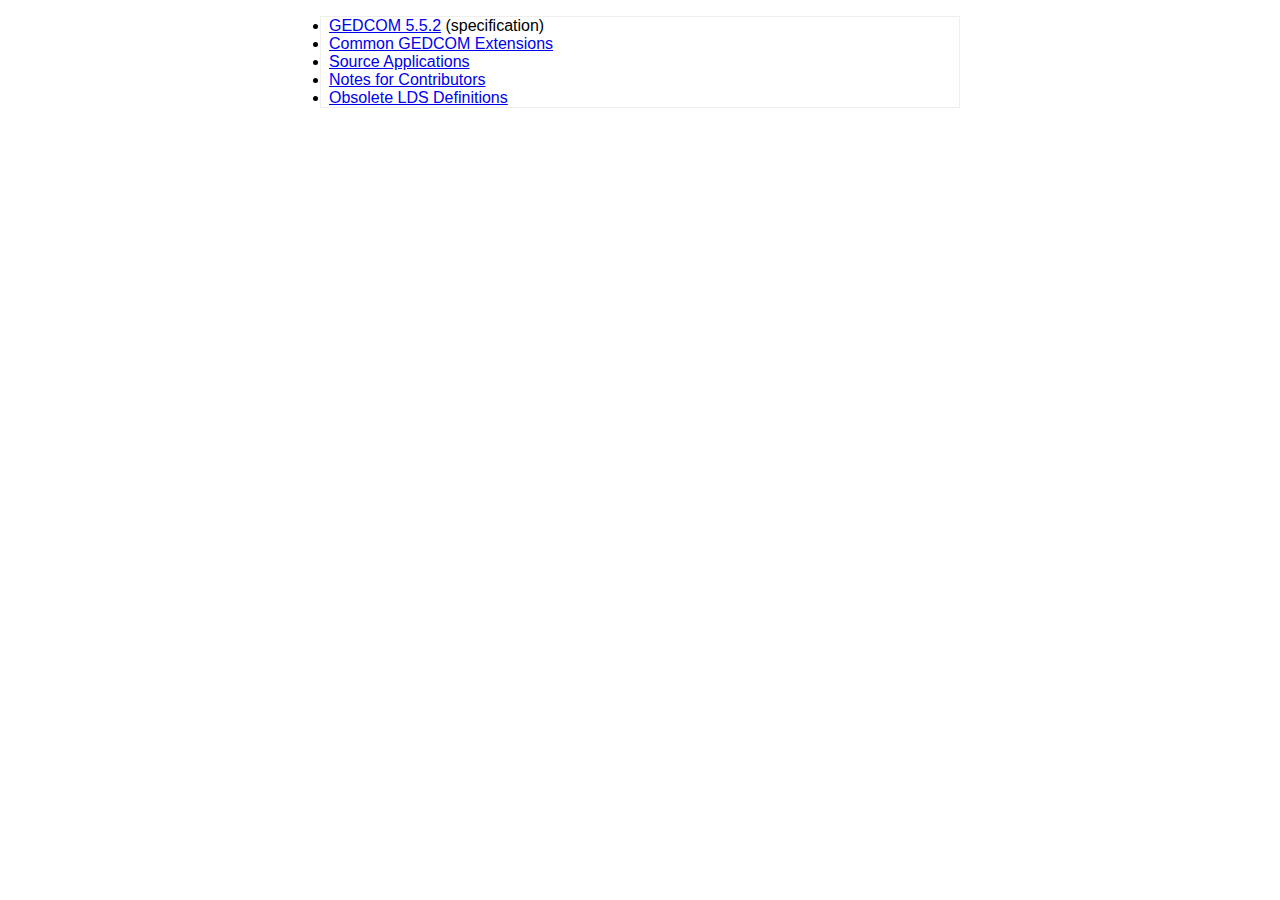
<file: index.html>
﻿<!DOCTYPE html>
<html>
<head>
  <meta charset="UTF-8">
  <style>
* { margin:0; padding: 0; box-sizing: border-box; font-family: sans-serif; }
body { margin: 1em auto; max-width:40em; padding:0 8px; border:1px solid #eee; }
h1 { font-size:140%; margin: 0 0 1em 0; }
h2 { font-size:120%; margin: 1em 0; }
h3 { font-size:medium; margin: 1em 0; }
p, h4, h5, h6 { margin: 0.5em 0; }
  </style>
  <title>GEDCOM 5.5.2</title>
</head>
<body>
<ul>
  <li><a href="gedcom-5.5.2.html">GEDCOM 5.5.2</a> (specification)</li>
  <li><a href="extensions.html">Common GEDCOM Extensions</a></li>
  <li><a href="source-applications.html">Source Applications</a></li>
  <li><a href="notes.html">Notes for Contributors</a></li>
  <li><a href="lds.html">Obsolete LDS Definitions</a></li>
</ul>
</body>
</html>
</file>
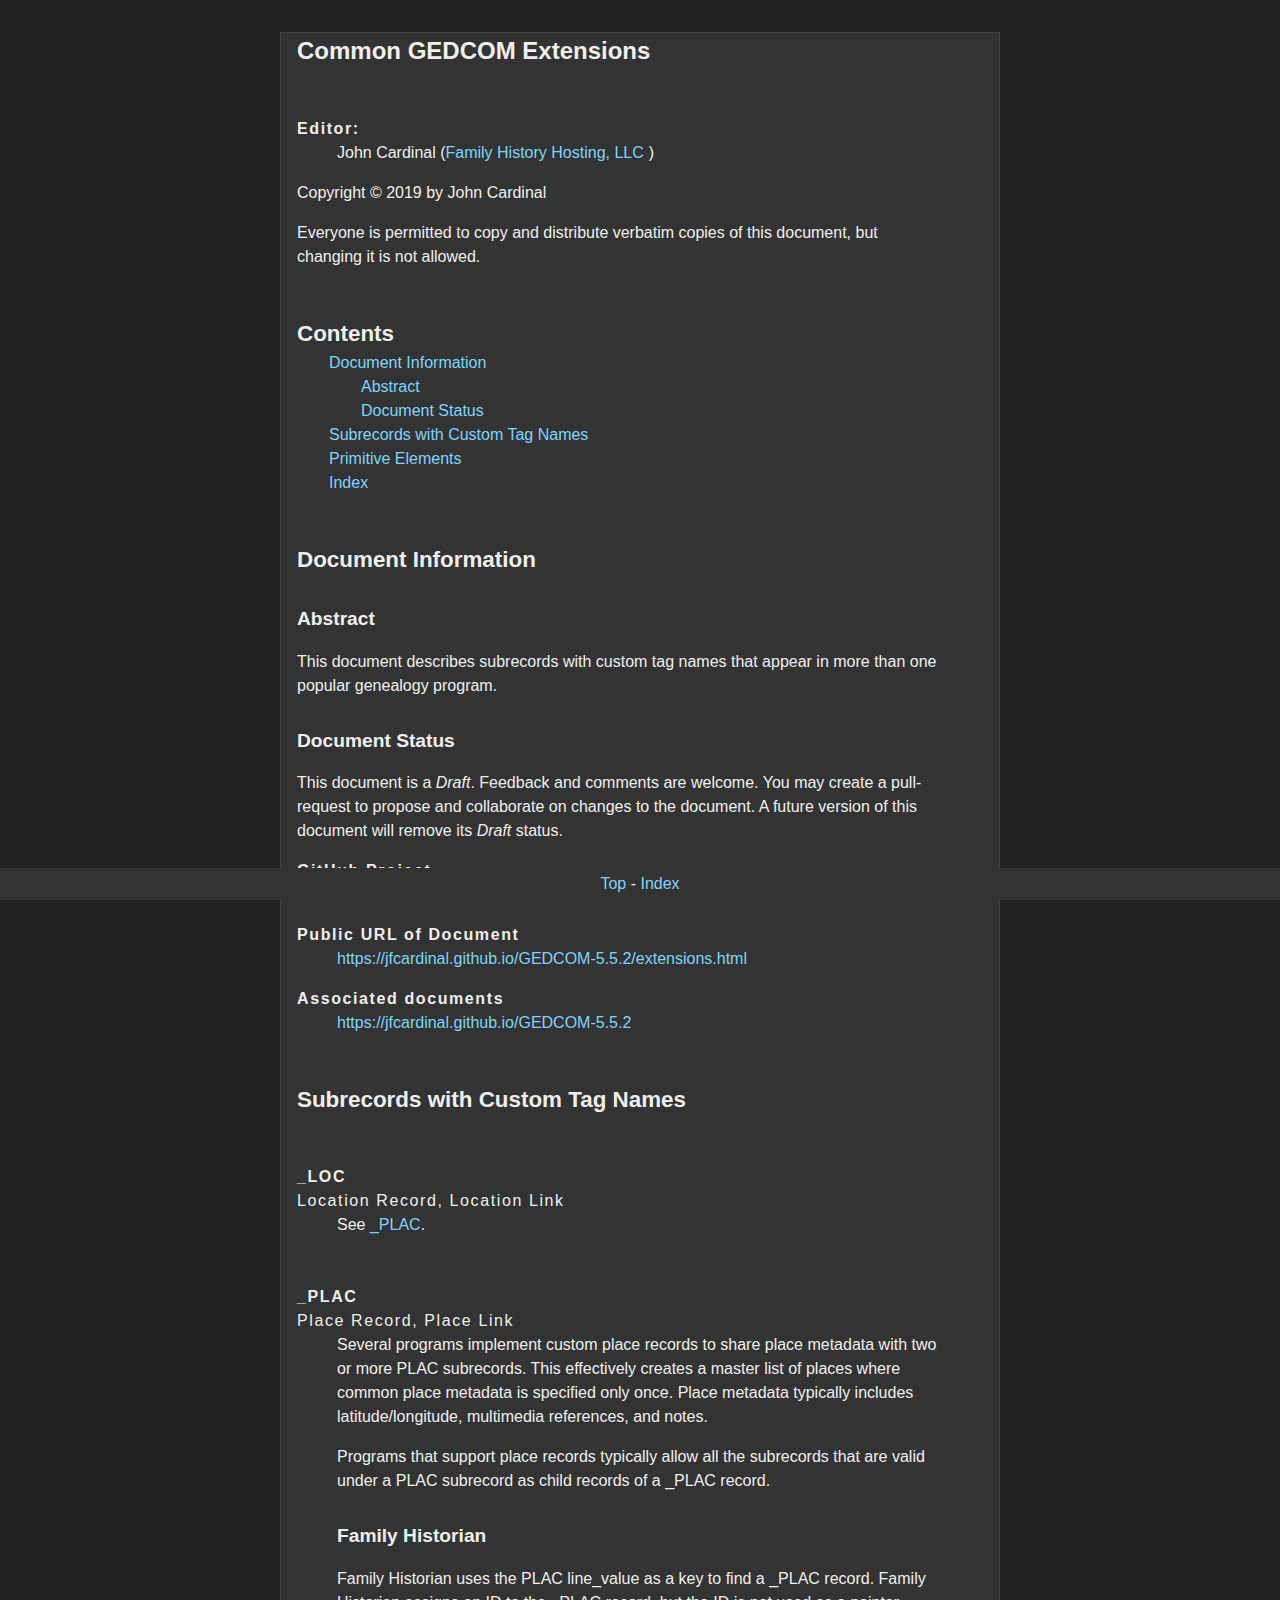
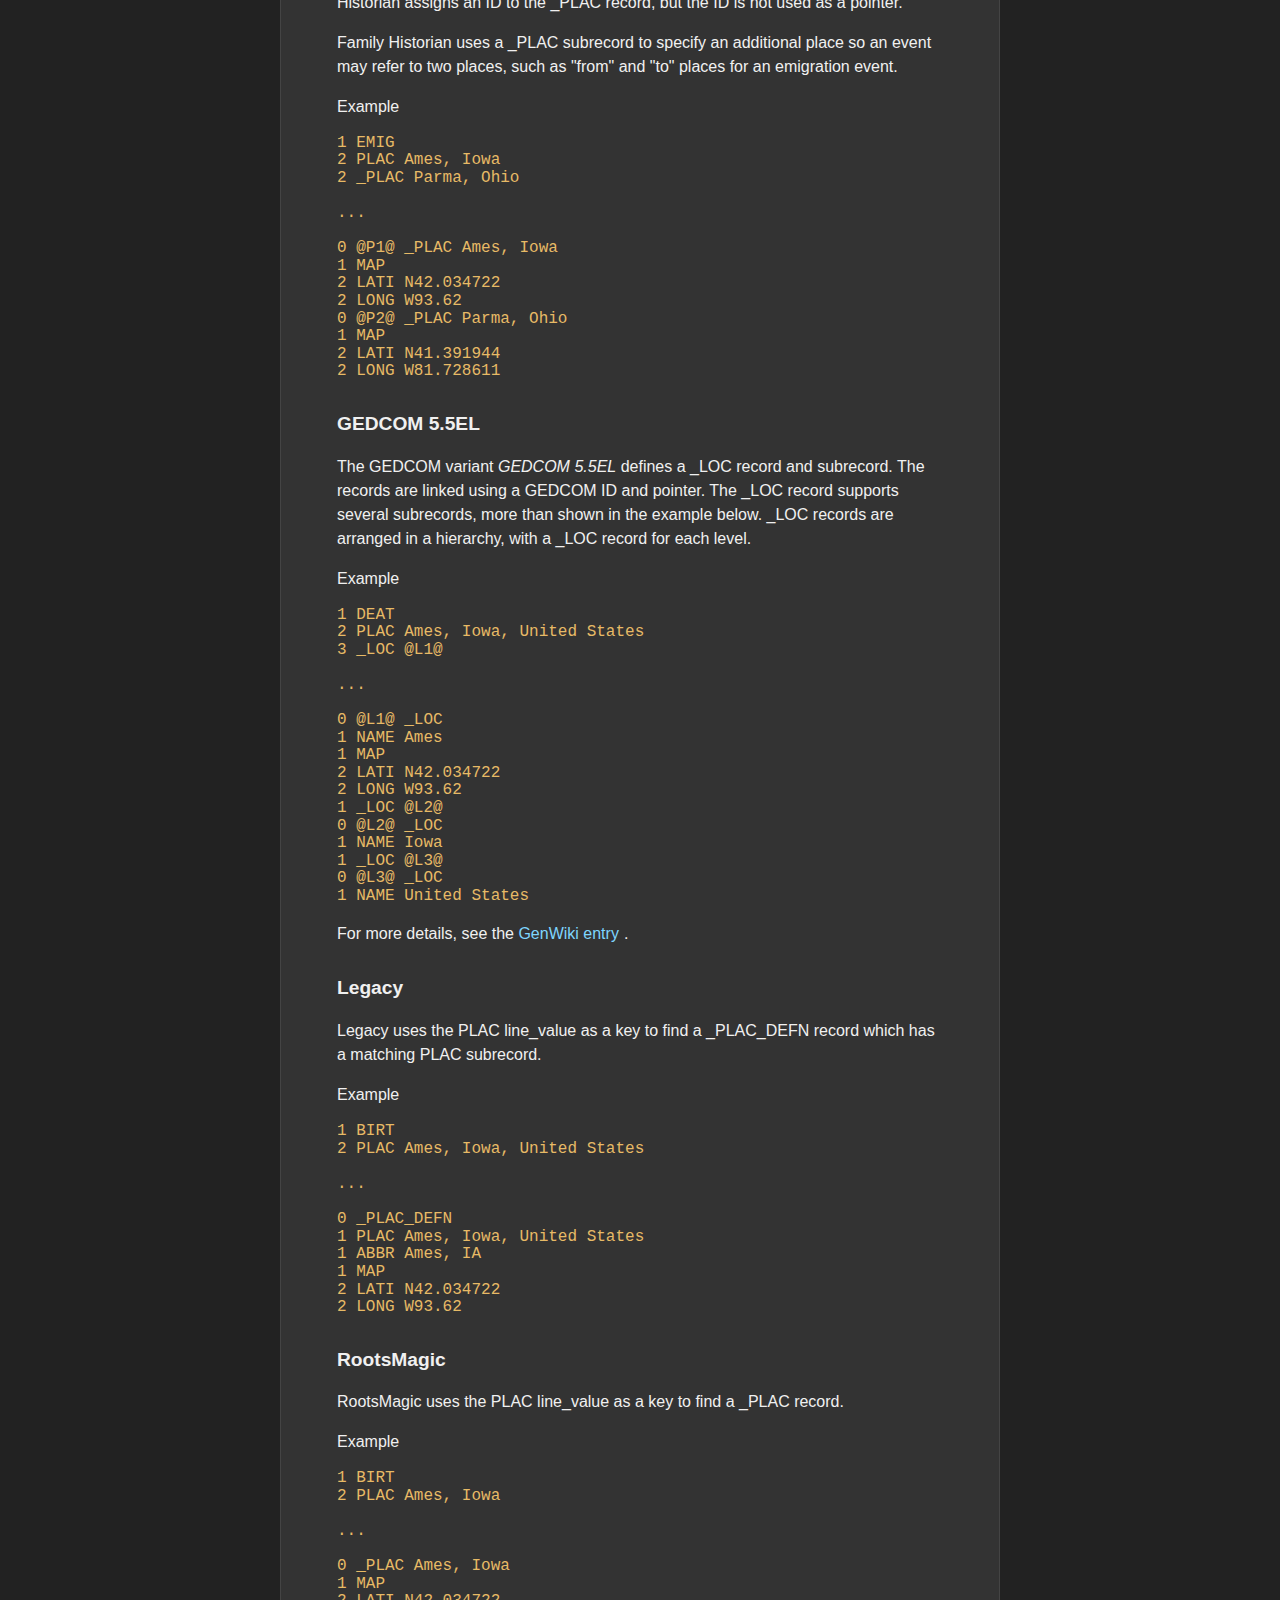
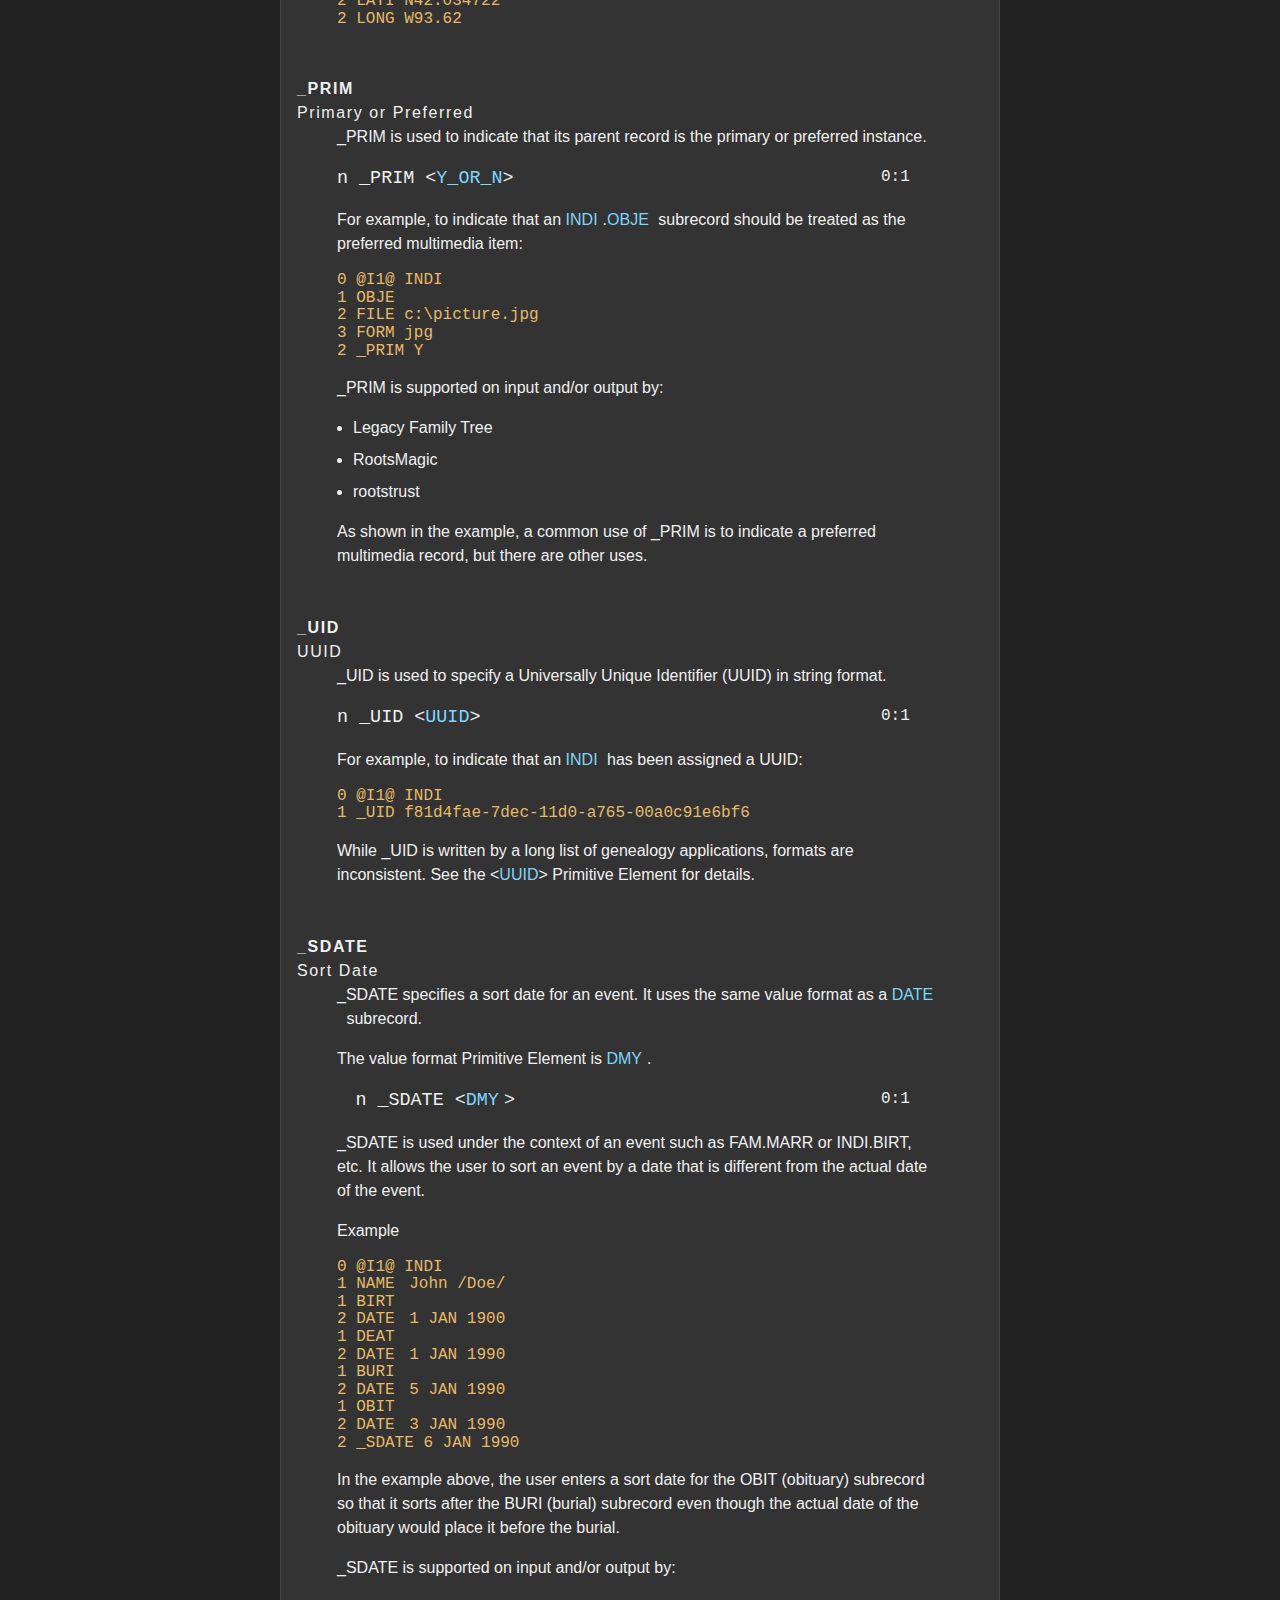
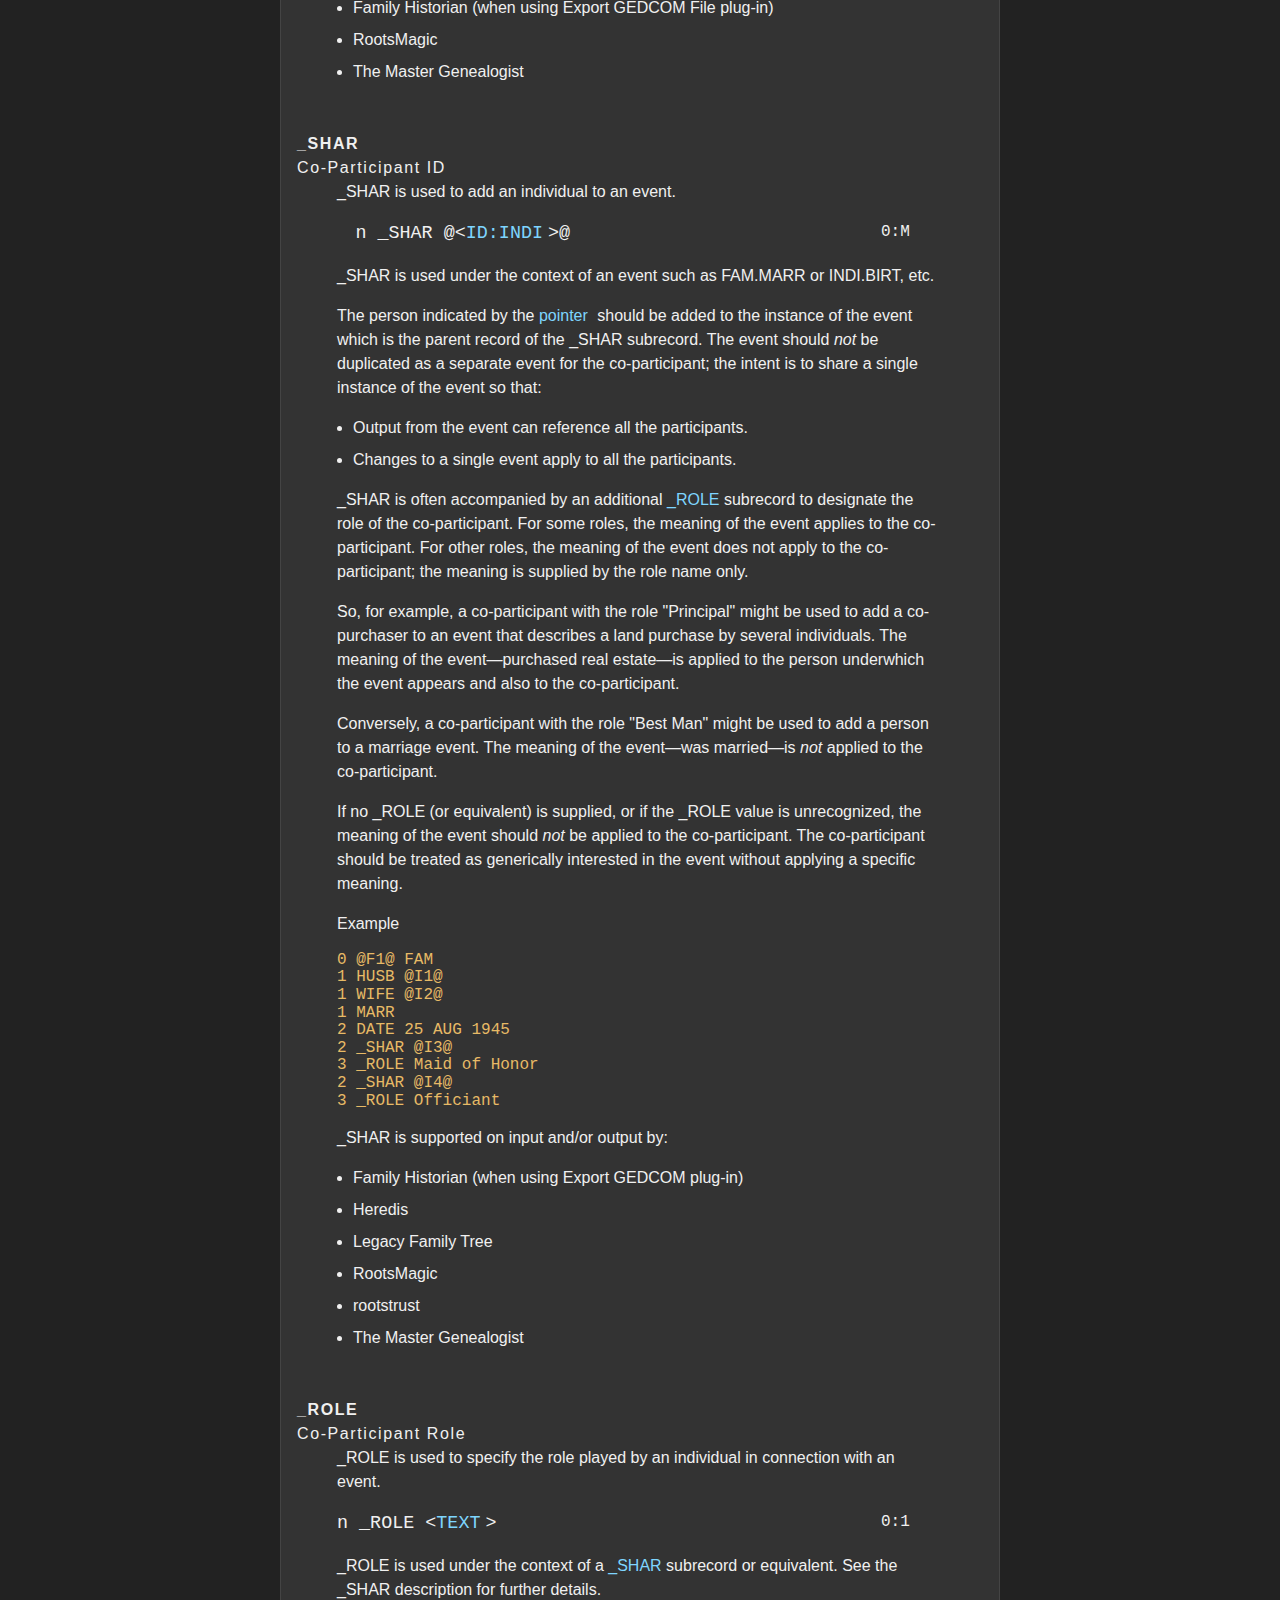
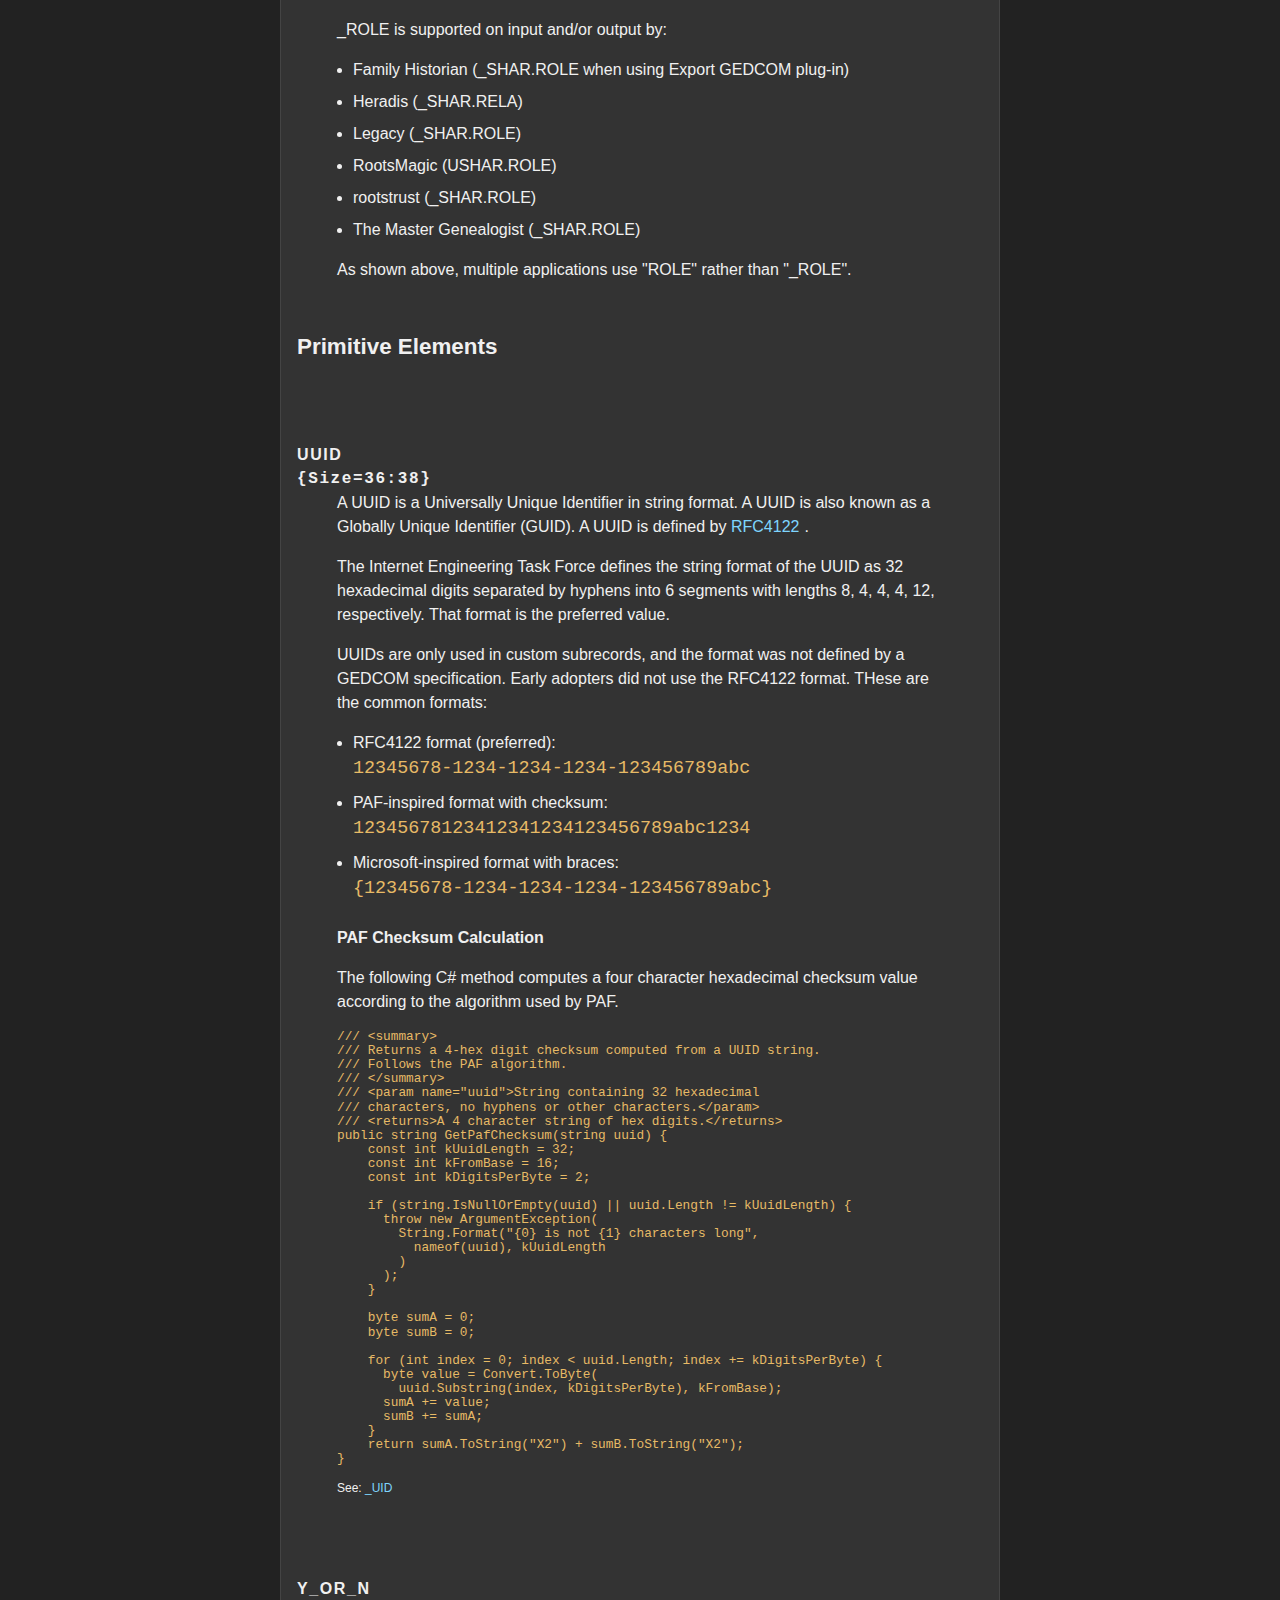
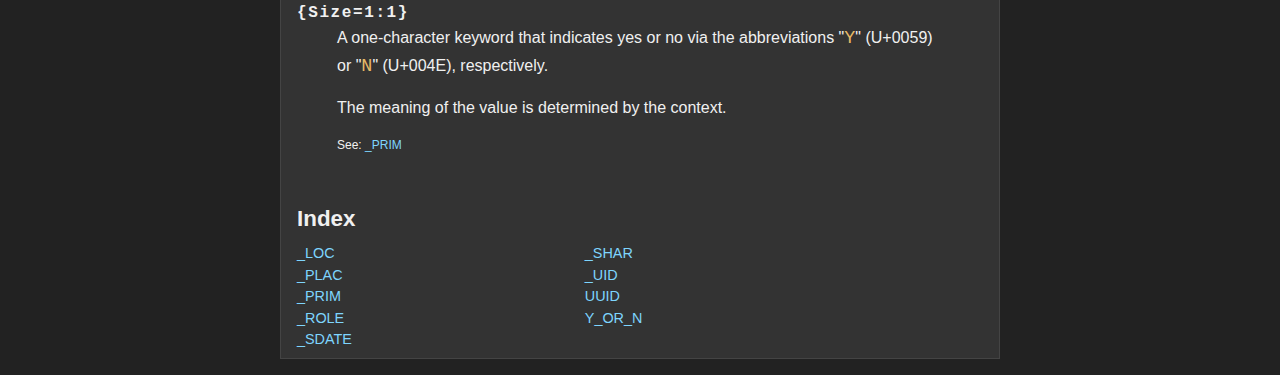
<file: extensions.html>
﻿<!DOCTYPE html>
<!--
  
Copyright (C) 2019 by John Cardinal.

Everyone is permitted to copy and distribute verbatim copies of this document, but changing it is not allowed.

-->
<html lang="en">
<head>
  <meta charset="utf-8" />
  <title>Common GEDCOM Extensions</title>
  <meta name="viewport" content="width=device-width, initial-scale=1">
  <link rel="stylesheet" href="styles.css" />
  <link rel="alternate stylesheet" href="light.css" title="Light" />
  <link rel="stylesheet" href="dark.css" title="Dark" />
</head>
<body id="top">
  <article>
    <header>
      <h1>Common GEDCOM Extensions</h1>
    </header>

    <div>
      <dl>
        <dt class="editor">Editor:</dt>
        <dd class="editor p-author">John Cardinal (<span class="organization"><a class="external" href="https://www.familyhistoryhosting.com">Family History Hosting, LLC</a></span>)</dd>
      </dl>
    </div>

    <div id="copyright-notice">
      <p>Copyright &copy; 2019 by John Cardinal</p>
      <p>Everyone is permitted to copy and distribute verbatim copies of this document, but changing it is not allowed.</p>
    </div>

    <section>
      <h2>Contents</h2>
      <ul class="toc-list">
        <!-- Table of Contents entries -->
<li class="toc-0"><a href="#section-document-information">Document Information</a></li>
<li class="toc-1"><a href="#abstract">Abstract</a></li>
<li class="toc-1"><a href="#document-status">Document Status</a></li>
<li class="toc-0"><a href="#section-custom-subrecords">Subrecords with Custom Tag Names</a></li>
<li class="toc-0"><a href="#section-primitive-elements">Primitive Elements</a></li>
<li class="toc-0"><a href="#section-keyword-index">Index</a></li>
</ul>
    </section>

    <section id="section-document-information">
      <h2>Document Information</h2>

      <h3 id="abstract">Abstract</h3>

      <p>This document describes subrecords with custom tag names that appear in more than one popular genealogy program.</p>

      <h3 id="document-status">Document Status</h3>

      <p>This document is a <em>Draft</em>. Feedback and comments are welcome. You may create a pull-request to propose and collaborate on changes to the document. A future version of this document will remove its <em>Draft</em> status.</p>

      <dl class="simple-list">
        <dt>GitHub Project</dt>
        <dd><a href="https://github.com/jfcardinal/GEDCOM-5.5.2">GEDCOM-5.5.2</a></dd>

        <dt>Public URL of Document</dt>
        <dd><a href="https://jfcardinal.github.io/GEDCOM-5.5.2/extensions.html">https://jfcardinal.github.io/GEDCOM-5.5.2/extensions.html</a></dd>

        <dt>Associated documents</dt>
        <dd><a href="https://jfcardinal.github.io/GEDCOM-5.5.2/index.html">https://jfcardinal.github.io/GEDCOM-5.5.2</a></dd>
      </dl>

    </section>
    
    <section id="section-custom-subrecords">
      <h2>Subrecords with Custom Tag Names</h2>

      <dl>
        <dt id="tag--loc">_LOC <span class="tag-full-name">Location Record, Location Link</span></dt>
        <dd>
          <p>See <a href="#tag--plac">_PLAC</a>.</p>
        </dd>

        <dt id="tag--plac">_PLAC <span class="tag-full-name">Place Record, Place Link</span></dt>
        <dd>
          <p>Several programs implement custom place records to share place metadata with two or more PLAC subrecords. This effectively creates a master list of places where common place metadata is specified only once. Place metadata typically includes latitude/longitude, multimedia references, and notes.</p>

          <p>Programs that support place records typically allow all the subrecords that are valid under a PLAC subrecord as child records of a _PLAC record.</p>

          <h3>Family Historian</h3>

          <p>Family Historian uses the PLAC line_value as a key to find a _PLAC record. Family Historian assigns an ID to the _PLAC record, but the ID is not used as a pointer.</p>

          <p>Family Historian uses a _PLAC subrecord to specify an additional place so an event may refer to two places, such as "from" and "to" places for an emigration event.</p>

          <p>Example</p>
<pre>
1 EMIG
2 PLAC Ames, Iowa
2 _PLAC Parma, Ohio

...

0 @P1@ _PLAC Ames, Iowa
1 MAP
2 LATI N42.034722
2 LONG W93.62
0 @P2@ _PLAC Parma, Ohio
1 MAP
2 LATI N41.391944
2 LONG W81.728611
</pre>

          <h3>GEDCOM 5.5EL</h3>

          <p>The GEDCOM variant <i>GEDCOM 5.5EL</i> defines a _LOC record and subrecord. The records are linked using a GEDCOM ID and pointer. The _LOC record supports several subrecords, more than shown in the example below. _LOC records are arranged in a hierarchy, with a _LOC record for each level.</p>

          <p>Example</p>
<pre>
1 DEAT
2 PLAC Ames, Iowa, United States
3 _LOC @L1@

...

0 @L1@ _LOC
1 NAME Ames
1 MAP
2 LATI N42.034722
2 LONG W93.62
1 _LOC @L2@
0 @L2@ _LOC
1 NAME Iowa
1 _LOC @L3@
0 @L3@ _LOC
1 NAME United States
</pre>

          <p>For more details, see the <a href="http://wiki-en.genealogy.net/GEDCOM/_LOC-Tag">GenWiki entry</a>.</p>

          <h3>Legacy</h3>

          <p>Legacy uses the PLAC line_value as a key to find a _PLAC_DEFN record which has a matching PLAC subrecord.</p>

          <p>Example</p>
<pre>
1 BIRT
2 PLAC Ames, Iowa, United States

...

0 _PLAC_DEFN
1 PLAC Ames, Iowa, United States
1 ABBR Ames, IA
1 MAP
2 LATI N42.034722
2 LONG W93.62
</pre>

          <h3>RootsMagic</h3>

          <p>RootsMagic uses the PLAC line_value as a key to find a _PLAC record.</p>

          <p>Example</p>
<pre>
1 BIRT
2 PLAC Ames, Iowa

...

0 _PLAC Ames, Iowa
1 MAP
2 LATI N42.034722
2 LONG W93.62
</pre>


        </dd>

        <dt id="tag--prim">_PRIM <span class="tag-full-name">Primary or Preferred</span></dt>
        <dd>
          <p>_PRIM is used to indicate that its parent record is the primary or preferred instance.</p>

          <table class="record-structure">
            <tr><td class="code level-0">n _PRIM &lt;<a href="#y-or-n-pe">Y_OR_N</a>&gt; </td><td class="size">0:1</td></tr>
          </table>

          <p>For example, to indicate that an <a class="external" href="gedcom-5.5.2.html#tag-indi">INDI</a>.<a class="external" href="gedcom-5.5.2.html#tag-obje">OBJE</a> subrecord should be treated as the preferred multimedia item:</p>

<pre>
0 @I1@ INDI
1 OBJE
2 FILE c:\picture.jpg
3 FORM jpg
2 _PRIM Y
</pre>

          <p>_PRIM is supported on input and/or output by:</p>
          <ul>
            <li>Legacy Family Tree</li>
            <li>RootsMagic</li>
            <li>rootstrust</li>
          </ul>

          <p>As shown in the example, a common use of _PRIM is to indicate a preferred multimedia record, but there are other uses.</p>
          
        </dd>

        <dt id="tag--uid">_UID <span class="tag-full-name">UUID</span></dt>
        <dd>
          <p>_UID is used to specify a Universally Unique Identifier (UUID) in string format.</p>

          <table class="record-structure">
            <tr><td class="code level-0">n _UID &lt;<a href="#uuid-pe">UUID</a>&gt; </td><td class="size">0:1</td></tr>
          </table>

          <p>For example, to indicate that an <a class="external" href="gedcom-5.5.2.html#tag-indi">INDI</a> has been assigned a UUID:</p>

<pre>
0 @I1@ INDI
1 _UID f81d4fae-7dec-11d0-a765-00a0c91e6bf6
</pre>

          <p>While _UID is written by a long list of genealogy applications, formats are inconsistent. See the &lt;<a href="#uuid-pe">UUID</a>&gt; Primitive Element for details.</p>

        </dd>

        <dt id="tag--sdate">_SDATE <span class="tag-full-name">Sort Date</span></dt>
        <dd>
          <p>_SDATE specifies a sort date for an event. It uses the same value format as a <a class="external" href="gedcom-5.5.2.html#tag-date">DATE</a> subrecord.</p>
          
          <p>The value format Primitive Element is <a class="external" href="gedcom-5.5.2.html#dmy-pe">DMY</a>.</p>

          <table class="record-structure">
            <tr><td class="code level-1">n _SDATE &lt;<a class="external" href="gedcom-5.5.2.html#dmy-pe">DMY</a>&gt; </td><td class="size">0:1</td></tr>
          </table>

          <p>_SDATE is used under the context of an event such as FAM.MARR or INDI.BIRT, etc. It allows the user to sort an event by a date that is different from the actual date of the event.</p>

          <p>Example</p>
<pre>
0 @I1@ <a class="external" href="gedcom-5.5.2.html#tag-indi">INDI</a>
1 <a class="external" href="gedcom-5.5.2.html#tag-name">NAME</a> John /Doe/
1 <a class="external" href="gedcom-5.5.2.html#tag-birt">BIRT</a>
2 <a class="external" href="gedcom-5.5.2.html#tag-date">DATE</a> 1 JAN 1900
1 <a class="external" href="gedcom-5.5.2.html#tag-deat">DEAT</a>
2 <a class="external" href="gedcom-5.5.2.html#tag-date">DATE</a> 1 JAN 1990
1 <a class="external" href="gedcom-5.5.2.html#tag-buri">BURI</a>
2 <a class="external" href="gedcom-5.5.2.html#tag-date">DATE</a> 5 JAN 1990
1 <a class="external" href="gedcom-5.5.2.html#tag-obit">OBIT</a>
2 <a class="external" href="gedcom-5.5.2.html#tag-date">DATE</a> 3 JAN 1990
2 _SDATE 6 JAN 1990
</pre>

          <p>In the example above, the user enters a sort date for the OBIT (obituary) subrecord so that it sorts after the BURI (burial) subrecord even though the actual date of the obituary would place it before the burial.</p>

          <p>_SDATE is supported on input and/or output by:</p>
          <ul>
            <li>Family Historian  (when using Export GEDCOM File plug-in)</li>
            <li>RootsMagic</li>
            <li>The Master Genealogist</li>
          </ul>
        </dd>

        <dt id="tag--shar">_SHAR <span class="tag-full-name">Co-Participant ID</span></dt>
        <dd>
          <p>_SHAR is used to add an individual to an event.</p>

          <table class="record-structure">
            <tr><td class="code level-1">n _SHAR @&lt;<a class="external" href="gedcom-5.5.2.html#id-indi-pe">ID:INDI</a>&gt;@ </td><td class="size">0:M</td></tr>
          </table>

          <p>_SHAR is used under the context of an event such as FAM.MARR or INDI.BIRT, etc.</p>

          <p>The person indicated by the <a class="external" href="gedcom-5.5.2.html#pointer-component">pointer</a> should be added to the instance of the event which is the parent record of the _SHAR subrecord. The event should <em>not</em> be duplicated as a separate event for the co-participant; the intent is to share a single instance of the event so that:</p>

          <ul>
            <li>Output from the event can reference all the participants.</li>
            <li>Changes to a single event apply to all the participants.</li>
          </ul>

          <p>_SHAR is often accompanied by an additional <a href="#tag--role">_ROLE</a> subrecord to designate the role of the co-participant. For some roles, the meaning of the event applies to the co-participant. For other roles, the meaning of the event does not apply to the co-participant; the meaning is supplied by the role name only.</p>

          <p>So, for example, a co-participant with the role "Principal" might be used to add a co-purchaser to an event that describes a land purchase by several individuals. The meaning of the event&mdash;purchased real estate&mdash;is applied to the person underwhich the event appears and also to the co-participant.</p>

          <p>Conversely, a co-participant with the role "Best Man" might be used to add a person to a marriage event. The meaning of the event&mdash;was married&mdash;is <em>not</em> applied to the co-participant.</p>

          <p>If no _ROLE (or equivalent) is supplied, or if the _ROLE value is unrecognized, the meaning of the event should <em>not</em> be applied to the co-participant. The co-participant should be treated as generically interested in the event without applying a specific meaning.</p>

          <p>Example</p>
<pre>
0 @F1@ FAM
1 HUSB @I1@
1 WIFE @I2@
1 MARR
2 DATE 25 AUG 1945
2 _SHAR @I3@
3 _ROLE Maid of Honor
2 _SHAR @I4@
3 _ROLE Officiant
</pre>

          <p>_SHAR is supported on input and/or output by:</p>
          <ul>
            <li>Family Historian  (when using Export GEDCOM plug-in)</li>
            <li>Heredis</li>
            <li>Legacy Family Tree</li>
            <li>RootsMagic</li>
            <li>rootstrust</li>
            <li>The Master Genealogist</li>
          </ul>
        </dd>

        <dt id="tag--role">_ROLE <span class="tag-full-name">Co-Participant Role</span></dt>
        <dd>
          <p>_ROLE is used to specify the role played by an individual in connection with an event.</p>

          <table class="record-structure">
            <tr><td class="code level-0">n _ROLE &lt;<a class="external" href="gedcom-5.5.2.html#text-pe">TEXT</a>&gt; </td><td class="size">0:1</td></tr>
          </table>

          <p>_ROLE is used under the context of a <a href="#tag--shar">_SHAR</a> subrecord or equivalent. See the _SHAR description for further details.</p>

          <p>_ROLE is supported on input and/or output by:</p>
          <ul>
            <li>Family Historian  (_SHAR.ROLE when using Export GEDCOM plug-in)</li>
            <li>Heradis (_SHAR.RELA)</li>
            <li>Legacy (_SHAR.ROLE)</li>
            <li>RootsMagic (USHAR.ROLE)</li>
            <li>rootstrust (_SHAR.ROLE)</li>
            <li>The Master Genealogist (_SHAR.ROLE)</li>
          </ul>

          <p>As shown above, multiple applications use "ROLE" rather than "_ROLE".</p>
        </dd>
      </dl>

    </section>

    <section id="section-primitive-elements">
      <h2>Primitive Elements</h2>

      <dl class="primitive-elements">
        <dt id="uuid-pe">UUID <span class="size">{Size=36:38}</span></dt>
        <dd>
          <p>A UUID is a Universally Unique Identifier in string format. A UUID is also known as a Globally Unique Identifier (GUID). A UUID is defined by  <a class="external" href="https://tools.ietf.org/html/rfc4122">RFC4122</a>.</p>

          <p>The Internet Engineering Task Force defines the string format of the UUID as 32 hexadecimal digits separated by hyphens into 6 segments with lengths 8, 4, 4, 4, 12, respectively. That format is the preferred value.</p>

          <p>UUIDs are only used in custom subrecords, and the format was not defined by a GEDCOM specification. Early adopters did not use the RFC4122 format. THese are the common formats:</p>

          <ul>
            <li>RFC4122 format (preferred):<br><code>12345678-1234-1234-1234-123456789abc</code></li>

            <li>PAF-inspired format with checksum:<br><code>12345678123412341234123456789abc1234</code></li>

            <li>Microsoft-inspired format with braces:<br><code>{12345678-1234-1234-1234-123456789abc}</code></li>
          </ul>

          <h4 id="paf-checksum-algorithm">PAF Checksum Calculation</h4>

          <p>The following C# method computes a four character hexadecimal checksum value according to the algorithm used by PAF.</p>

<pre style="font-size:80%;">
/// &lt;summary&gt;
/// Returns a 4-hex digit checksum computed from a UUID string.
/// Follows the PAF algorithm.
/// &lt;/summary&gt;
/// &lt;param name="uuid"&gt;String containing 32 hexadecimal
/// characters, no hyphens or other characters.&lt;/param&gt;
/// &lt;returns&gt;A 4 character string of hex digits.&lt;/returns&gt;
public string GetPafChecksum(string uuid) {
    const int kUuidLength = 32;
    const int kFromBase = 16;
    const int kDigitsPerByte = 2;

    if (string.IsNullOrEmpty(uuid) || uuid.Length != kUuidLength) {
      throw new ArgumentException(
        String.Format("{0} is not {1} characters long",
          nameof(uuid), kUuidLength
        )
      );
    }

    byte sumA = 0;
    byte sumB = 0;

    for (int index = 0; index &lt; uuid.Length; index += kDigitsPerByte) {
      byte value = Convert.ToByte(
        uuid.Substring(index, kDigitsPerByte), kFromBase);
      sumA += value;
      sumB += sumA;
    }
    return sumA.ToString("X2") + sumB.ToString("X2");
}
</pre>

<div class="references">
<p>See: <a href="#tag--uid"><wbr>_UID</a></p>
</div>
        </dd>

        <dt id="y-or-n-pe">Y_OR_N <span class="size">{Size=1:1}</span></dt>
        <dd>
          <p>A one-character keyword that indicates yes or no via the abbreviations "<code>Y</code>" (U+0059) or "<code>N</code>" (U+004E), respectively.</p>

          <p>The meaning of the value is determined by the context.</p>

<div class="references">
<p>See: <a href="#tag--prim"><wbr>_PRIM</a></p>
</div>
        </dd>
      </dl>
    </section>

    <section id="section-keyword-index">
      <h2>Index</h2>
      <ul class="keyword-index columns-wide">
        <!-- keyword index entries -->
<li><a href="#tag--loc">_LOC</a></li>
<li><a href="#tag--plac">_PLAC</a></li>
<li><a href="#tag--prim">_PRIM</a></li>
<li><a href="#tag--role">_ROLE</a></li>
<li><a href="#tag--sdate">_SDATE</a></li>
<li><a href="#tag--shar">_SHAR</a></li>
<li><a href="#tag--uid">_UID</a></li>
<li><a href="#uuid-pe">UUID</a></li>
<li><a href="#y-or-n-pe">Y_OR_N</a></li>
</ul>
    </section>

    <div class="fixed-menu">
      <a href="#top">Top</a> - <a href="#section-keyword-index">Index</a>
    </div>
  </article>
</body>
</html>
</file>
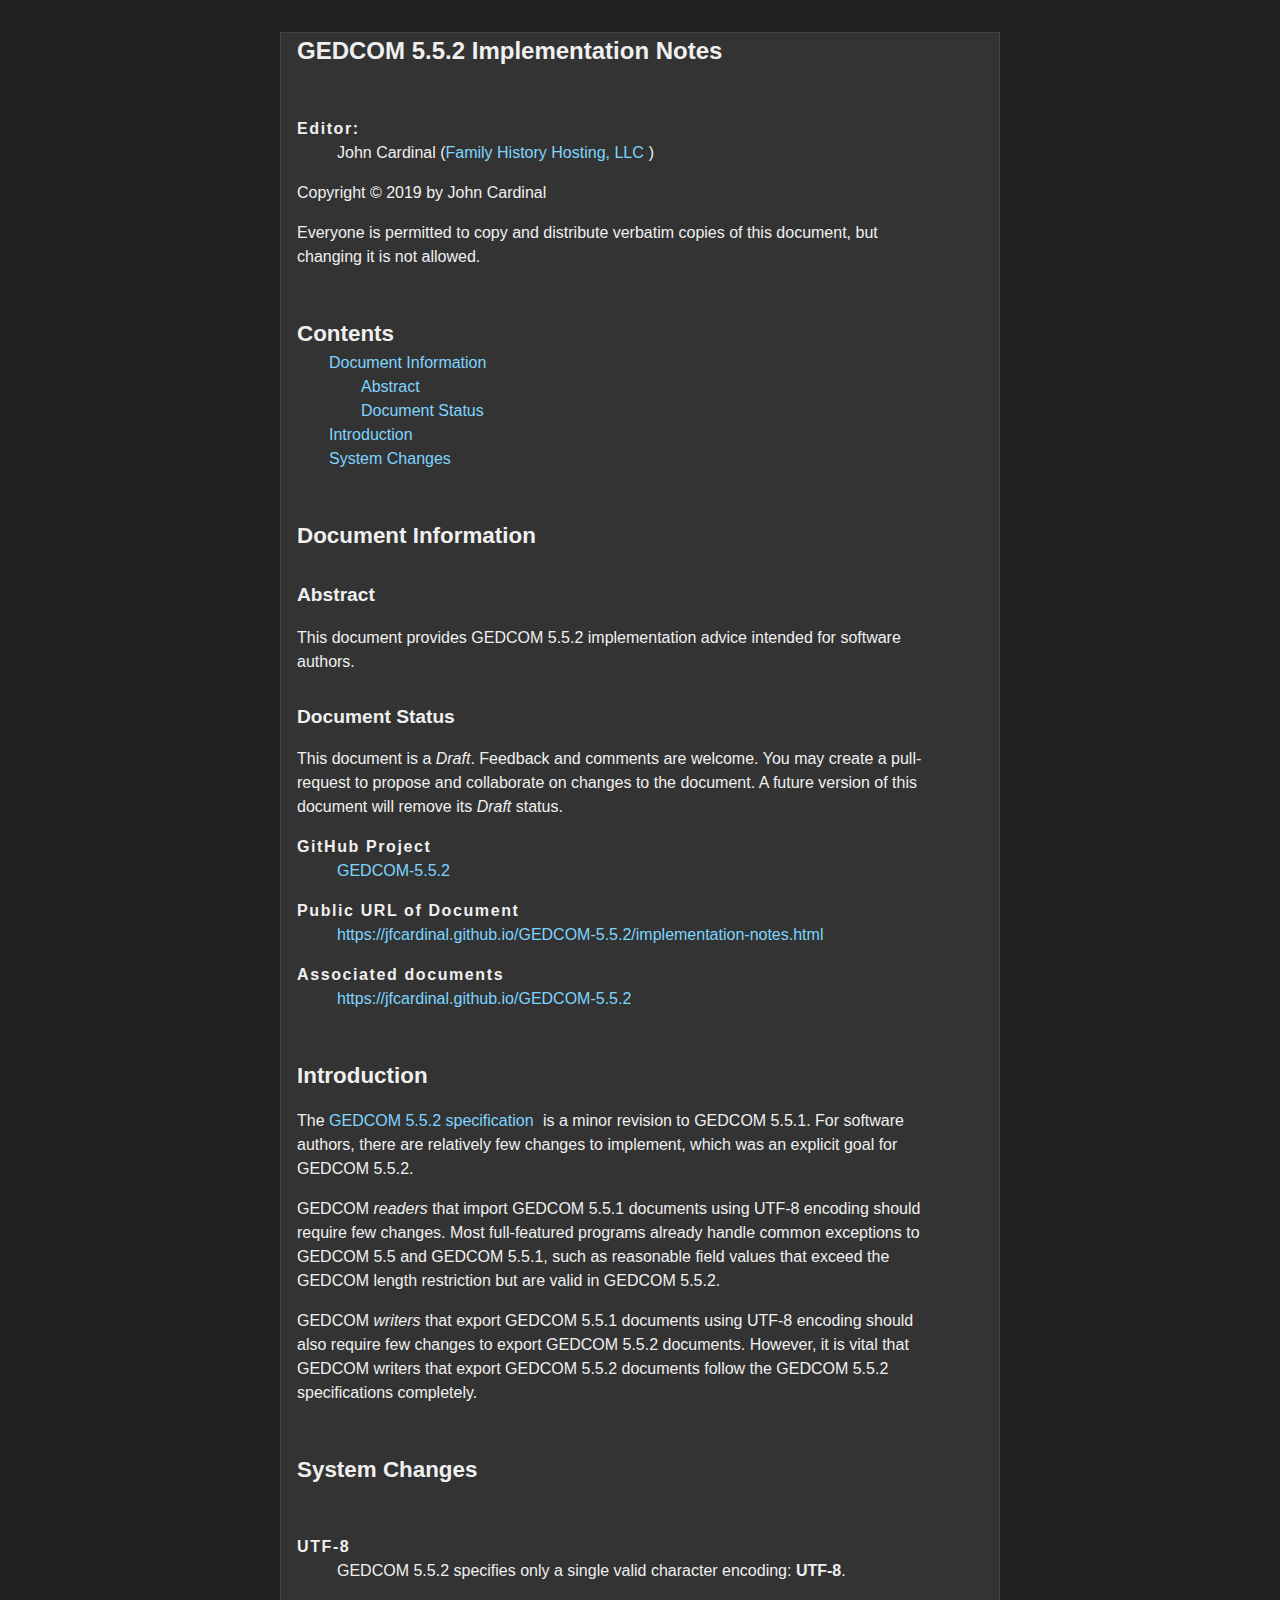
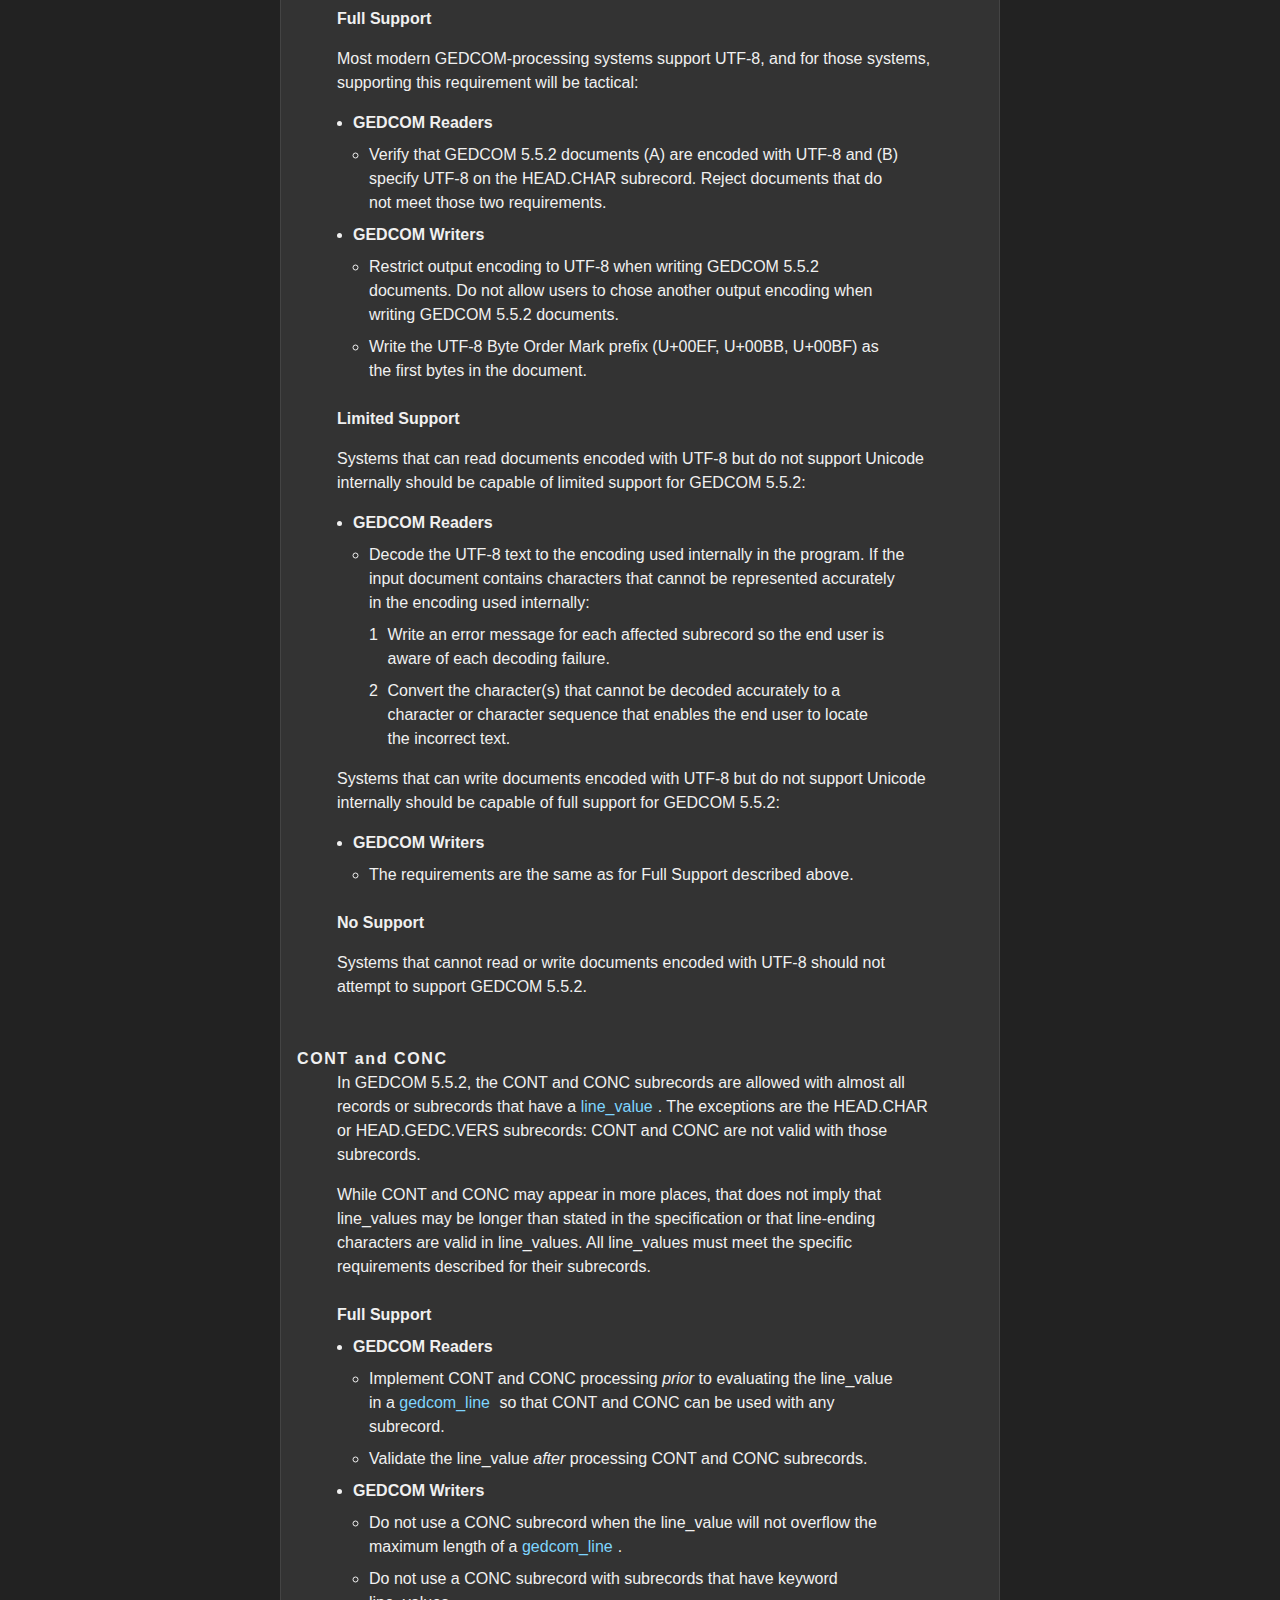
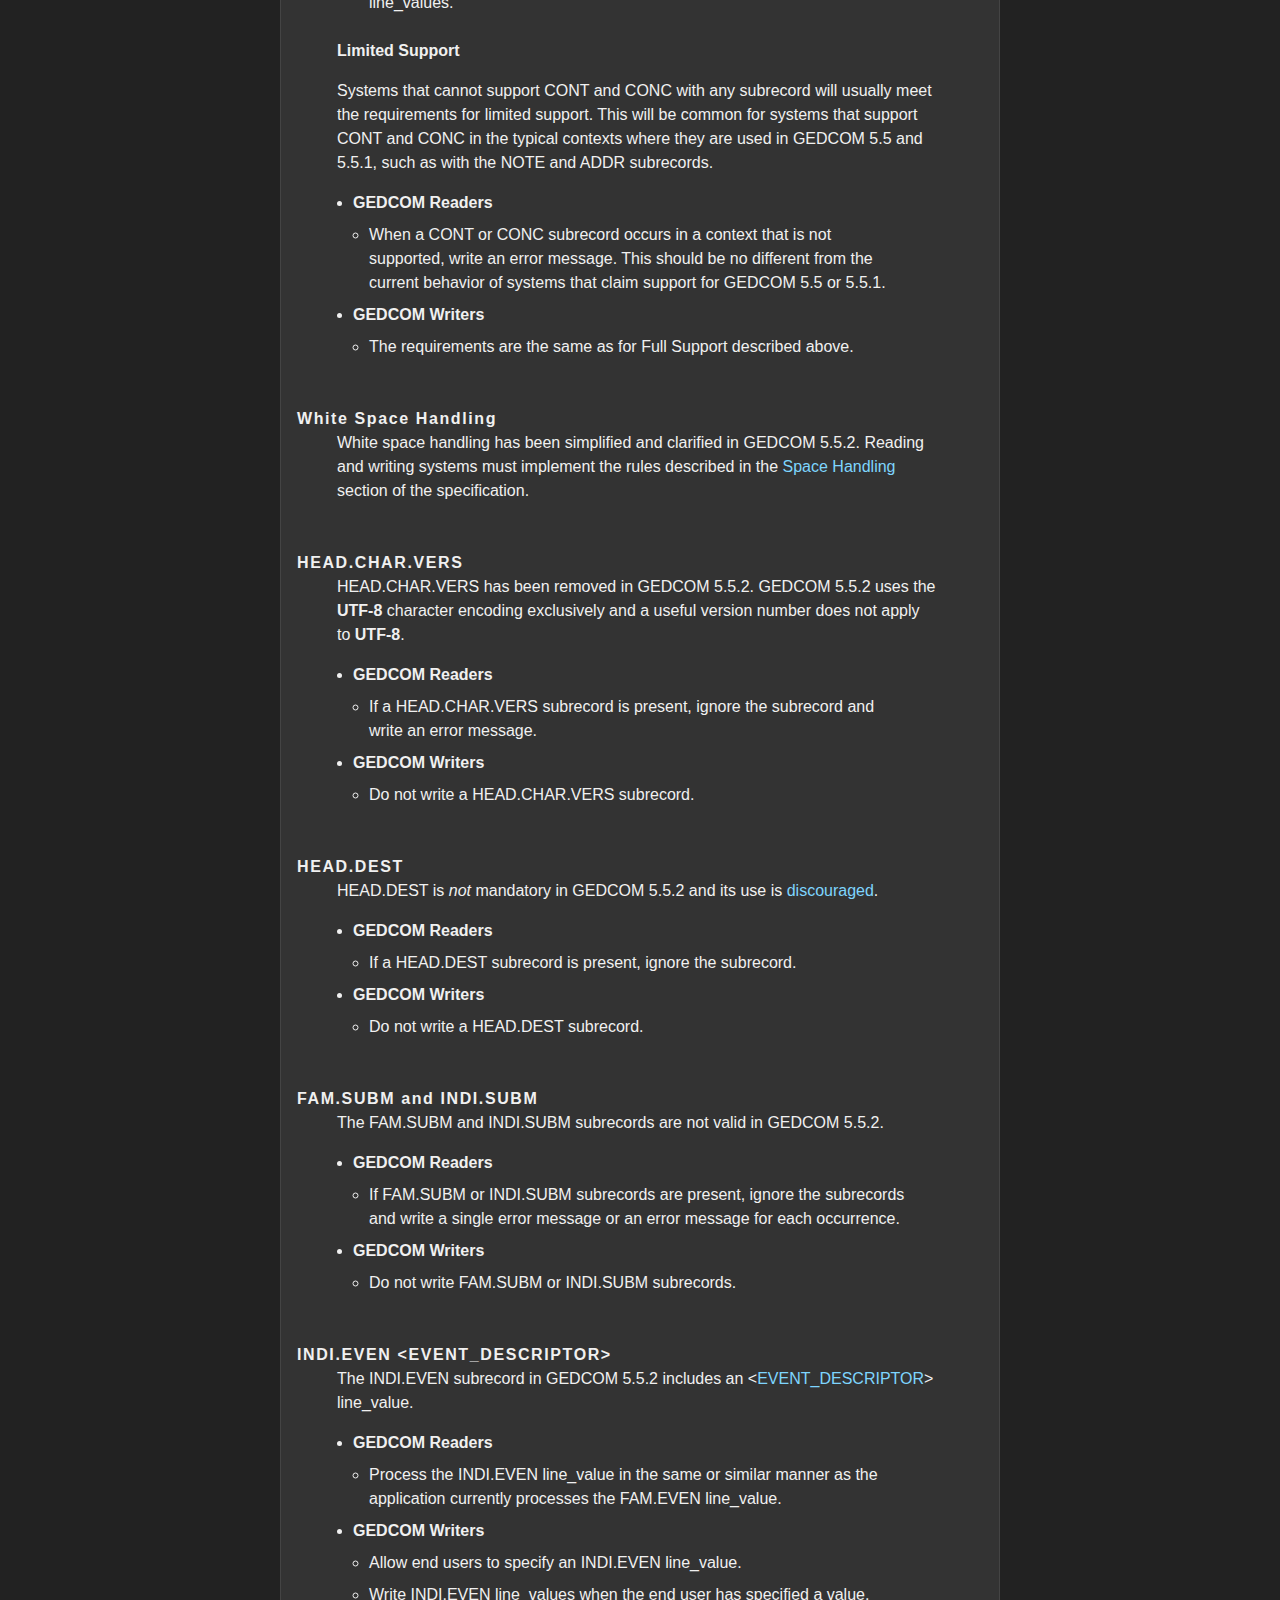
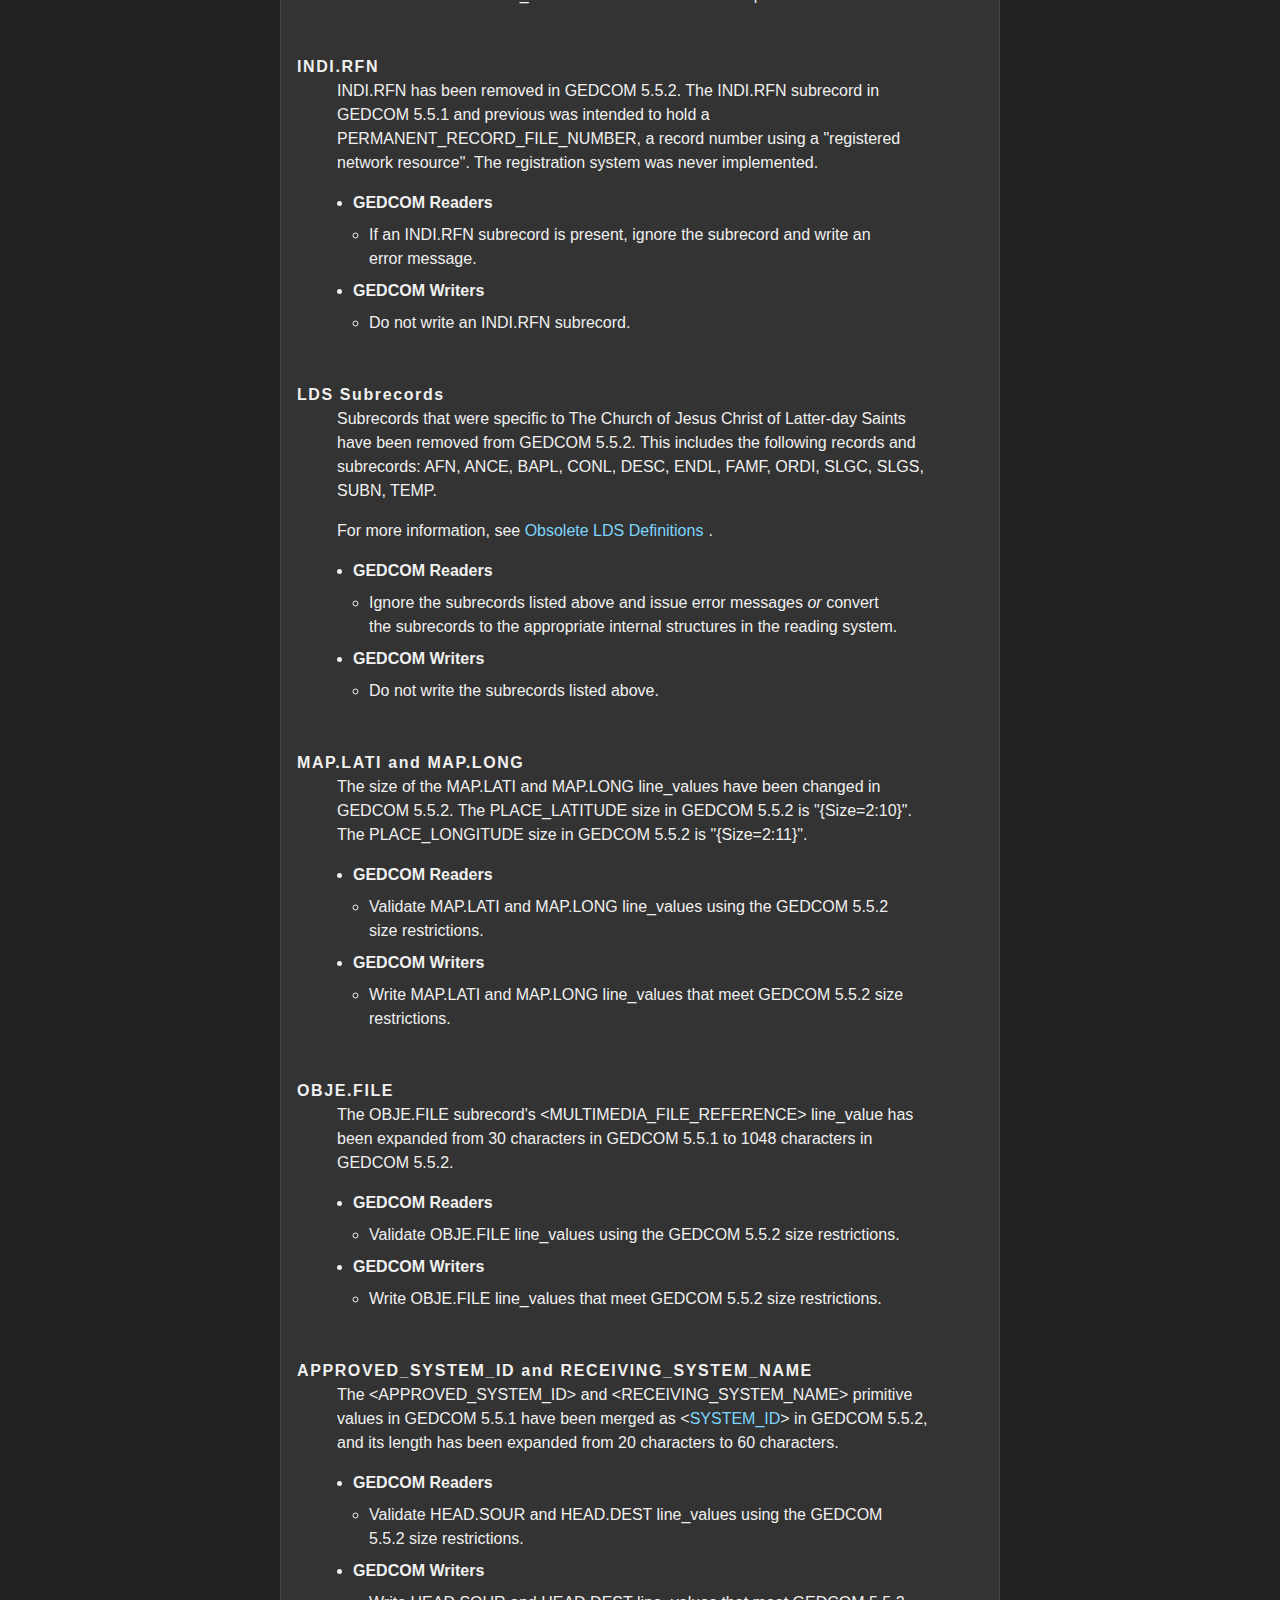
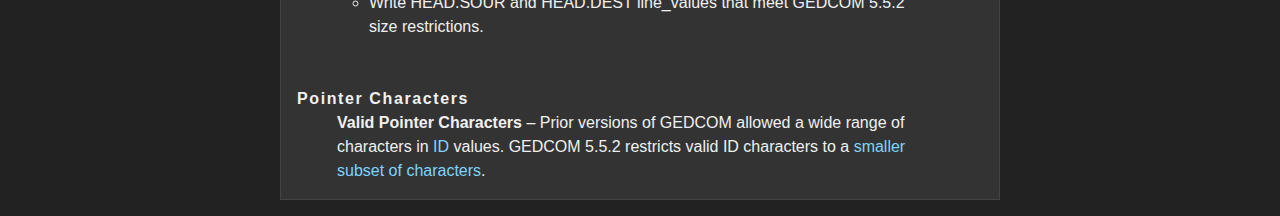
<file: implementation-notes.html>
﻿<!DOCTYPE html>
<!--
  
Copyright (C) 2019 by John Cardinal.

Everyone is permitted to copy and distribute verbatim copies of this document, but changing it is not allowed.

-->
<html lang="en">
<head>
  <meta charset="utf-8" />
  <title>GEDCOM 5.5.2 Implementation Notes</title>
  <meta name="viewport" content="width=device-width, initial-scale=1">
  <link rel="stylesheet" href="styles.css" />
  <link rel="alternate stylesheet" href="light.css" title="Light" />
  <link rel="stylesheet" href="dark.css" title="Dark" />
</head>
<body id="top">
  <article>
    <header>
      <h1>GEDCOM 5.5.2 Implementation Notes</h1>
    </header>

    <div>
      <dl>
        <dt class="editor">Editor:</dt>
        <dd class="editor p-author">John Cardinal (<span class="organization"><a class="external" href="https://www.familyhistoryhosting.com">Family History Hosting, LLC</a></span>)</dd>
      </dl>
    </div>

    <div id="copyright-notice">
      <p>Copyright &copy; 2019 by John Cardinal</p>
      <p>Everyone is permitted to copy and distribute verbatim copies of this document, but changing it is not allowed.</p>
    </div>

    <section>
      <h2>Contents</h2>
      <ul class="toc-list">
        <!-- Table of Contents entries -->
<li class="toc-0"><a href="#section-document-information">Document Information</a></li>
<li class="toc-1"><a href="#abstract">Abstract</a></li>
<li class="toc-1"><a href="#document-status">Document Status</a></li>
<li class="toc-0"><a href="#section-introduction">Introduction</a></li>
<li class="toc-0"><a href="#section-system-changes">System Changes</a></li>
</ul>
    </section>

    <section id="section-document-information">
      <h2>Document Information</h2>

      <h3 id="abstract">Abstract</h3>

      <p>This document provides GEDCOM 5.5.2 implementation advice intended for software authors.</p>

      <h3 id="document-status">Document Status</h3>

      <p>This document is a <em>Draft</em>. Feedback and comments are welcome. You may create a pull-request to propose and collaborate on changes to the document. A future version of this document will remove its <em>Draft</em> status.</p>

      <dl class="simple-list">
        <dt>GitHub Project</dt>
        <dd><a href="https://github.com/jfcardinal/GEDCOM-5.5.2">GEDCOM-5.5.2</a></dd>

        <dt>Public URL of Document</dt>
        <dd><a href="https://jfcardinal.github.io/GEDCOM-5.5.2/implementation-notes.html">https://jfcardinal.github.io/GEDCOM-5.5.2/implementation-notes.html</a></dd>

        <dt>Associated documents</dt>
        <dd><a href="https://jfcardinal.github.io/GEDCOM-5.5.2/index.html">https://jfcardinal.github.io/GEDCOM-5.5.2</a></dd>
      </dl>

    </section>
    
    <section id="section-introduction">
      <h2>Introduction</h2>

      <p>The <a class="external" href="gedcom-5.5.2.html">GEDCOM 5.5.2 specification</a> is a minor revision to GEDCOM 5.5.1. For software authors, there are relatively few changes to implement, which was an explicit goal for GEDCOM 5.5.2.</p>

      <p>GEDCOM <em>readers</em> that import GEDCOM 5.5.1 documents using UTF-8 encoding should require few changes. Most full-featured programs already handle common exceptions to GEDCOM 5.5 and GEDCOM 5.5.1, such as reasonable field values that exceed the GEDCOM length restriction but are valid in GEDCOM 5.5.2.</p>

      <p>GEDCOM <em>writers</em> that export GEDCOM 5.5.1 documents using UTF-8 encoding should also require few changes to export GEDCOM 5.5.2 documents. However, it is vital that GEDCOM writers that export GEDCOM 5.5.2 documents follow the GEDCOM 5.5.2 specifications completely.</p>
    </section>
    
    <section id="section-changes">
      <h2>System Changes</h2>

      <dl>
        <dt id="character-encoding-change">UTF-8</dt>
        <dd>
          <p>GEDCOM 5.5.2 specifies only a single valid character encoding: <strong>UTF-8</strong>.</p>

          <h4>Full Support</h4>

          <p>Most modern GEDCOM-processing systems support UTF-8, and for those systems, supporting this requirement will be tactical:</p>

          <ul>
            <li>
              <strong>GEDCOM Readers</strong>
              <ul>
                <li>Verify that GEDCOM 5.5.2 documents (A) are encoded with UTF-8 and (B) specify UTF-8 on the HEAD.CHAR subrecord. Reject documents that do not meet those two requirements.</li>
              </ul>
            </li>

            <li>
              <strong>GEDCOM Writers</strong>
              <ul>
                <li>Restrict output encoding to UTF-8 when writing GEDCOM 5.5.2 documents. Do not allow users to chose another output encoding when writing GEDCOM 5.5.2 documents.</li>

                <li>Write the UTF-8 Byte Order Mark prefix (U+00EF, U+00BB, U+00BF) as the first bytes in the document.</li>
              </ul>
            </li>
          </ul>

          <h4>Limited Support</h4>

          <p>Systems that can read documents encoded with UTF-8 but do not support Unicode internally should be capable of limited support for GEDCOM 5.5.2:</p>

          <ul>
            <li>
              <strong>GEDCOM Readers</strong>
              <ul>
                <li>Decode the UTF-8 text to the encoding used internally in the program. If the input document contains characters that cannot be represented accurately in the encoding used internally:
                <ol>
                  <li>Write an error message for each affected subrecord so the end user is aware of each decoding failure.</li>
                  <li>Convert the character(s) that cannot be decoded accurately to a character or character sequence that enables the end user to locate the incorrect text.</li>
                </ol>
              </ul>
            </li>
          </ul>

          <p>Systems that can write documents encoded with UTF-8 but do not support Unicode internally should be capable of full support for GEDCOM 5.5.2:</p>

          <ul>
            <li>
              <strong>GEDCOM Writers</strong>
              <ul>
                <li>The requirements are the same as for Full Support described above.</li>
              </ul>
            </li>
          </ul>

          <h4>No Support</h4>

          <p>Systems that cannot read or write documents encoded with UTF-8 should not attempt to support GEDCOM 5.5.2.</p>

        </dd>

        <dt id="cont-and-conc-change">CONT and CONC</dt>
        <dd>
          <p>In GEDCOM 5.5.2, the CONT and CONC subrecords are allowed with almost all records or subrecords that have a <a class="external" href="gedcom-5.5.2.html#line-value-component">line_value</a>. The exceptions are the HEAD.CHAR or HEAD.GEDC.VERS subrecords: CONT and CONC are not valid with those subrecords.</p>

          <p>While CONT and CONC may appear in more places, that does not imply that line_values may be longer than stated in the specification or that line-ending characters are valid in line_values. All line_values must meet the specific requirements described for their subrecords.</p>

          <h4>Full Support</h4>

          <ul>
            <li>
              <strong>GEDCOM Readers</strong>
              <ul>
                <li>Implement CONT and CONC processing <em>prior</em> to evaluating the line_value in a <a class="external" href="gedcom-5.5.2.html#gedcom-line-syntax">gedcom_line</a> so that CONT and CONC can be used with any subrecord.</li>
                <li>Validate the line_value <em>after</em> processing CONT and CONC subrecords.</li>
              </ul>
            </li>

            <li>
              <strong>GEDCOM Writers</strong>
              <ul>
                <li>Do not use a CONC subrecord when the line_value will not overflow the maximum length of a <a class="external" href="gedcom-5.5.2.html#gedcom-line-syntax">gedcom_line</a>.</li>
                <li>Do not use a CONC subrecord with subrecords that have keyword line_values.</li>
              </ul>
            </li>
          </ul>

          <h4>Limited Support</h4>

          <p>Systems that cannot support CONT and CONC with any subrecord will usually meet the requirements for limited support. This will be common for systems that support CONT and CONC in the typical contexts where they are used in GEDCOM 5.5 and 5.5.1, such as with the NOTE and ADDR subrecords.</p>

          <ul>
            <li>
              <strong>GEDCOM Readers</strong>
              <ul>
                <li>When a CONT or CONC subrecord occurs in a context that is not supported, write an error message. This should be no different from the current behavior of systems that claim support for GEDCOM 5.5 or 5.5.1.</li>
              </ul>
            </li>

            <li>
              <strong>GEDCOM Writers</strong>
              <ul>
                <li>The requirements are the same as for Full Support described above.</li>
              </ul>
            </li>
          </ul>
        </dd>

        <dt id="white-space-handling-change">White Space Handling</dt>
        <dd>
          <p>White space handling has been simplified and clarified in GEDCOM 5.5.2. Reading and writing systems must implement the rules described in the <a href="gedcom-5.5.2.htmk#space-handling">Space Handling</a> section of the specification.</p>
        </dd>

        <dt id="head-char-vers-change">HEAD.CHAR.VERS</dt>
        <dd>
          <p>HEAD.CHAR.VERS has been removed in GEDCOM 5.5.2. GEDCOM 5.5.2 uses the <strong>UTF-8</strong> character encoding exclusively and a useful version number does not apply to <strong>UTF-8</strong>.</p>

          <ul>
            <li>
              <strong>GEDCOM Readers</strong>
              <ul>
                <li>If a HEAD.CHAR.VERS subrecord is present, ignore the subrecord and write an error message.</li>
              </ul>
            </li>

            <li>
              <strong>GEDCOM Writers</strong>
              <ul>
                <li>Do not write a HEAD.CHAR.VERS subrecord.</li>
              </ul>
            </li>
          </ul>
        </dd>

        <dt id="head-dest-not-mandatory-change">HEAD.DEST</dt>
        <dd>
          <p>HEAD.DEST is <em>not</em> mandatory in GEDCOM 5.5.2 and its use is <a href="gedcom-5.5.2.html#sour-and-dest">discouraged</a>.</p>

          <ul>
            <li>
              <strong>GEDCOM Readers</strong>
              <ul>
                <li>If a HEAD.DEST subrecord is present, ignore the subrecord.</li>
              </ul>
            </li>

            <li>
              <strong>GEDCOM Writers</strong>
              <ul>
                <li>Do not write a HEAD.DEST subrecord.</li>
              </ul>
            </li>
          </ul>
        </dd>

        <dt id="fam-indi-subm-change">FAM.SUBM and INDI.SUBM</dt>
        <dd>
          <p>The FAM.SUBM and INDI.SUBM subrecords are not valid in GEDCOM 5.5.2.</p>

          <ul>
            <li>
              <strong>GEDCOM Readers</strong>
              <ul>
                <li>If FAM.SUBM or INDI.SUBM subrecords are present, ignore the subrecords and write a single error message or an error message for each occurrence.</li>
              </ul>
            </li>

            <li>
              <strong>GEDCOM Writers</strong>
              <ul>
                <li>Do not write FAM.SUBM or INDI.SUBM subrecords.</li>
              </ul>
            </li>
          </ul>
        </dd>

        <dt id="indi-even-event-descriptor-change">INDI.EVEN &lt;EVENT_DESCRIPTOR&gt;</dt>
        <dd>
          <p>The INDI.EVEN subrecord in GEDCOM 5.5.2 includes an &lt;<a href="gedcom-5.5.2.html#event-descriptor-pe">EVENT_DESCRIPTOR</a>&gt; line_value.</p>

          <ul>
            <li>
              <strong>GEDCOM Readers</strong>
              <ul>
                <li>Process the INDI.EVEN line_value in the same or similar manner as the application currently processes the FAM.EVEN line_value.</li>
              </ul>
            </li>

            <li>
              <strong>GEDCOM Writers</strong>
              <ul>
                <li>Allow end users to specify an INDI.EVEN line_value.</li>
                <li>Write INDI.EVEN line_values when the end user has specified a value.</li>
              </ul>
            </li>
          </ul>
        </dd>

        <dt id="indi-rfn-change">INDI.RFN</dt>
        <dd>
          <p>INDI.RFN has been removed in GEDCOM 5.5.2. The INDI.RFN subrecord in GEDCOM 5.5.1 and previous was intended to hold a PERMANENT_RECORD_FILE_NUMBER, a record number using a "registered network resource". The registration system was never implemented.</p>

          <ul>
            <li>
              <strong>GEDCOM Readers</strong>
              <ul>
                <li>If an INDI.RFN subrecord is present, ignore the subrecord and write an error message.</li>
              </ul>
            </li>

            <li>
              <strong>GEDCOM Writers</strong>
              <ul>
                <li>Do not write an INDI.RFN subrecord.</li>
              </ul>
            </li>
          </ul>
        </dd>

        <dt id="indi-lds-change">LDS Subrecords</dt>
        <dd>
          <p>Subrecords that were specific to The Church of Jesus Christ of Latter-day Saints have been removed from GEDCOM 5.5.2. This includes the following records and subrecords: AFN, ANCE, BAPL, CONL, DESC, ENDL, FAMF, ORDI, SLGC, SLGS, SUBN, TEMP.</p>

          <p>For more information, see <a class="external" href="lds.html">Obsolete LDS Definitions</a>.</p>

          <ul>
            <li>
              <strong>GEDCOM Readers</strong>
              <ul>
                <li>Ignore the subrecords listed above and issue error messages <em>or</em> convert the subrecords to the appropriate internal structures in the reading system.</li>
              </ul>
            </li>

            <li>
              <strong>GEDCOM Writers</strong>
              <ul>
                <li>Do not write the subrecords listed above.</li>
              </ul>
            </li>
          </ul>
        </dd>

        <dt id="location-coordinate-change">MAP.LATI and MAP.LONG</dt>
        <dd>
          <p>The size of the MAP.LATI and MAP.LONG line_values have been changed in GEDCOM 5.5.2.  The PLACE_LATITUDE size in GEDCOM 5.5.2 is "{Size=2:10}". The PLACE_LONGITUDE size in GEDCOM 5.5.2 is "{Size=2:11}".</p>

          <ul>
            <li>
              <strong>GEDCOM Readers</strong>
              <ul>
                <li>Validate MAP.LATI and MAP.LONG line_values using the GEDCOM 5.5.2 size restrictions.</li>
              </ul>
            </li>

            <li>
              <strong>GEDCOM Writers</strong>
              <ul>
                <li>Write MAP.LATI and MAP.LONG line_values that meet GEDCOM 5.5.2 size restrictions.</li>
              </ul>
            </li>
          </ul>
        </dd>

        <dt id="multimedia-file-reference-change">OBJE.FILE</dt>
        <dd>
          <p>The OBJE.FILE subrecord's &lt;MULTIMEDIA_FILE_REFERENCE&gt; line_value has been expanded from 30 characters in GEDCOM 5.5.1 to 1048 characters in GEDCOM 5.5.2.</p>

          <ul>
            <li>
              <strong>GEDCOM Readers</strong>
              <ul>
                <li>Validate OBJE.FILE line_values using the GEDCOM 5.5.2 size restrictions.</li>
              </ul>
            </li>

            <li>
              <strong>GEDCOM Writers</strong>
              <ul>
                <li>Write OBJE.FILE line_values that meet GEDCOM 5.5.2 size restrictions.</li>
              </ul>
            </li>
          </ul>
        </dd>

        <!-- TODO Write this entry if change is retained -->
        <!-- 
          <dt id="phon-email-fax-www-change">PHON, EMAIL, FAX, and WWW</dt>
          <dd>
            <p>text</p>
          </dd>
        -->

        <dt id="system-id-change">APPROVED_SYSTEM_ID and RECEIVING_SYSTEM_NAME</dt>
        <dd>
          <p>The &lt;APPROVED_SYSTEM_ID&gt; and &lt;RECEIVING_SYSTEM_NAME&gt; primitive values in GEDCOM 5.5.1 have been merged as &lt;<a href="gedcom-5.5.2.html#system-id-pe">SYSTEM_ID</a>&gt; in GEDCOM 5.5.2, and its length has been expanded from 20 characters to 60 characters.</p>

          <ul>
            <li>
              <strong>GEDCOM Readers</strong>
              <ul>
                <li>Validate HEAD.SOUR and HEAD.DEST line_values using the GEDCOM 5.5.2 size restrictions.</li>
              </ul>
            </li>

            <li>
              <strong>GEDCOM Writers</strong>
              <ul>
                <li>Write HEAD.SOUR and HEAD.DEST line_values that meet GEDCOM 5.5.2 size restrictions.</li>
              </ul>
            </li>
          </ul>
        </dd>

        <dt id="valid-pointer-characters-change">Pointer Characters</dt>
        <dd>
          <p><strong>Valid Pointer Characters</strong> &ndash; Prior versions of GEDCOM allowed a wide range of characters in <a href="#id-component">ID</a> values. GEDCOM 5.5.2 restricts valid ID characters to a <a href="#id-character-classes">smaller subset of characters</a>.</p>
        </dd>
      </dl>
    </section>

  </article>
</body>
</html>
</file>
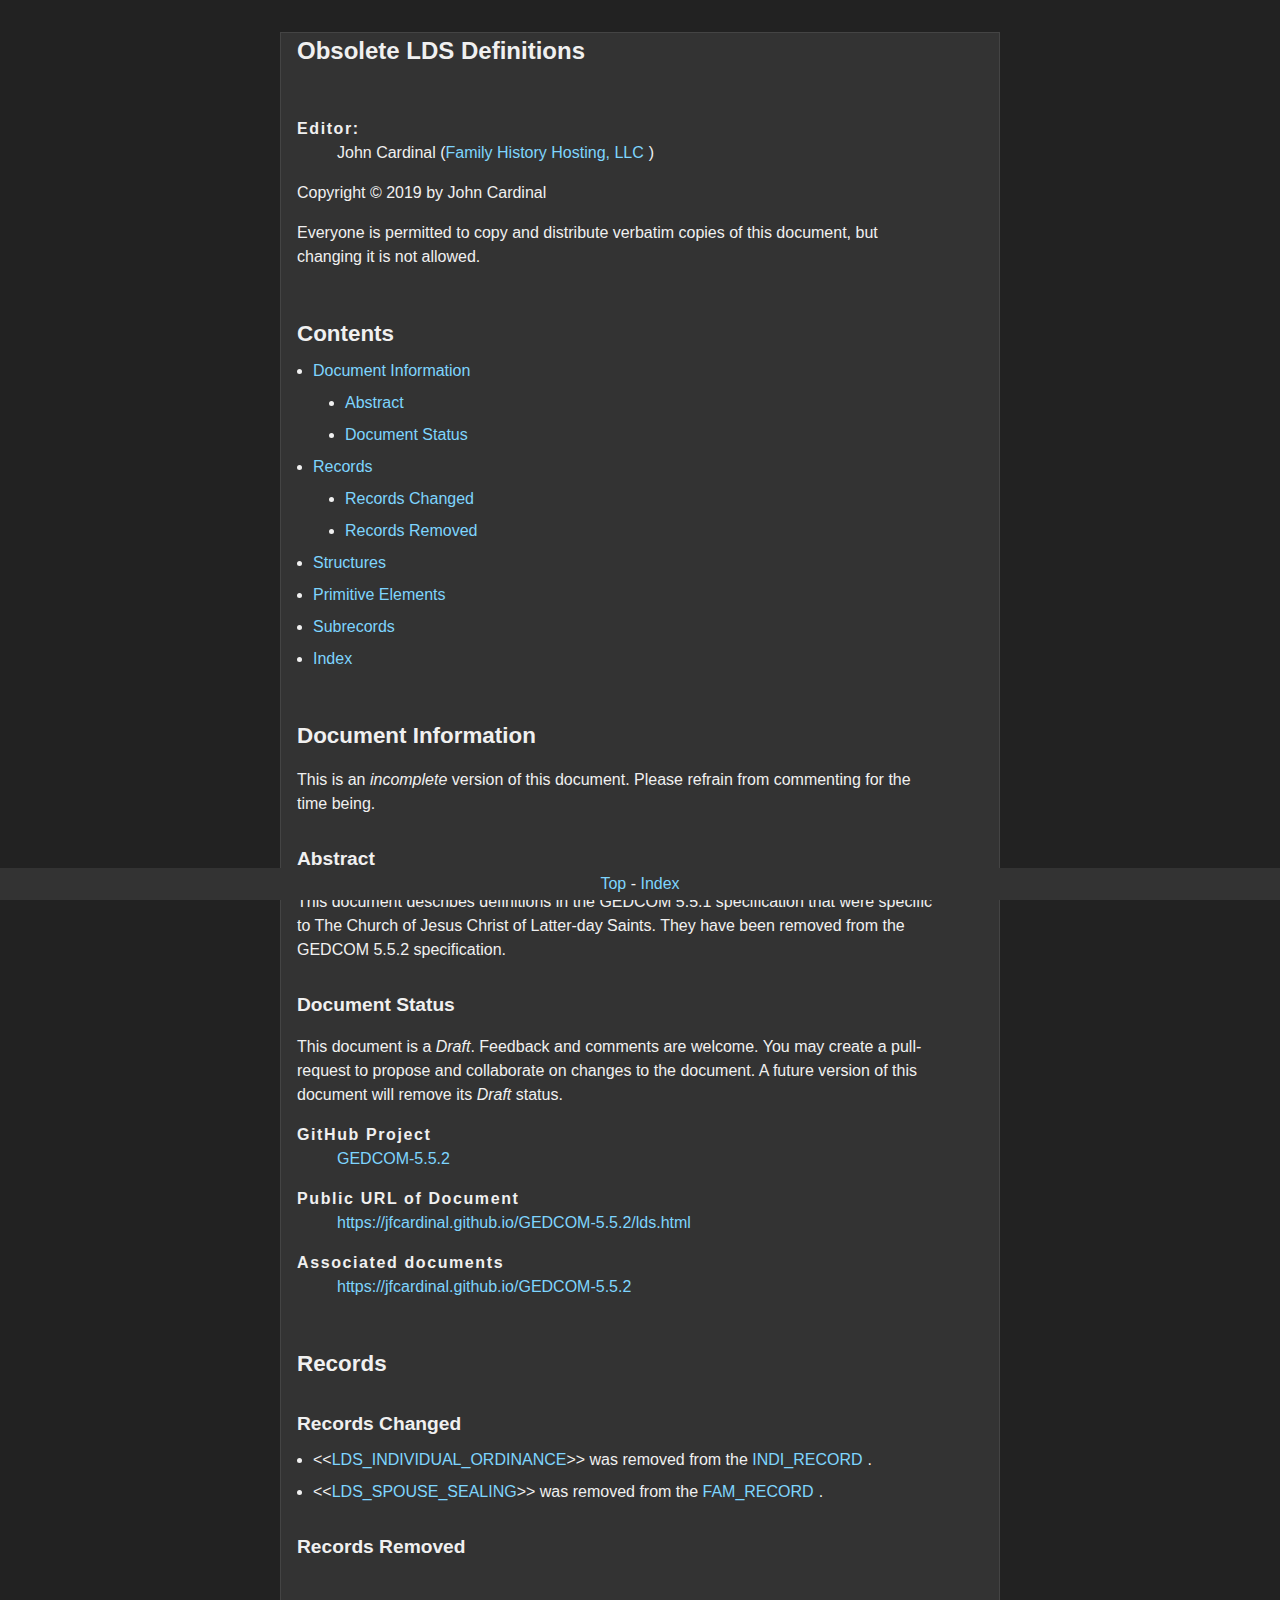
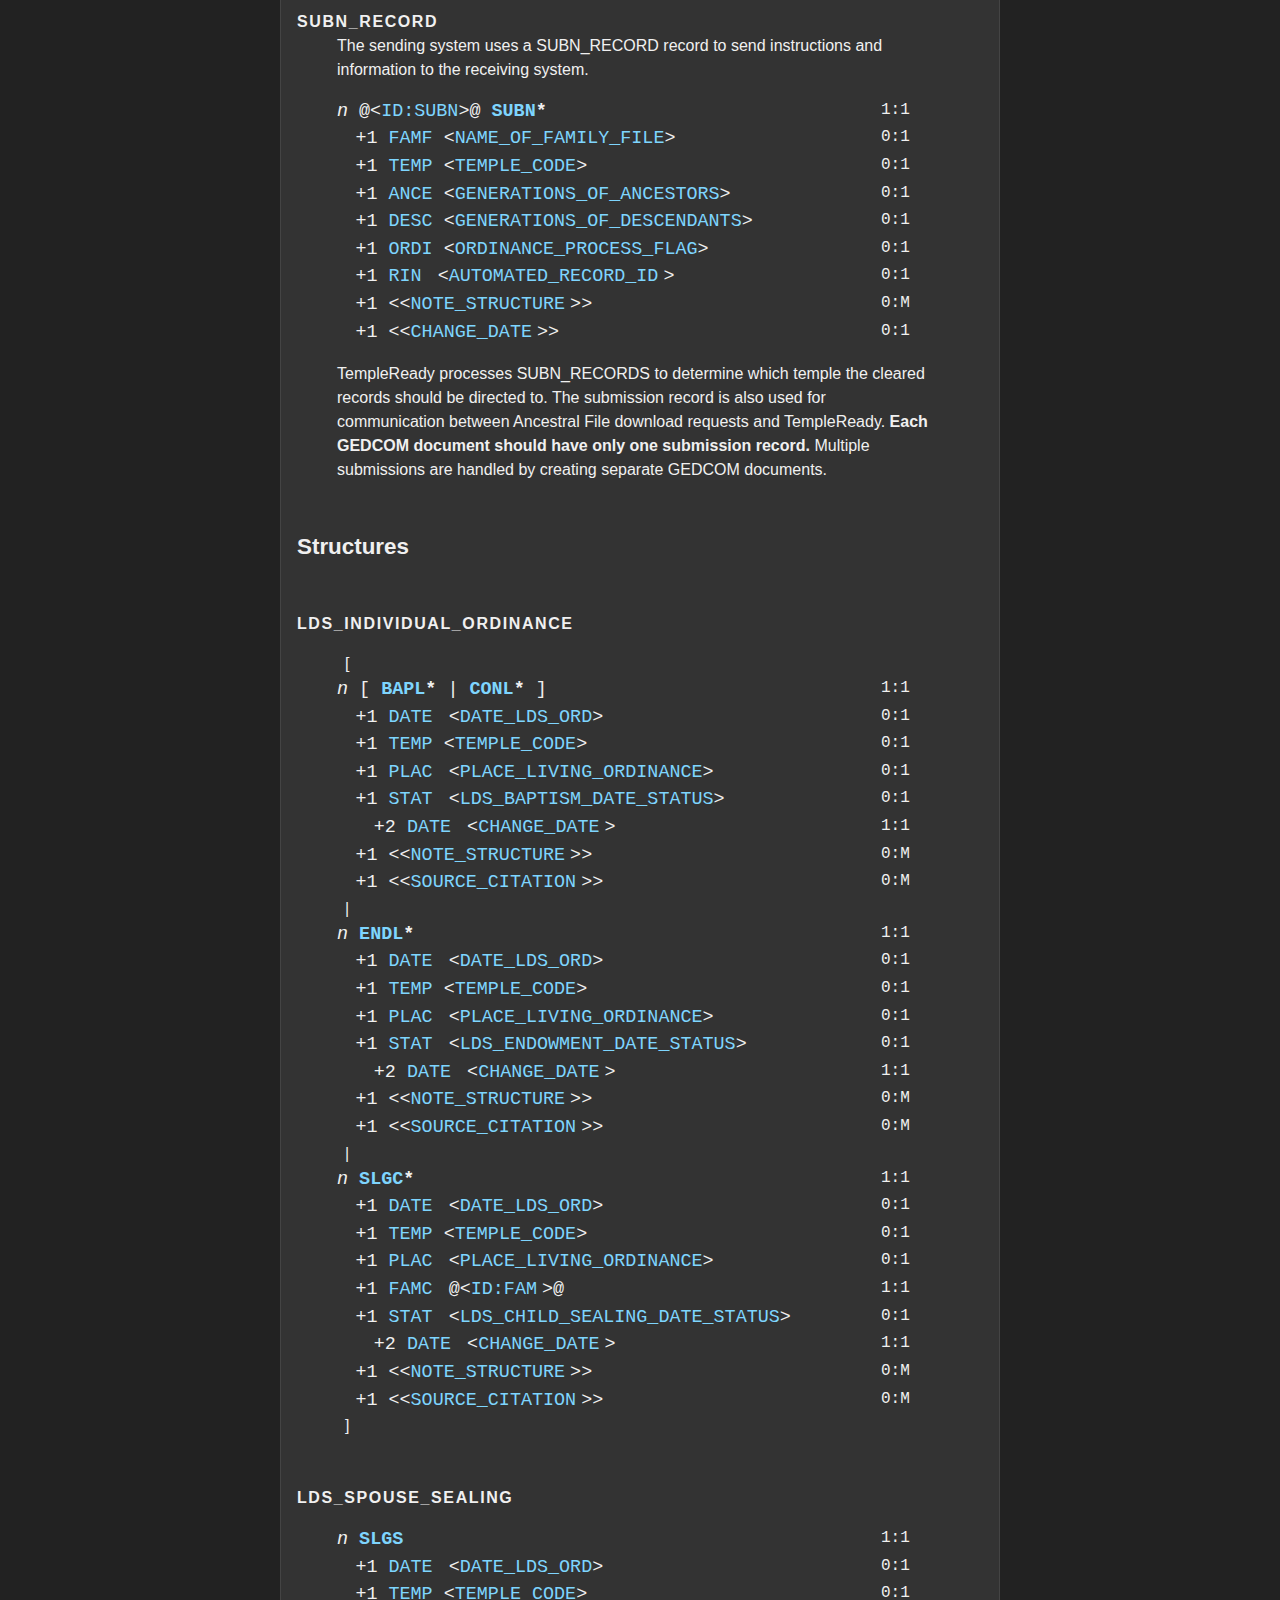
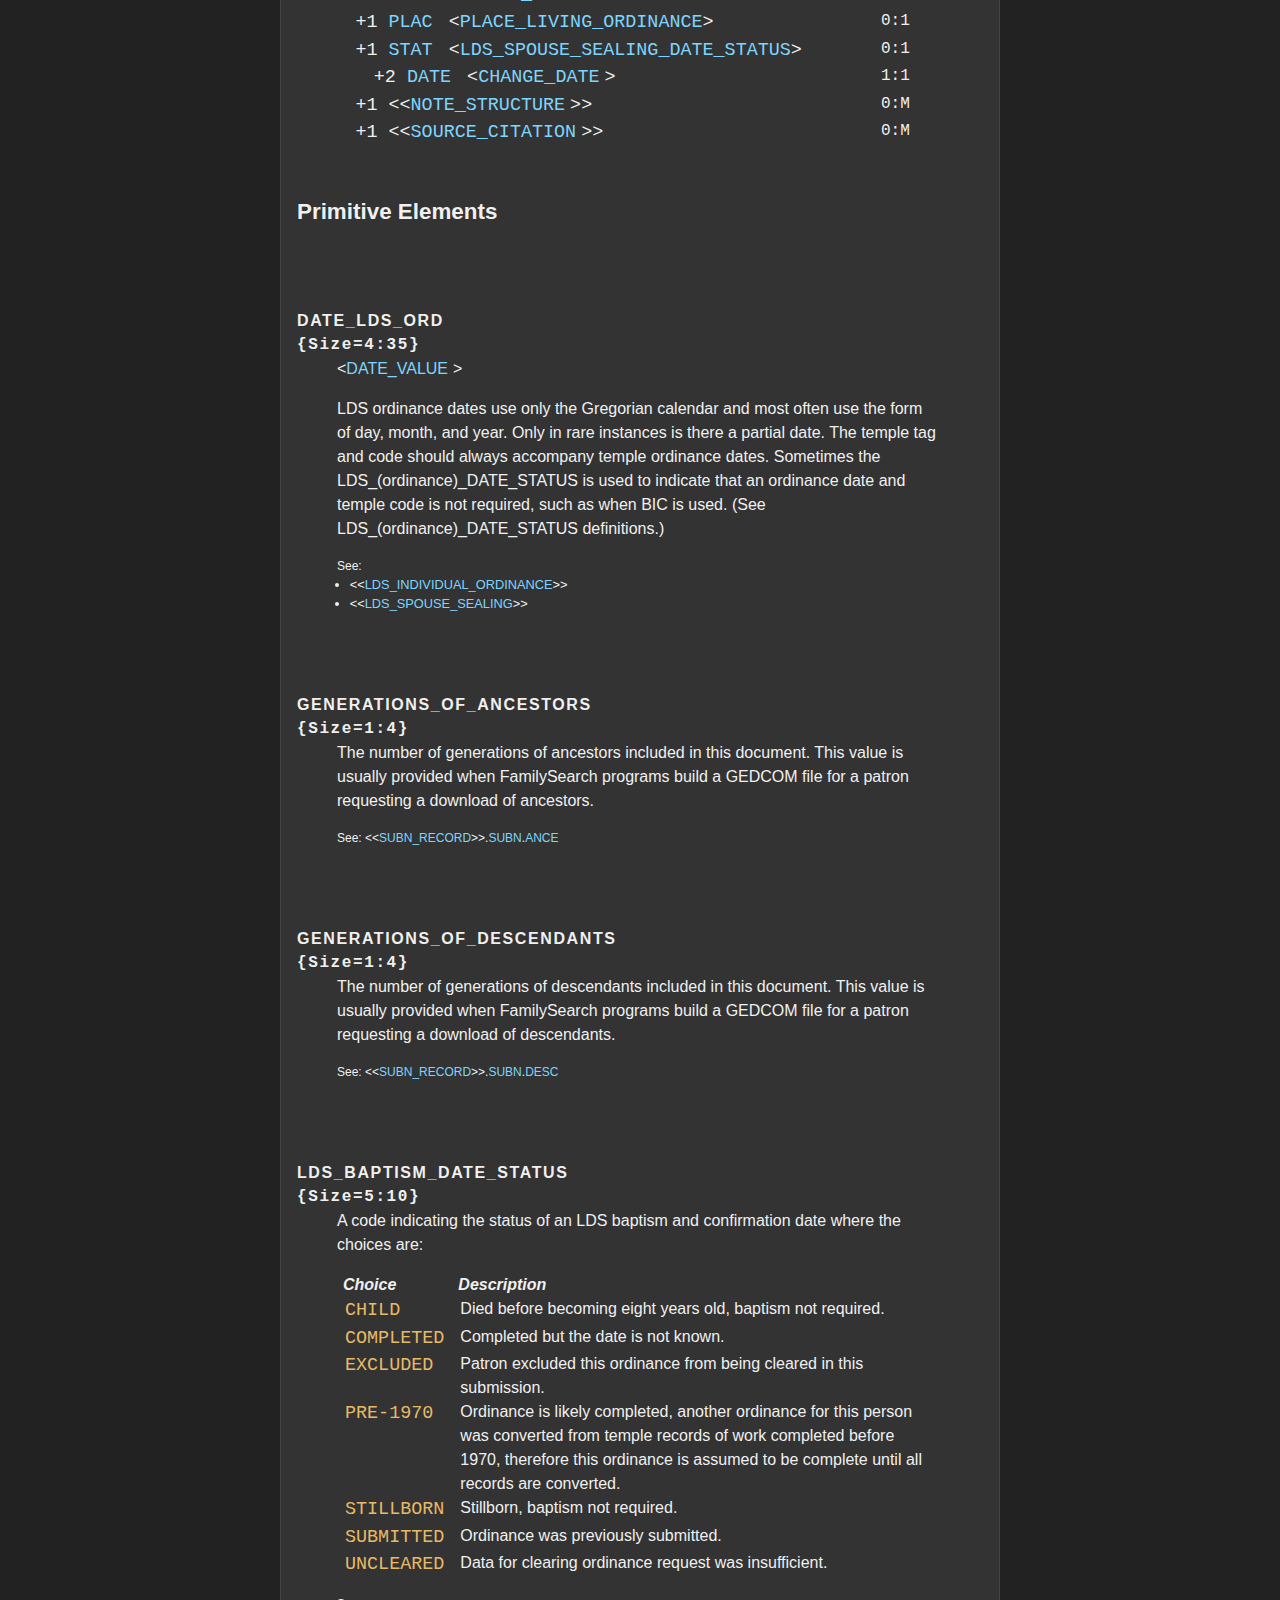
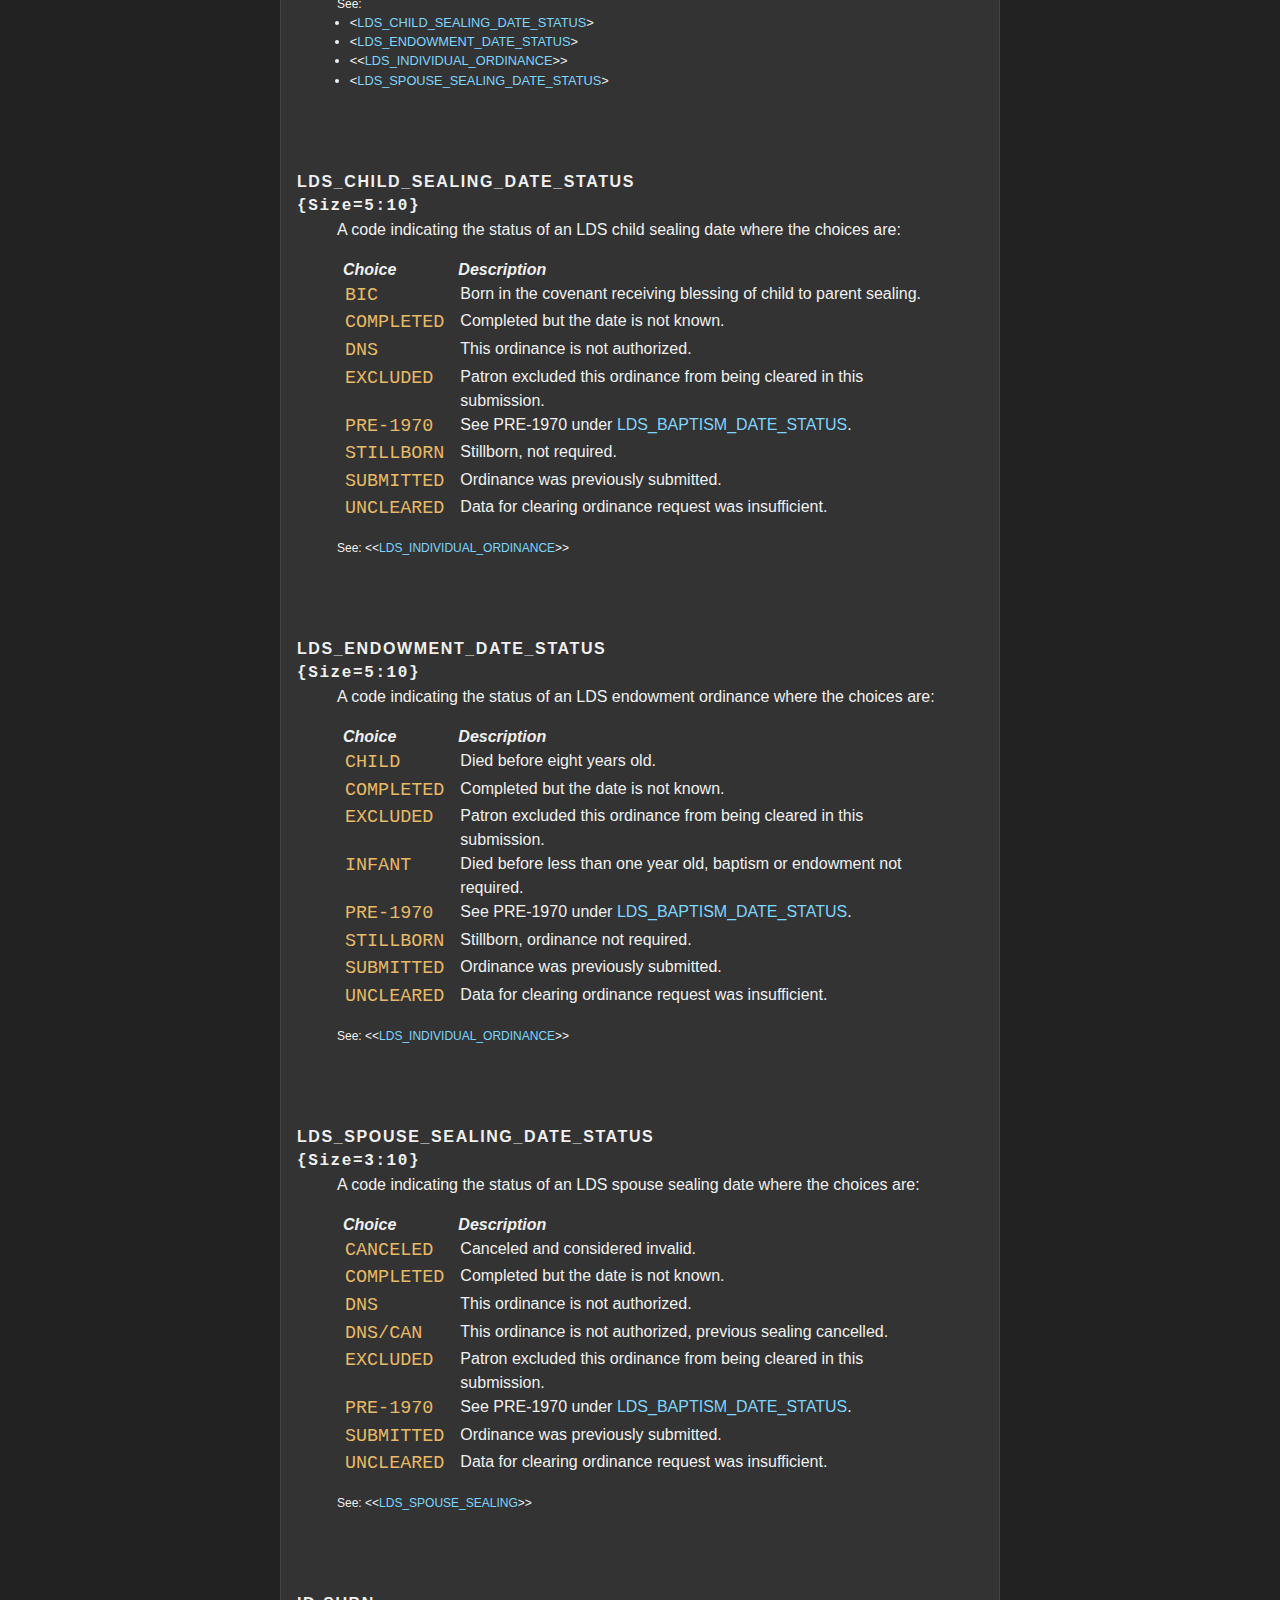
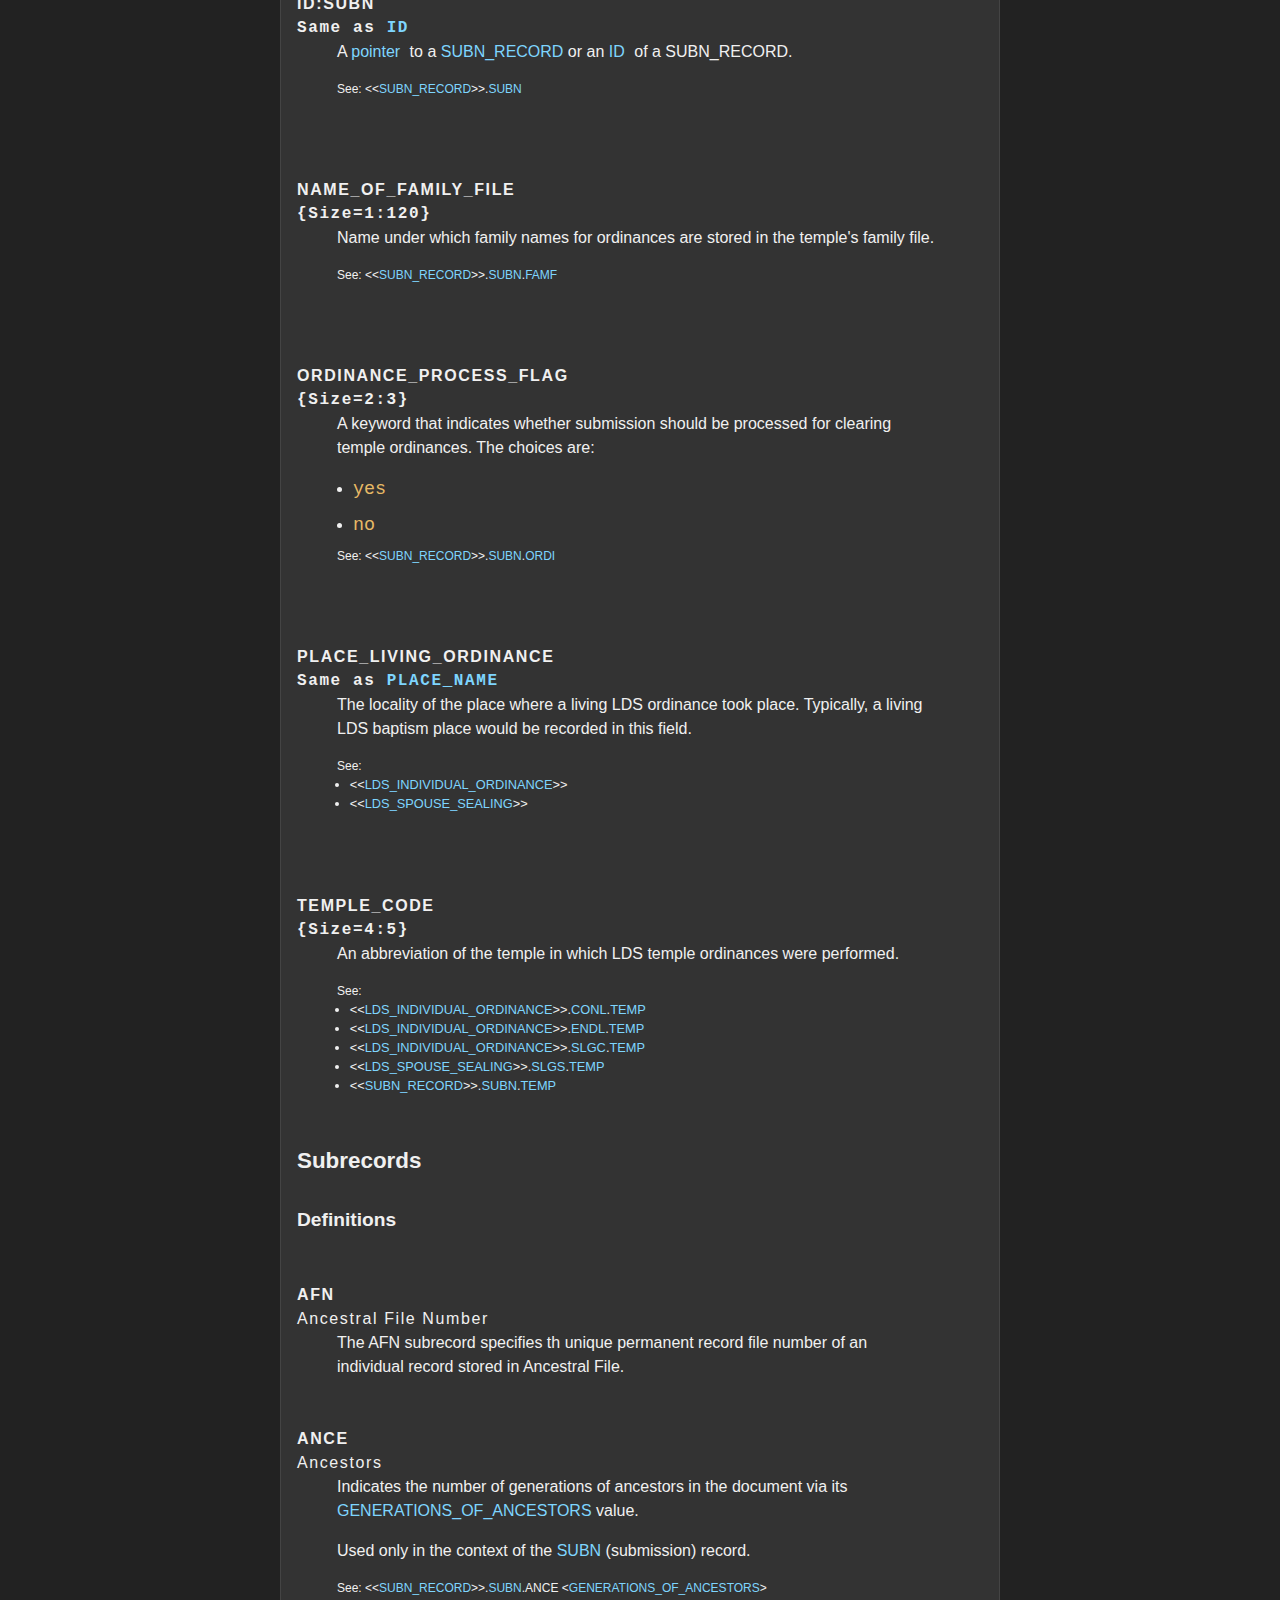
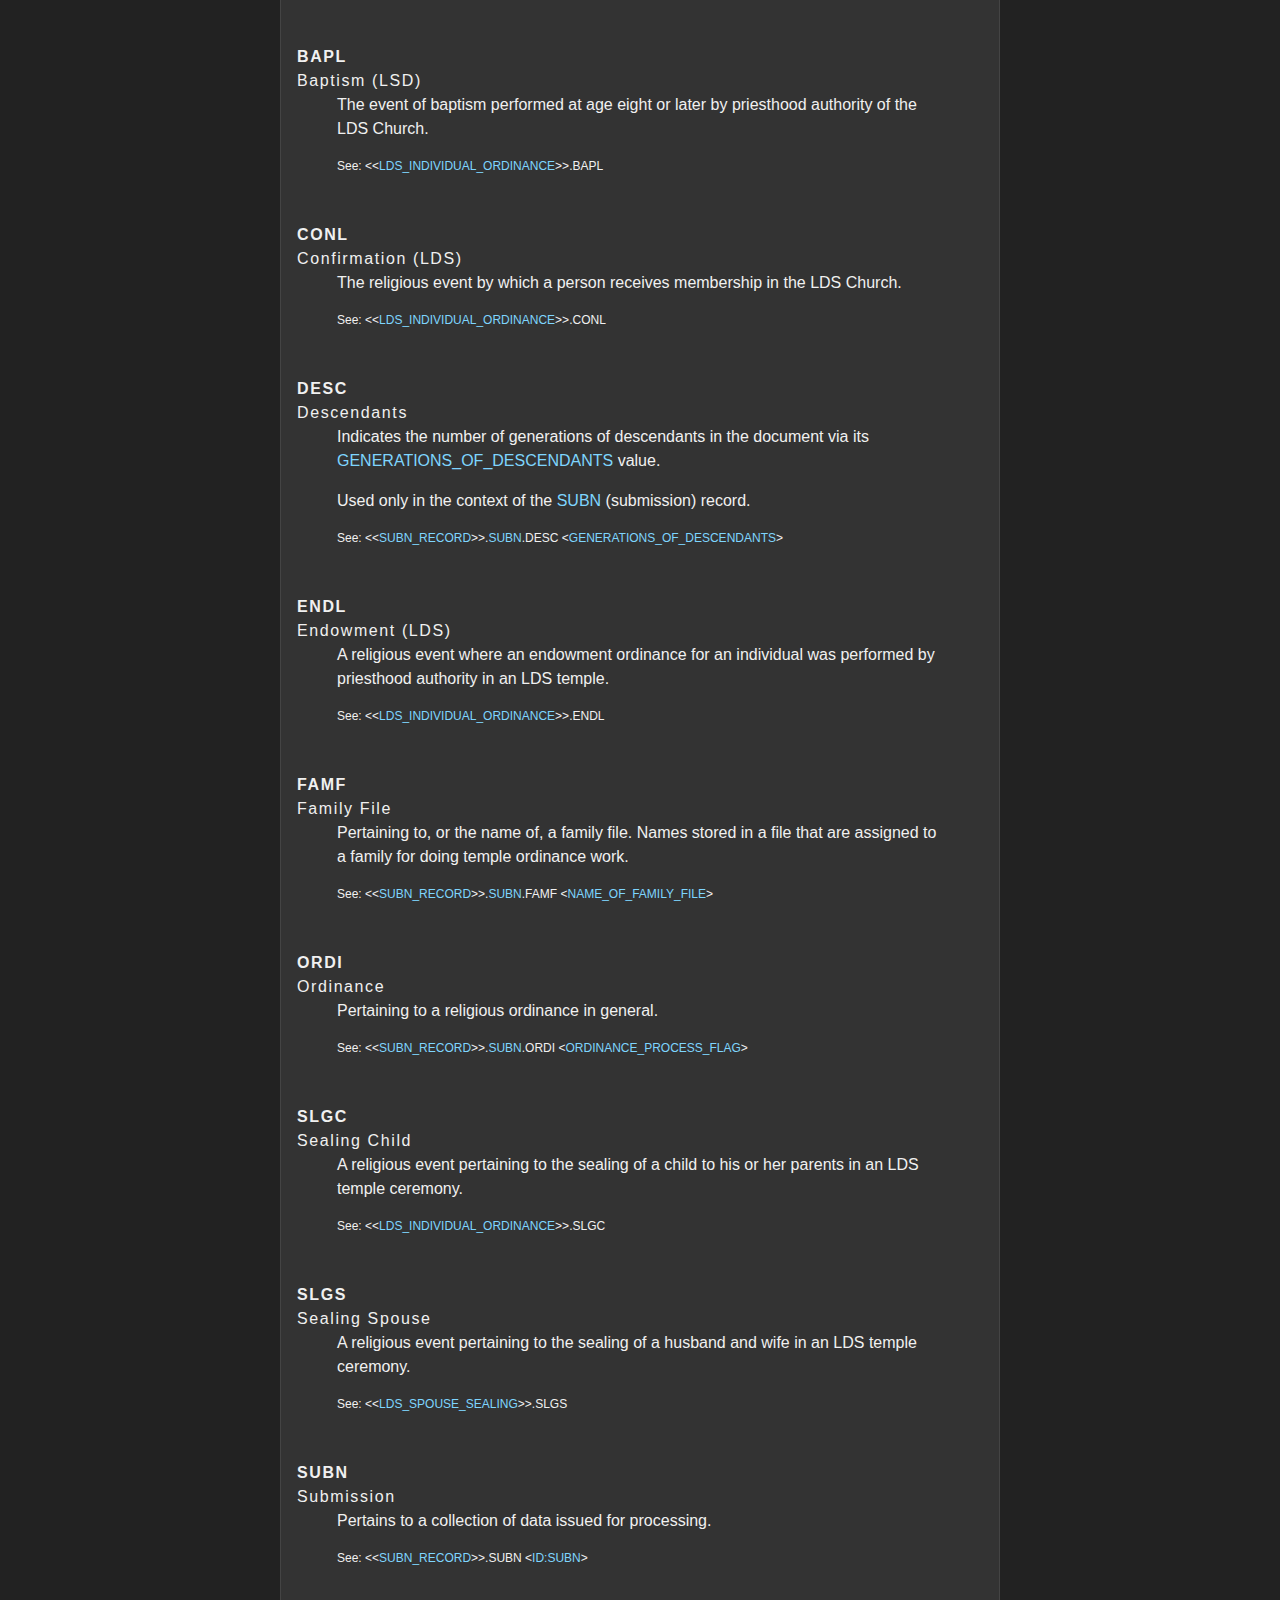
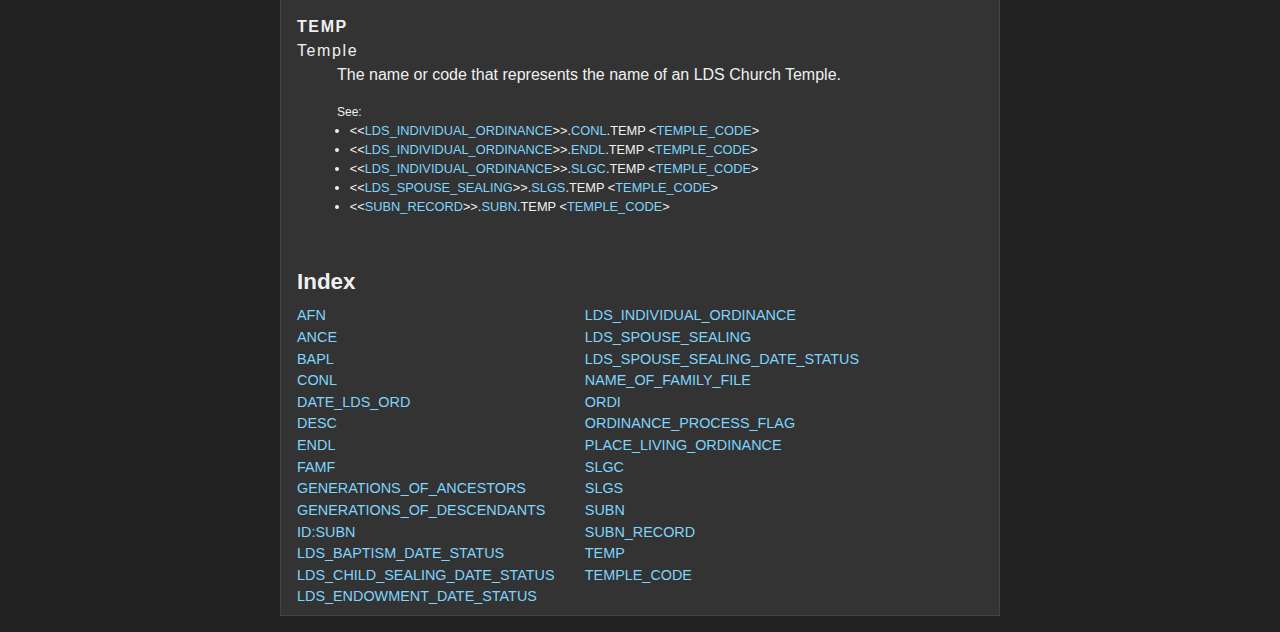
<file: lds.html>
﻿<!DOCTYPE html>
<!--
  
Copyright (C) 2019 by John Cardinal.

Everyone is permitted to copy and distribute verbatim copies of this document, but changing it is not allowed.

-->
<html lang="en">
<head>
  <meta charset="utf-8" />
  <title>Obsolete LDS Definitions</title>
  <meta name="viewport" content="width=device-width, initial-scale=1">
  <link rel="stylesheet" href="styles.css" />
  <link rel="alternate stylesheet" href="light.css" title="Light" />
  <link rel="stylesheet" href="dark.css" title="Dark" />
</head>
<body id="top">
  <article>
    <header>
      <h1>Obsolete LDS Definitions</h1>
    </header>

    <div>
      <dl>
        <dt class="editor">Editor:</dt>
        <dd class="editor p-author">John Cardinal (<span class="organization"><a class="external" href="https://www.familyhistoryhosting.com">Family History Hosting, LLC</a></span>)</dd>
      </dl>
    </div>

    <div id="copyright-notice">
      <p>Copyright &copy; 2019 by John Cardinal</p>
      <p>Everyone is permitted to copy and distribute verbatim copies of this document, but changing it is not allowed.</p>
    </div>

    <section class="toc_container">
      <h2 class="toc_title">Contents</h2>
      <ul class="toc_list">
        <!-- Table of Contents entries -->
<li class="toc-0"><a href="#section-document-information">Document Information</a></li>
<li class="toc-1"><a href="#abstract">Abstract</a></li>
<li class="toc-1"><a href="#document-status">Document Status</a></li>
<li class="toc-0"><a href="#section-records">Records</a></li>
<li class="toc-1"><a href="#records-changed">Records Changed</a></li>
<li class="toc-1"><a href="#records-removed">Records Removed</a></li>
<li class="toc-0"><a href="#section-structures">Structures</a></li>
<li class="toc-0"><a href="#section-primitive-elements">Primitive Elements</a></li>
<li class="toc-0"><a href="#section-subrecords">Subrecords</a></li>
<li class="toc-0"><a href="#section-keyword-index">Index</a></li>
</ul>
    </section>

    <section id="section-document-information">
      <h2>Document Information</h2>

      <p>This is an <em>incomplete</em> version of this document. Please refrain from commenting for the time being.</p>

      <h3 id="abstract">Abstract</h3>

      <p>This document describes definitions in the GEDCOM 5.5.1 specification that were specific to The Church of Jesus Christ of Latter-day Saints. They have been removed from the GEDCOM 5.5.2 specification.</p>

      <h3 id="document-status">Document Status</h3>

      <p>This document is a <em>Draft</em>. Feedback and comments are welcome. You may create a pull-request to propose and collaborate on changes to the document. A future version of this document will remove its <em>Draft</em> status.</p>

      <dl class="simple-list">
        <dt>GitHub Project</dt>
        <dd><a href="https://github.com/jfcardinal/GEDCOM-5.5.2">GEDCOM-5.5.2</a></dd>

        <dt>Public URL of Document</dt>
        <dd><a href="https://jfcardinal.github.io/GEDCOM-5.5.2/lds.html">https://jfcardinal.github.io/GEDCOM-5.5.2/lds.html</a></dd>

        <dt>Associated documents</dt>
        <dd><a href="https://jfcardinal.github.io/GEDCOM-5.5.2/index.html">https://jfcardinal.github.io/GEDCOM-5.5.2</a></dd>
      </dl>

    </section>

    <section id="section-records">
      <h2>Records</h2>

      <h3 id="records-changed">Records Changed</h3>

      <ul>
        <li>&lt;&lt;<a href="#lds-individual-ordinance-subr">LDS_INDIVIDUAL_ORDINANCE</a>&gt;&gt; was removed from the <a class="external" href="gedcom-5.5.2.html#indi-record">INDI_RECORD</a>.</li>
        <li>&lt;&lt;<a href="#lds-spouse-sealing-subr">LDS_SPOUSE_SEALING</a>&gt;&gt; was removed from the <a class="external" href="gedcom-5.5.2.html#fam-record">FAM_RECORD</a>.</li>
      </ul>

      <h3 id="records-removed">Records Removed</h3>
      <dl>
        <dt id="subn-record">SUBN_RECORD</dt>
        <dd>
          <p>The sending system uses a SUBN_RECORD record to send instructions and information to the receiving system. </p>

          <table class="record-structure">
            <tr><td class="code level-0"><i>n</i> @&lt;<a href="#id-subn-pe">ID:SUBN</a>&gt;@ <span class="required"><a href="#tag-subn">SUBN</a></span> </td><td class="size">1:1</td></tr>

            <tr><td class="code level-1">+1 <a href="#tag-famf">FAMF</a> &lt;<a href="#name-of-family-file-pe">NAME_OF_FAMILY_FILE</a>&gt; </td><td class="size">0:1</td></tr>

            <tr><td class="code level-1">+1 <a href="#tag-temp">TEMP</a> &lt;<a href="#temple-code-pe">TEMPLE_CODE</a>&gt; </td><td class="size">0:1</td></tr>

            <tr><td class="code level-1">+1 <a href="#tag-ance">ANCE</a> &lt;<a href="#generations-of-ancestors-pe">GENERATIONS_OF_ANCESTORS</a>&gt; </td><td class="size">0:1</td></tr>

            <tr><td class="code level-1">+1 <a href="#tag-desc">DESC</a> &lt;<a href="#generations-of-descendants-pe">GENERATIONS_OF_DESCENDANTS</a>&gt; </td><td class="size">0:1</td></tr>

            <tr><td class="code level-1">+1 <a href="#tag-ordi">ORDI</a> &lt;<a href="#ordinance-process-flag-pe">ORDINANCE_PROCESS_FLAG</a>&gt; </td><td class="size">0:1</td></tr>

            <tr><td class="code level-1">+1 <a class="external" href="gedcom-5.5.2.html#tag-rin">RIN</a> &lt;<a class="external" href="gedcom-5.5.2.html#automated-record-id-pe">AUTOMATED_RECORD_ID</a>&gt; </td><td class="size">0:1</td></tr>

            <tr><td class="code level-1">+1 &lt;&lt;<a class="external" href="gedcom-5.5.2.html#note-structure-subr">NOTE_STRUCTURE</a>&gt;&gt; </td><td class="size">0:M</td></tr>

            <tr><td class="code level-1">+1 &lt;&lt;<a class="external" href="gedcom-5.5.2.html#change-date-subr">CHANGE_DATE</a>&gt;&gt; </td><td class="size">0:1</td></tr>
          </table>

          <p>TempleReady processes SUBN_RECORDS to determine which temple the cleared records should be directed to. The submission record is also used for communication between Ancestral File download requests and TempleReady. <strong>Each GEDCOM document should have only one submission record.</strong> Multiple submissions are handled by creating separate GEDCOM documents.</p>
        </dd>
      </dl>
    </section>

    <section id="section-structures">
      <h2>Structures</h2>

      <dl>
        <dt id="lds-individual-ordinance-subr">LDS_INDIVIDUAL_ORDINANCE</dt>
        <dd>

          <table class="record-structure">
            <tr><td class="syntax-character" colspan="2">[</td></tr>

            <tr><td class="code level-0"><i>n</i> [ <span class="required"><a href="#tag-bapl">BAPL</a></span> | <span class="required"><a href="#tag-conl">CONL</a></span> ] </td><td class="size">1:1</td></tr>

            <tr><td class="code level-1">+1 <a class="external" href="gedcom-5.5.2.html#tag-date">DATE</a> &lt;<a href="#date-lds-ord-pe">DATE_LDS_ORD</a>&gt; </td><td class="size">0:1</td></tr>

            <tr><td class="code level-1">+1 <a href="#tag-temp">TEMP</a> &lt;<a href="#temple-code-pe">TEMPLE_CODE</a>&gt; </td><td class="size">0:1</td></tr>

            <tr><td class="code level-1">+1 <a class="external" href="gedcom-5.5.2.html#tag-plac">PLAC</a> &lt;<a href="#place-living-ordinance-pe">PLACE_LIVING_ORDINANCE</a>&gt; </td><td class="size">0:1</td></tr>

            <tr><td class="code level-1">+1 <a class="external" href="gedcom-5.5.2.html#tag-stat">STAT</a> &lt;<a href="#lds-baptism-date-status-pe">LDS_BAPTISM_DATE_STATUS</a>&gt; </td><td class="size">0:1</td></tr>

            <tr><td class="code level-2">+2 <a class="external" href="gedcom-5.5.2.html#tag-date">DATE</a> &lt;<a class="external" href="gedcom-5.5.2.html#change-date-pe">CHANGE_DATE</a>&gt; </td><td class="size">1:1</td></tr>

            <tr><td class="code level-1">+1 &lt;&lt;<a class="external" href="gedcom-5.5.2.html#note-structure-subr">NOTE_STRUCTURE</a>&gt;&gt; </td><td class="size">0:M</td></tr>

            <tr><td class="code level-1">+1 &lt;&lt;<a class="external" href="gedcom-5.5.2.html#source-citation-subr">SOURCE_CITATION</a>&gt;&gt; </td><td class="size">0:M</td></tr>

            <tr><td class="syntax-character" colspan="2">|</td></tr>

            <tr><td class="code level-0"><i>n</i> <span class="required"><a href="#tag-endl">ENDL</a></span> </td><td class="size">1:1</td></tr>

            <tr><td class="code level-1">+1 <a class="external" href="gedcom-5.5.2.html#tag-date">DATE</a> &lt;<a href="#date-lds-ord-pe">DATE_LDS_ORD</a>&gt; </td><td class="size">0:1</td></tr>

            <tr><td class="code level-1">+1 <a href="#tag-temp">TEMP</a> &lt;<a href="#temple-code-pe">TEMPLE_CODE</a>&gt; </td><td class="size">0:1</td></tr>

            <tr><td class="code level-1">+1 <a class="external" href="gedcom-5.5.2.html#tag-plac">PLAC</a> &lt;<a href="#place-living-ordinance-pe">PLACE_LIVING_ORDINANCE</a>&gt; </td><td class="size">0:1</td></tr>

            <tr><td class="code level-1">+1 <a class="external" href="gedcom-5.5.2.html#tag-stat">STAT</a> &lt;<a href="#lds-endowment-date-status-pe">LDS_ENDOWMENT_DATE_STATUS</a>&gt; </td><td class="size">0:1</td></tr>

            <tr><td class="code level-2">+2 <a class="external" href="gedcom-5.5.2.html#tag-date">DATE</a> &lt;<a class="external" href="gedcom-5.5.2.html#change-date-pe">CHANGE_DATE</a>&gt; </td><td class="size">1:1</td></tr>

            <tr><td class="code level-1">+1 &lt;&lt;<a class="external" href="gedcom-5.5.2.html#note-structure-subr">NOTE_STRUCTURE</a>&gt;&gt; </td><td class="size">0:M</td></tr>

            <tr><td class="code level-1">+1 &lt;&lt;<a class="external" href="gedcom-5.5.2.html#source-citation-subr">SOURCE_CITATION</a>&gt;&gt; </td><td class="size">0:M</td></tr>

            <tr><td class="syntax-character" colspan="2">|</td></tr>

            <tr><td class="code level-0"><i>n</i> <span class="required"><a href="#tag-slgc">SLGC</a></span> </td><td class="size">1:1</td></tr>

            <tr><td class="code level-1">+1 <a class="external" href="gedcom-5.5.2.html#tag-date">DATE</a> &lt;<a href="#date-lds-ord-pe">DATE_LDS_ORD</a>&gt; </td><td class="size">0:1</td></tr>

            <tr><td class="code level-1">+1 <a href="#tag-temp">TEMP</a> &lt;<a href="#temple-code-pe">TEMPLE_CODE</a>&gt; </td><td class="size">0:1</td></tr>

            <tr><td class="code level-1">+1 <a class="external" href="gedcom-5.5.2.html#tag-plac">PLAC</a> &lt;<a href="#place-living-ordinance-pe">PLACE_LIVING_ORDINANCE</a>&gt; </td><td class="size">0:1</td></tr>

            <tr><td class="code level-1">+1 <a class="external" href="gedcom-5.5.2.html#tag-famc">FAMC</a> @&lt;<a class="external" href="gedcom-5.5.2.html#id-fam-pe">ID:FAM</a>&gt;@ </td><td class="size">1:1</td></tr>

            <tr><td class="code level-1">+1 <a class="external" href="gedcom-5.5.2.html#tag-stat">STAT</a> &lt;<a href="#lds-child-sealing-date-status-pe">LDS_CHILD_SEALING_DATE_STATUS</a>&gt; </td><td class="size">0:1</td></tr>

            <tr><td class="code level-2">+2 <a class="external" href="gedcom-5.5.2.html#tag-date">DATE</a> &lt;<a class="external" href="gedcom-5.5.2.html#change-date-pe">CHANGE_DATE</a>&gt; </td><td class="size">1:1</td></tr>

            <tr><td class="code level-1">+1 &lt;&lt;<a class="external" href="gedcom-5.5.2.html#note-structure-subr">NOTE_STRUCTURE</a>&gt;&gt; </td><td class="size">0:M</td></tr>

            <tr><td class="code level-1">+1 &lt;&lt;<a class="external" href="gedcom-5.5.2.html#source-citation-subr">SOURCE_CITATION</a>&gt;&gt; </td><td class="size">0:M</td></tr>

            <tr><td class="syntax-character" colspan="2">]</td></tr>
          </table>
        </dd>

        <dt id="lds-spouse-sealing-subr">LDS_SPOUSE_SEALING</dt>
        <dd>

          <table class="record-structure">
            <tr><td class="code level-0"><i>n</i> <b><a href="#tag-slgs">SLGS</a></b> </td><td class="size">1:1</td></tr>

            <tr><td class="code level-1">+1 <a class="external" href="gedcom-5.5.2.html#tag-date">DATE</a> &lt;<a href="#date-lds-ord-pe">DATE_LDS_ORD</a>&gt; </td><td class="size">0:1</td></tr>

            <tr><td class="code level-1">+1 <a href="#tag-temp">TEMP</a> &lt;<a href="#temple-code-pe">TEMPLE_CODE</a>&gt; </td><td class="size">0:1</td></tr>

            <tr><td class="code level-1">+1 <a class="external" href="gedcom-5.5.2.html#tag-plac">PLAC</a> &lt;<a href="#place-living-ordinance-pe">PLACE_LIVING_ORDINANCE</a>&gt; </td><td class="size">0:1</td></tr>

            <tr><td class="code level-1">+1 <a class="external" href="gedcom-5.5.2.html#tag-stat">STAT</a> &lt;<a href="#lds-spouse-sealing-date-status-pe">LDS_SPOUSE_SEALING_DATE_STATUS</a>&gt; </td><td class="size">0:1</td></tr>

            <tr><td class="code level-2">+2 <a class="external" href="gedcom-5.5.2.html#tag-date">DATE</a> &lt;<a class="external" href="gedcom-5.5.2.html#change-date-pe">CHANGE_DATE</a>&gt; </td><td class="size">1:1</td></tr>

            <tr><td class="code level-1">+1 &lt;&lt;<a class="external" href="gedcom-5.5.2.html#note-structure-subr">NOTE_STRUCTURE</a>&gt;&gt; </td><td class="size">0:M</td></tr>

            <tr><td class="code level-1">+1 &lt;&lt;<a class="external" href="gedcom-5.5.2.html#source-citation-subr">SOURCE_CITATION</a>&gt;&gt; </td><td class="size">0:M</td></tr>
          </table>
        </dd>


      </dl>
    </section>

    <section id="section-primitive-elements">
      <h2>Primitive Elements</h2>

      <dl class="primitive-elements">

        <dt id="date-lds-ord-pe">DATE_LDS_ORD <span class="size">{Size=4:35}</span></dt>
        <dd>
          <p>&lt;<a class="external" href="gedcom-5.5.2.html#date-value-pe">DATE_VALUE</a>&gt;</p>

          <p>LDS ordinance dates use only the Gregorian calendar and most often use the form of day, month, and year. Only in rare instances is there a partial date. The temple tag and code should always accompany temple ordinance dates. Sometimes the LDS_(ordinance)_DATE_STATUS is used to indicate that an ordinance date and temple code is not required, such as when BIC is used. (See LDS_(ordinance)_DATE_STATUS definitions.)</p>

<div class="references">
<p>See:</p>
<ul>
<li>&lt;&lt;<a href="#lds-individual-ordinance-subr">LDS<wbr>_INDIVIDUAL<wbr>_ORDINANCE</a>&gt;&gt;</li>
<li>&lt;&lt;<a href="#lds-spouse-sealing-subr">LDS<wbr>_SPOUSE<wbr>_SEALING</a>&gt;&gt;</li>
</ul>
</div>
        </dd>

        <dt id="generations-of-ancestors-pe">GENERATIONS_OF_ANCESTORS <span class="size">{Size=1:4}</span></dt>
        <dd>
          <p>The number of generations of ancestors included in this document. This value is usually provided when FamilySearch programs build a GEDCOM file for a patron requesting a download of ancestors.</p>

<div class="references">
<p>See: &lt;&lt;<a href="#subn-record">SUBN<wbr>_RECORD</a>&gt;&gt;<wbr>.<a href="#tag-subn">SUBN</a><wbr>.<a href="#tag-ance">ANCE</a></p>
</div>
        </dd>

        <dt id="generations-of-descendants-pe">GENERATIONS_OF_DESCENDANTS <span class="size">{Size=1:4}</span></dt>
        <dd>
          <p>The number of generations of descendants included in this document. This value is usually provided when FamilySearch programs build a GEDCOM file for a patron requesting a download of descendants.</p>

<div class="references">
<p>See: &lt;&lt;<a href="#subn-record">SUBN<wbr>_RECORD</a>&gt;&gt;<wbr>.<a href="#tag-subn">SUBN</a><wbr>.<a href="#tag-desc">DESC</a></p>
</div>
        </dd>

        <dt id="lds-baptism-date-status-pe">LDS_BAPTISM_DATE_STATUS <span class="size">{Size=5:10}</span></dt>
        <dd>
          <p>A code indicating the status of an LDS baptism and confirmation date where the choices are:</p>

          <table class="value-choices">
            <thead>
              <tr><th>Choice</th><th>Description</th></tr>
            </thead>
            <tbody>
              <tr><td><code>CHILD</code></td><td>Died before becoming eight years old, baptism not required.</td></tr>
              <tr><td><code>COMPLETED</code></td><td>Completed but the date is not known.</td></tr>
              <tr><td><code>EXCLUDED</code></td><td>Patron excluded this ordinance from being cleared in this submission.</td></tr>
              <tr><td><code>PRE-1970</code></td><td>Ordinance is likely completed, another ordinance for this person was converted from temple records of work completed before 1970, therefore this ordinance is assumed to be complete until all records are converted.</td></tr>
              <tr><td><code>STILLBORN</code></td><td>Stillborn, baptism not required.</td></tr>
              <tr><td><code>SUBMITTED</code></td><td>Ordinance was previously submitted.</td></tr>
              <tr><td><code>UNCLEARED</code></td><td>Data for clearing ordinance request was insufficient.</td></tr>
            </tbody>
          </table>

<div class="references">
<p>See:</p>
<ul>
<li>&lt;<a href="#lds-child-sealing-date-status-pe">LDS<wbr>_CHILD<wbr>_SEALING<wbr>_DATE<wbr>_STATUS</a>&gt;</li>
<li>&lt;<a href="#lds-endowment-date-status-pe">LDS<wbr>_ENDOWMENT<wbr>_DATE<wbr>_STATUS</a>&gt;</li>
<li>&lt;&lt;<a href="#lds-individual-ordinance-subr">LDS<wbr>_INDIVIDUAL<wbr>_ORDINANCE</a>&gt;&gt;</li>
<li>&lt;<a href="#lds-spouse-sealing-date-status-pe">LDS<wbr>_SPOUSE<wbr>_SEALING<wbr>_DATE<wbr>_STATUS</a>&gt;</li>
</ul>
</div>
        </dd>

        <dt id="lds-child-sealing-date-status-pe">LDS_CHILD_SEALING_DATE_STATUS <span class="size">{Size=5:10}</span></dt>
        <dd>
          <p>A code indicating the status of an LDS child sealing date where the choices are:</p>

          <table class="value-choices">
            <thead>
              <tr><th>Choice</th><th>Description</th></tr>
            </thead>
            <tbody>
              <tr><td><code>BIC</code></td><td>Born in the covenant receiving blessing of child to parent sealing.</td></tr>
              <tr><td><code>COMPLETED</code></td><td>Completed but the date is not known.</td></tr>
              <tr><td><code>DNS</code></td><td>This ordinance is not authorized.</td></tr>
              <tr><td><code>EXCLUDED</code></td><td>Patron excluded this ordinance from being cleared in this submission.</td></tr>
              <tr><td><code>PRE-1970</code></td><td>See PRE-1970 under <a href="#lds-baptism-date-status-pe">LDS_BAPTISM_DATE_STATUS</a>.</td></tr>
              <tr><td><code>STILLBORN</code></td><td>Stillborn, not required.</td></tr>
              <tr><td><code>SUBMITTED</code></td><td>Ordinance was previously submitted.</td></tr>
              <tr><td><code>UNCLEARED</code></td><td>Data for clearing ordinance request was insufficient.</td></tr>
            </tbody>
          </table>

<div class="references">
<p>See: &lt;&lt;<a href="#lds-individual-ordinance-subr">LDS<wbr>_INDIVIDUAL<wbr>_ORDINANCE</a>&gt;&gt;</p>
</div>
        </dd>

        <dt id="lds-endowment-date-status-pe">LDS_ENDOWMENT_DATE_STATUS <span class="size">{Size=5:10}</span></dt>
        <dd>
          <p>A code indicating the status of an LDS endowment ordinance where the choices are:</p>

          <table class="value-choices">
            <thead>
              <tr><th>Choice</th><th>Description</th></tr>
            </thead>
            <tbody>
              <tr><td><code>CHILD</code></td><td>Died before eight years old.</td></tr>
              <tr><td><code>COMPLETED</code></td><td>Completed but the date is not known.</td></tr>
              <tr><td><code>EXCLUDED</code></td><td>Patron excluded this ordinance from being cleared in this submission.</td></tr>
              <tr><td><code>INFANT</code></td><td>Died before less than one year old, baptism or endowment not required.</td></tr>
              <tr><td><code>PRE-1970</code></td><td>See PRE-1970 under <a href="#lds-baptism-date-status-pe">LDS_BAPTISM_DATE_STATUS</a>.</td></tr>
              <tr><td><code>STILLBORN</code></td><td>Stillborn, ordinance not required.</td></tr>
              <tr><td><code>SUBMITTED</code></td><td>Ordinance was previously submitted.</td></tr>
              <tr><td><code>UNCLEARED</code></td><td>Data for clearing ordinance request was insufficient.</td></tr>
            </tbody>
          </table>

<div class="references">
<p>See: &lt;&lt;<a href="#lds-individual-ordinance-subr">LDS<wbr>_INDIVIDUAL<wbr>_ORDINANCE</a>&gt;&gt;</p>
</div>
        </dd>

        <dt id="lds-spouse-sealing-date-status-pe">LDS_SPOUSE_SEALING_DATE_STATUS <span class="size">{Size=3:10}</span></dt>
        <dd>
          <p>A code indicating the status of an LDS spouse sealing date where the choices are:</p>

          <table class="value-choices">
            <thead>
              <tr><th>Choice</th><th>Description</th></tr>
            </thead>
            <tbody>
              <tr><td><code>CANCELED</code></td><td>Canceled and considered invalid.</td></tr>
              <tr><td><code>COMPLETED</code></td><td>Completed but the date is not known.</td></tr>
              <tr><td><code>DNS</code></td><td>This ordinance is not authorized.</td></tr>
              <tr><td><code>DNS/CAN</code></td><td>This ordinance is not authorized, previous sealing cancelled.</td></tr>
              <tr><td><code>EXCLUDED</code></td><td>Patron excluded this ordinance from being cleared in this submission.</td></tr>
              <tr><td><code>PRE-1970</code></td><td>See PRE-1970 under <a href="#lds-baptism-date-status-pe">LDS_BAPTISM_DATE_STATUS</a>.</td></tr>
              <tr><td><code>SUBMITTED</code></td><td>Ordinance was previously submitted.</td></tr>
              <tr><td><code>UNCLEARED</code></td><td>Data for clearing ordinance request was insufficient.</td></tr>
            </tbody>
          </table>

<div class="references">
<p>See: &lt;&lt;<a href="#lds-spouse-sealing-subr">LDS<wbr>_SPOUSE<wbr>_SEALING</a>&gt;&gt;</p>
</div>
        </dd>

        <dt id="id-subn-pe">ID:SUBN <span class="same-as">Same as <a class="external" href="gedcom-5.5.2.html#id-component">ID</a></span></dt>
        <dd>
          <p>A <a class="external" href="gedcom-5.5.2.html#pointer-component">pointer</a> to a <a href="#subn-record">SUBN_RECORD</a> or an <a class="external" href="gedcom-5.5.2.html#id-component">ID</a> of a SUBN_RECORD.</p>

<div class="references">
<p>See: &lt;&lt;<a href="#subn-record">SUBN<wbr>_RECORD</a>&gt;&gt;<wbr>.<a href="#tag-subn">SUBN</a></p>
</div>
        </dd>

        <dt id="name-of-family-file-pe">NAME_OF_FAMILY_FILE <span class="size">{Size=1:120}</span></dt>
        <dd>
          <p>Name under which family names for ordinances are stored in the temple's family file.</p>

<div class="references">
<p>See: &lt;&lt;<a href="#subn-record">SUBN<wbr>_RECORD</a>&gt;&gt;<wbr>.<a href="#tag-subn">SUBN</a><wbr>.<a href="#tag-famf">FAMF</a></p>
</div>
        </dd>

        <dt id="ordinance-process-flag-pe">ORDINANCE_PROCESS_FLAG <span class="size">{Size=2:3}</span></dt>
        <dd>
          <p>A keyword that indicates whether submission should be processed for clearing temple ordinances. The choices are:</p>

          <ul>
            <li><code>yes</code></li>
            <li><code>no</code></li>
          </ul>

<div class="references">
<p>See: &lt;&lt;<a href="#subn-record">SUBN<wbr>_RECORD</a>&gt;&gt;<wbr>.<a href="#tag-subn">SUBN</a><wbr>.<a href="#tag-ordi">ORDI</a></p>
</div>
        </dd>

        <dt id="place-living-ordinance-pe">PLACE_LIVING_ORDINANCE <span class="same-as">Same as <a class="external" href="gedcom-5.5.2.html#place-name-pe">PLACE_NAME</a></span></dt>
        <dd>
          <p>The locality of the place where a living LDS ordinance took place. Typically, a living LDS baptism place would be recorded in this field.</p>

<div class="references">
<p>See:</p>
<ul>
<li>&lt;&lt;<a href="#lds-individual-ordinance-subr">LDS<wbr>_INDIVIDUAL<wbr>_ORDINANCE</a>&gt;&gt;</li>
<li>&lt;&lt;<a href="#lds-spouse-sealing-subr">LDS<wbr>_SPOUSE<wbr>_SEALING</a>&gt;&gt;</li>
</ul>
</div>
        </dd>

        <dt id="temple-code-pe">TEMPLE_CODE <span class="size">{Size=4:5}</span></dt>
        <dd>
          <p>An abbreviation of the temple in which LDS temple ordinances were performed.</p>

<div class="references">
<p>See:</p>
<ul>
<li>&lt;&lt;<a href="#lds-individual-ordinance-subr">LDS<wbr>_INDIVIDUAL<wbr>_ORDINANCE</a>&gt;&gt;<wbr>.<a href="#tag-conl">CONL</a><wbr>.<a href="#tag-temp">TEMP</a></li>
<li>&lt;&lt;<a href="#lds-individual-ordinance-subr">LDS<wbr>_INDIVIDUAL<wbr>_ORDINANCE</a>&gt;&gt;<wbr>.<a href="#tag-endl">ENDL</a><wbr>.<a href="#tag-temp">TEMP</a></li>
<li>&lt;&lt;<a href="#lds-individual-ordinance-subr">LDS<wbr>_INDIVIDUAL<wbr>_ORDINANCE</a>&gt;&gt;<wbr>.<a href="#tag-slgc">SLGC</a><wbr>.<a href="#tag-temp">TEMP</a></li>
<li>&lt;&lt;<a href="#lds-spouse-sealing-subr">LDS<wbr>_SPOUSE<wbr>_SEALING</a>&gt;&gt;<wbr>.<a href="#tag-slgs">SLGS</a><wbr>.<a href="#tag-temp">TEMP</a></li>
<li>&lt;&lt;<a href="#subn-record">SUBN<wbr>_RECORD</a>&gt;&gt;<wbr>.<a href="#tag-subn">SUBN</a><wbr>.<a href="#tag-temp">TEMP</a></li>
</ul>
</div>
        </dd>
      </dl>
    </section>

    <section id="section-subrecords">
      <h2>Subrecords</h2>

      <h3>Definitions</h3>

      <dl>
        <dt id="tag-afn">AFN <span class="tag-full-name">Ancestral File Number</span></dt>
        <dd>
          <p>The AFN subrecord specifies th unique permanent record file number of an individual record stored in Ancestral File.</p>

        </dd>

        <dt id="tag-ance">ANCE <span class="tag-full-name">Ancestors</span></dt>
        <dd>
          <p>Indicates the number of generations of ancestors in the document via its <a href="#generations-of-ancestors-pe">GENERATIONS_OF_ANCESTORS</a> value.</p>

          <p>Used only in the context of the <a href="#tag-subn">SUBN</a> (submission) record.</p>

<div class="references">
<p>See: &lt;&lt;<a href="#subn-record">SUBN<wbr>_RECORD</a>&gt;&gt;<wbr>.<a href="#tag-subn">SUBN</a><wbr>.ANCE &lt;<a href="#generations-of-ancestors-pe">GENERATIONS<wbr>_OF<wbr>_ANCESTORS</a>&gt;</p>
</div>
        </dd>

        <dt id="tag-bapl">BAPL <span class="tag-full-name">Baptism (LSD)</span></dt>
        <dd>
          <p>The event of baptism performed at age eight or later by priesthood authority of the LDS Church.</p>

<div class="references">
<p>See: &lt;&lt;<a href="#lds-individual-ordinance-subr">LDS<wbr>_INDIVIDUAL<wbr>_ORDINANCE</a>&gt;&gt;<wbr>.BAPL</p>
</div>
        </dd>

        <dt id="tag-conl">CONL <span class="tag-full-name">Confirmation (LDS)</span></dt>
        <dd>
          <p>The religious event by which a person receives membership in the LDS Church.</p>

<div class="references">
<p>See: &lt;&lt;<a href="#lds-individual-ordinance-subr">LDS<wbr>_INDIVIDUAL<wbr>_ORDINANCE</a>&gt;&gt;<wbr>.CONL</p>
</div>
        </dd>

        <dt id="tag-desc">DESC <span class="tag-full-name">Descendants</span></dt>
        <dd>
          <p>Indicates the number of generations of descendants in the document via its <a href="#generations-of-descendants-pe">GENERATIONS_OF_DESCENDANTS</a> value.</p>

          <p>Used only in the context of the <a href="#tag-subn">SUBN</a> (submission) record.</p>

<div class="references">
<p>See: &lt;&lt;<a href="#subn-record">SUBN<wbr>_RECORD</a>&gt;&gt;<wbr>.<a href="#tag-subn">SUBN</a><wbr>.DESC &lt;<a href="#generations-of-descendants-pe">GENERATIONS<wbr>_OF<wbr>_DESCENDANTS</a>&gt;</p>
</div>
        </dd>

        <dt id="tag-endl">ENDL <span class="tag-full-name">Endowment (LDS)</span></dt>
        <dd>
          <p>A religious event where an endowment ordinance for an individual was performed by priesthood authority in an LDS temple.</p>

<div class="references">
<p>See: &lt;&lt;<a href="#lds-individual-ordinance-subr">LDS<wbr>_INDIVIDUAL<wbr>_ORDINANCE</a>&gt;&gt;<wbr>.ENDL</p>
</div>
        </dd>

        <dt id="tag-famf">FAMF <span class="tag-full-name">Family File</span></dt>
        <dd>
          <p>Pertaining to, or the name of, a family file. Names stored in a file that are assigned to a family for doing temple ordinance work.</p>

<div class="references">
<p>See: &lt;&lt;<a href="#subn-record">SUBN<wbr>_RECORD</a>&gt;&gt;<wbr>.<a href="#tag-subn">SUBN</a><wbr>.FAMF &lt;<a href="#name-of-family-file-pe">NAME<wbr>_OF<wbr>_FAMILY<wbr>_FILE</a>&gt;</p>
</div>
        </dd>

        <dt id="tag-ordi">ORDI <span class="tag-full-name">Ordinance</span></dt>
        <dd>
          <p>Pertaining to a religious ordinance in general.</p>

<div class="references">
<p>See: &lt;&lt;<a href="#subn-record">SUBN<wbr>_RECORD</a>&gt;&gt;<wbr>.<a href="#tag-subn">SUBN</a><wbr>.ORDI &lt;<a href="#ordinance-process-flag-pe">ORDINANCE<wbr>_PROCESS<wbr>_FLAG</a>&gt;</p>
</div>
        </dd>

        <dt id="tag-slgc">SLGC <span class="tag-full-name">Sealing Child</span></dt>
        <dd>
          <p>A religious event pertaining to the sealing of a child to his or her parents in an LDS temple ceremony.</p>

<div class="references">
<p>See: &lt;&lt;<a href="#lds-individual-ordinance-subr">LDS<wbr>_INDIVIDUAL<wbr>_ORDINANCE</a>&gt;&gt;<wbr>.SLGC</p>
</div>
        </dd>

        <dt id="tag-slgs">SLGS <span class="tag-full-name">Sealing Spouse</span></dt>
        <dd>
          <p>A religious event pertaining to the sealing of a husband and wife in an LDS temple ceremony.</p>

<div class="references">
<p>See: &lt;&lt;<a href="#lds-spouse-sealing-subr">LDS<wbr>_SPOUSE<wbr>_SEALING</a>&gt;&gt;<wbr>.SLGS</p>
</div>
        </dd>

        <dt id="tag-subn">SUBN <span class="tag-full-name">Submission</span></dt>
        <dd>
          <p>Pertains to a collection of data issued for processing.</p>

<div class="references">
<p>See: &lt;&lt;<a href="#subn-record">SUBN<wbr>_RECORD</a>&gt;&gt;<wbr>.SUBN &lt;<a href="#id-subn-pe">ID:SUBN</a>&gt;</p>
</div>
        </dd>

        <dt id="tag-temp">TEMP <span class="tag-full-name">Temple</span></dt>
        <dd>
          <p>The name or code that represents the name of an LDS Church Temple.</p>

<div class="references">
<p>See:</p>
<ul>
<li>&lt;&lt;<a href="#lds-individual-ordinance-subr">LDS<wbr>_INDIVIDUAL<wbr>_ORDINANCE</a>&gt;&gt;<wbr>.<a href="#tag-conl">CONL</a><wbr>.TEMP &lt;<a href="#temple-code-pe">TEMPLE<wbr>_CODE</a>&gt;</li>
<li>&lt;&lt;<a href="#lds-individual-ordinance-subr">LDS<wbr>_INDIVIDUAL<wbr>_ORDINANCE</a>&gt;&gt;<wbr>.<a href="#tag-endl">ENDL</a><wbr>.TEMP &lt;<a href="#temple-code-pe">TEMPLE<wbr>_CODE</a>&gt;</li>
<li>&lt;&lt;<a href="#lds-individual-ordinance-subr">LDS<wbr>_INDIVIDUAL<wbr>_ORDINANCE</a>&gt;&gt;<wbr>.<a href="#tag-slgc">SLGC</a><wbr>.TEMP &lt;<a href="#temple-code-pe">TEMPLE<wbr>_CODE</a>&gt;</li>
<li>&lt;&lt;<a href="#lds-spouse-sealing-subr">LDS<wbr>_SPOUSE<wbr>_SEALING</a>&gt;&gt;<wbr>.<a href="#tag-slgs">SLGS</a><wbr>.TEMP &lt;<a href="#temple-code-pe">TEMPLE<wbr>_CODE</a>&gt;</li>
<li>&lt;&lt;<a href="#subn-record">SUBN<wbr>_RECORD</a>&gt;&gt;<wbr>.<a href="#tag-subn">SUBN</a><wbr>.TEMP &lt;<a href="#temple-code-pe">TEMPLE<wbr>_CODE</a>&gt;</li>
</ul>
</div>
        </dd>

      </dl>
    </section>

    <section id="section-keyword-index">
      <h2>Index</h2>
      <ul class="keyword-index columns-wide">
        <!-- keyword index entries -->
<li><a href="#tag-afn">AFN</a></li>
<li><a href="#tag-ance">ANCE</a></li>
<li><a href="#tag-bapl">BAPL</a></li>
<li><a href="#tag-conl">CONL</a></li>
<li><a href="#date-lds-ord-pe">DATE_LDS_ORD</a></li>
<li><a href="#tag-desc">DESC</a></li>
<li><a href="#tag-endl">ENDL</a></li>
<li><a href="#tag-famf">FAMF</a></li>
<li><a href="#generations-of-ancestors-pe">GENERATIONS_OF_ANCESTORS</a></li>
<li><a href="#generations-of-descendants-pe">GENERATIONS_OF_DESCENDANTS</a></li>
<li><a href="#id-subn-pe">ID:SUBN</a></li>
<li><a href="#lds-baptism-date-status-pe">LDS_BAPTISM_DATE_STATUS</a></li>
<li><a href="#lds-child-sealing-date-status-pe">LDS_CHILD_SEALING_DATE_STATUS</a></li>
<li><a href="#lds-endowment-date-status-pe">LDS_ENDOWMENT_DATE_STATUS</a></li>
<li><a href="#lds-individual-ordinance-subr">LDS_INDIVIDUAL_ORDINANCE</a></li>
<li><a href="#lds-spouse-sealing-subr">LDS_SPOUSE_SEALING</a></li>
<li><a href="#lds-spouse-sealing-date-status-pe">LDS_SPOUSE_SEALING_DATE_STATUS</a></li>
<li><a href="#name-of-family-file-pe">NAME_OF_FAMILY_FILE</a></li>
<li><a href="#tag-ordi">ORDI</a></li>
<li><a href="#ordinance-process-flag-pe">ORDINANCE_PROCESS_FLAG</a></li>
<li><a href="#place-living-ordinance-pe">PLACE_LIVING_ORDINANCE</a></li>
<li><a href="#tag-slgc">SLGC</a></li>
<li><a href="#tag-slgs">SLGS</a></li>
<li><a href="#tag-subn">SUBN</a></li>
<li><a href="#subn-record">SUBN_RECORD</a></li>
<li><a href="#tag-temp">TEMP</a></li>
<li><a href="#temple-code-pe">TEMPLE_CODE</a></li>
</ul>
    </section>

    <div class="fixed-menu">
      <a href="#top">Top</a> - <a href="#section-keyword-index">Index</a>
    </div>
  </article>

</body>
</html>
</file>
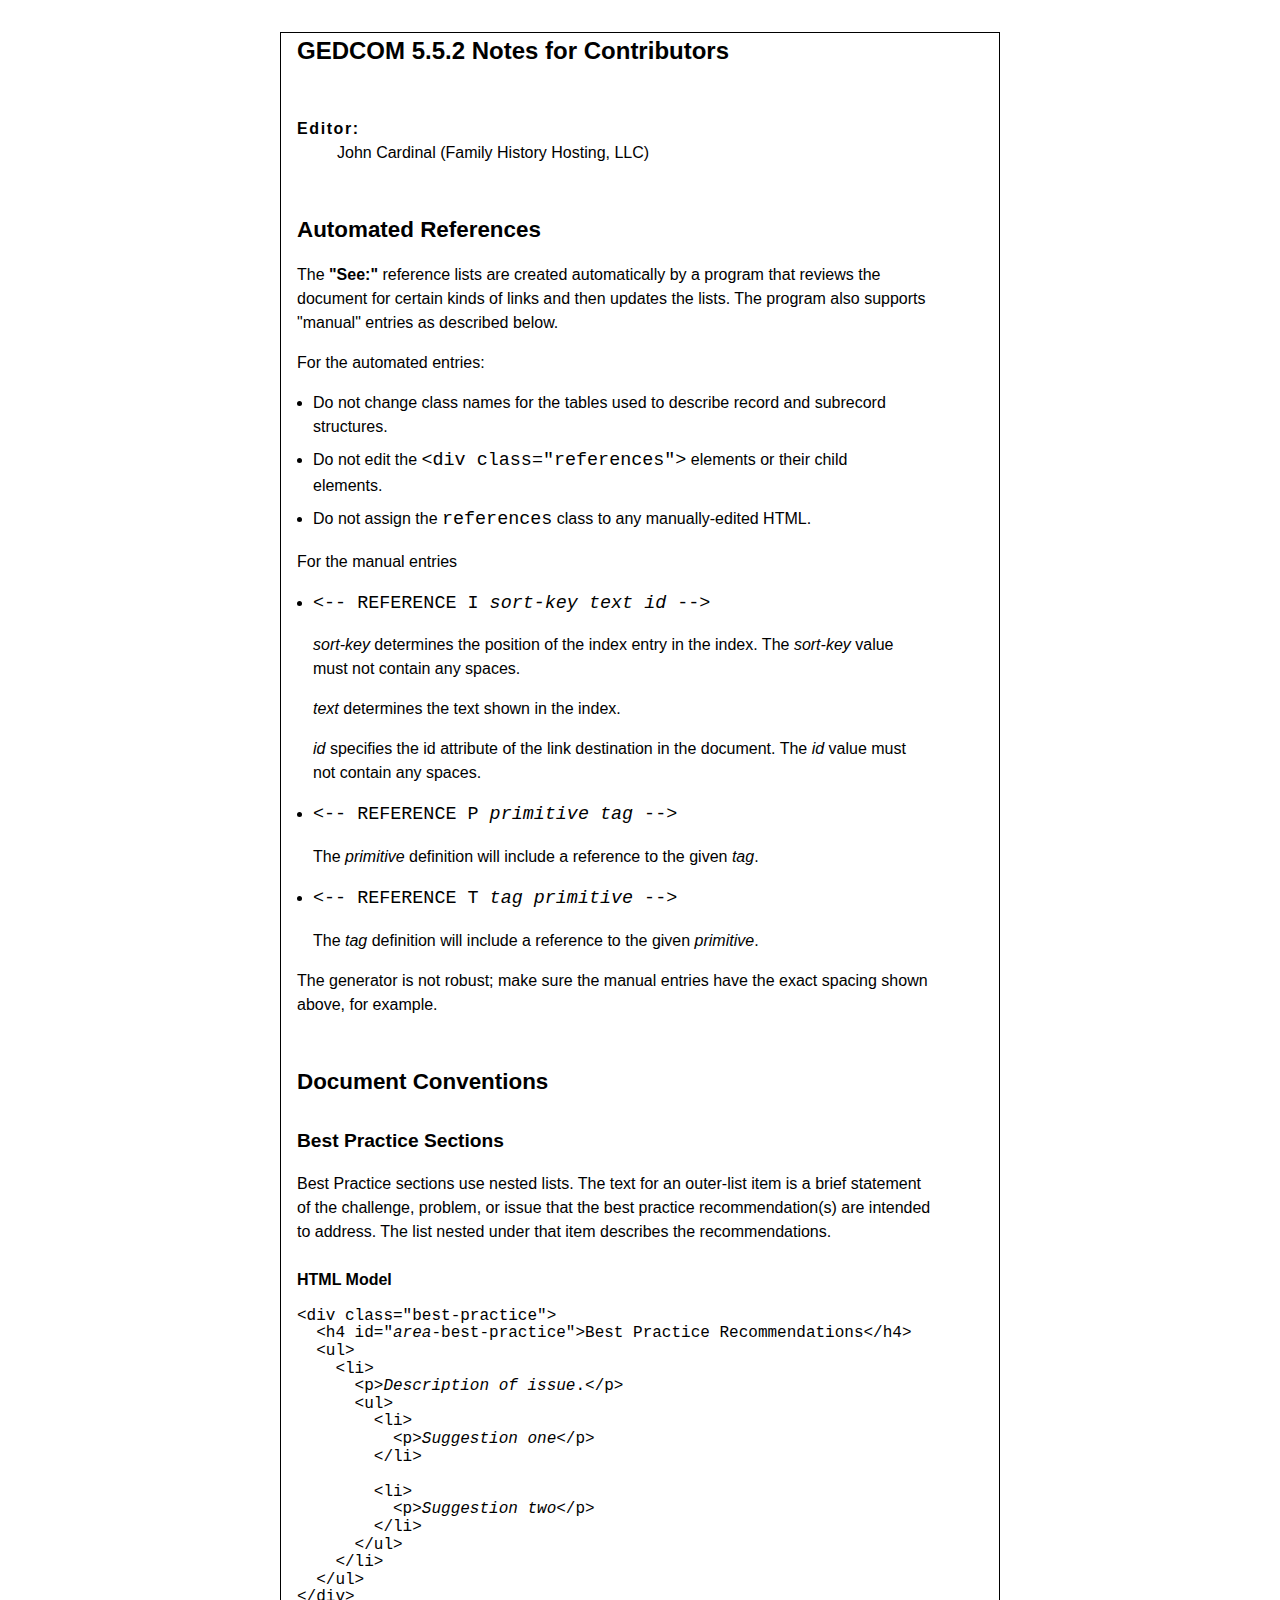
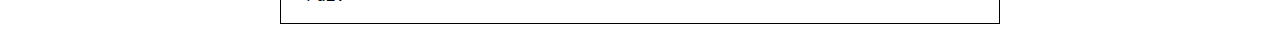
<file: notes.html>
<!DOCTYPE html>
<html lang="en">
<head>
  <meta charset="UTF-8">
  <title>GEDCOM 5.5.2 Notes for Contributors</title>
  <link rel="stylesheet" href="styles.css" />
</head>
<body>
  <article>
    <header>
      <h1>GEDCOM 5.5.2 Notes for Contributors</h1>
    </header>

    <div>
      <dl>
        <dt class="editor">Editor:</dt>
        <dd class="editor p-author">John Cardinal (<span class="organization">Family History Hosting, LLC</span>)</dd>
      </dl>
    </div>

    <section id="automated-references">
      <h2>Automated References</h2>

      <p>The <b>"See:"</b> reference lists are created automatically by a program that reviews the document for certain kinds of links and then updates the lists. The program also supports "manual" entries as described below.</p>

      <p>For the automated entries:</p>
      <ul>
        <li>Do not change class names for the tables used to describe record and subrecord structures.</li>
        <li>Do not edit the <code>&lt;div class="references"&gt;</code> elements or their child elements.</li>
        <li>Do not assign the <code>references</code> class to any manually-edited HTML.</li>
      </ul>

      <p>For the manual entries</p>
      <ul>
        <li>
          <p><code>&lt;-- REFERENCE I <var>sort-key</var> <var>text</var> <var>id</var> --&gt;</code></p>

          <p><var>sort-key</var> determines the position of the index entry in the index. The <var>sort-key</var> value must not contain any spaces.</p>

          <p><var>text</var> determines the text shown in the index.</p>

          <p><var>id</var> specifies the id attribute of the link destination in the document. The <var>id</var> value must not contain any spaces.</p>
        </li>

        <li>
          <p><code>&lt;-- REFERENCE P <var>primitive</var> <var>tag</var> --&gt;</code></p>

          <p>The <var>primitive</var> definition will include a reference to the given <var>tag</var>.</p>
        </li>

        <li>
          <p><code>&lt;-- REFERENCE T <var>tag</var> <var>primitive</var> --&gt;</code></p>

          <p>The <var>tag</var> definition will include a reference to the given <var>primitive</var>.</p>
        </li>
      </ul>

      <p>The generator is not robust; make sure the manual entries have the exact spacing shown above, for example.</p>
    </section>

    <section id="document-conventions">
      <h2>Document Conventions</h2>

      <h3>Best Practice Sections</h3>

      <p>Best Practice sections use nested lists. The text for an outer-list item is a brief statement of the challenge, problem, or issue that the best practice recommendation(s) are intended to address. The list nested under that item describes the recommendations.</p>

      <h4>HTML Model</h4>

<pre>
&lt;div class="best-practice"&gt;
  &lt;h4 id="<var>area</var>-best-practice"&gt;Best Practice Recommendations&lt;/h4&gt;
  &lt;ul&gt;
    &lt;li&gt;
      &lt;p&gt;<var>Description of issue</var>.&lt;/p&gt;
      &lt;ul&gt;
        &lt;li&gt;
          &lt;p&gt;<var>Suggestion one</var>&lt;/p&gt;
        &lt;/li&gt;

        &lt;li&gt;
          &lt;p&gt;<var>Suggestion two</var>&lt;/p&gt;
        &lt;/li&gt;
      &lt;/ul&gt;
    &lt;/li&gt;
  &lt;/ul&gt;
&lt;/div&gt;
</pre>

    </section>
  </article>
</body>
</html>
</file>
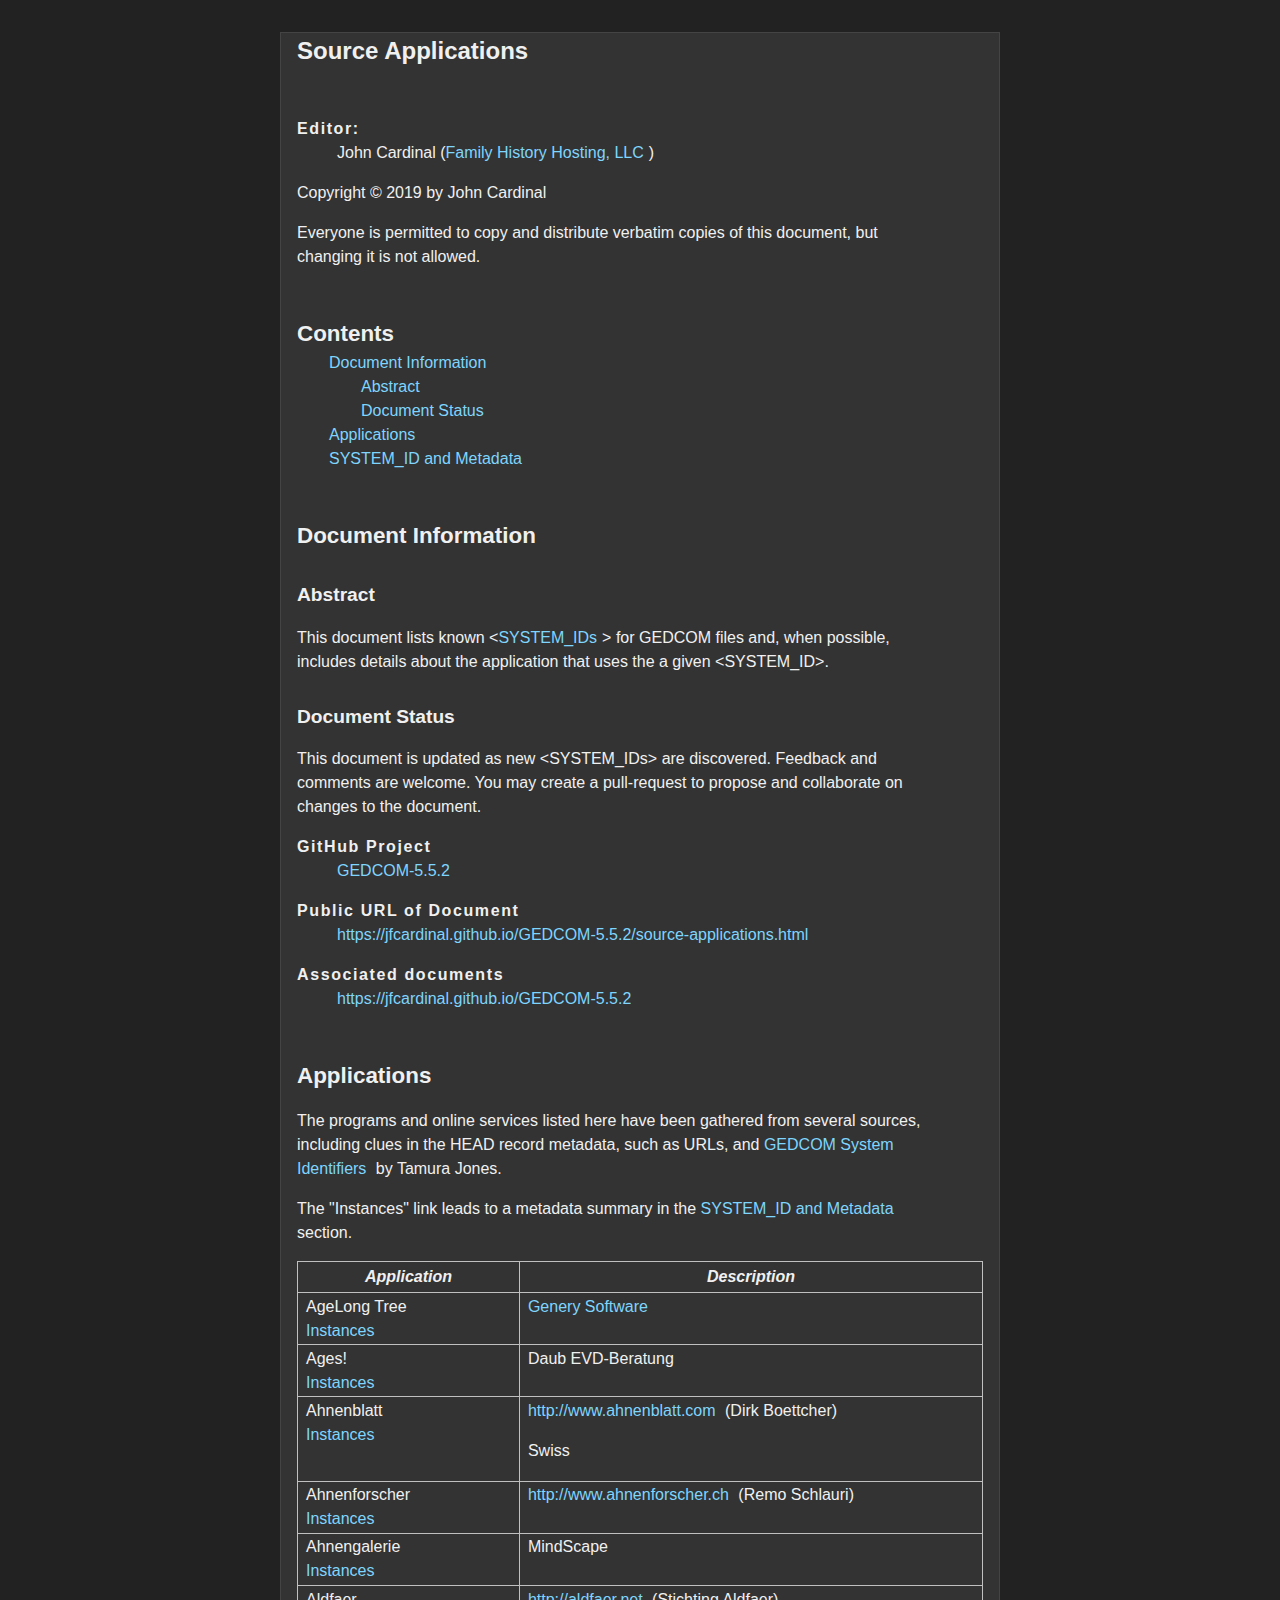
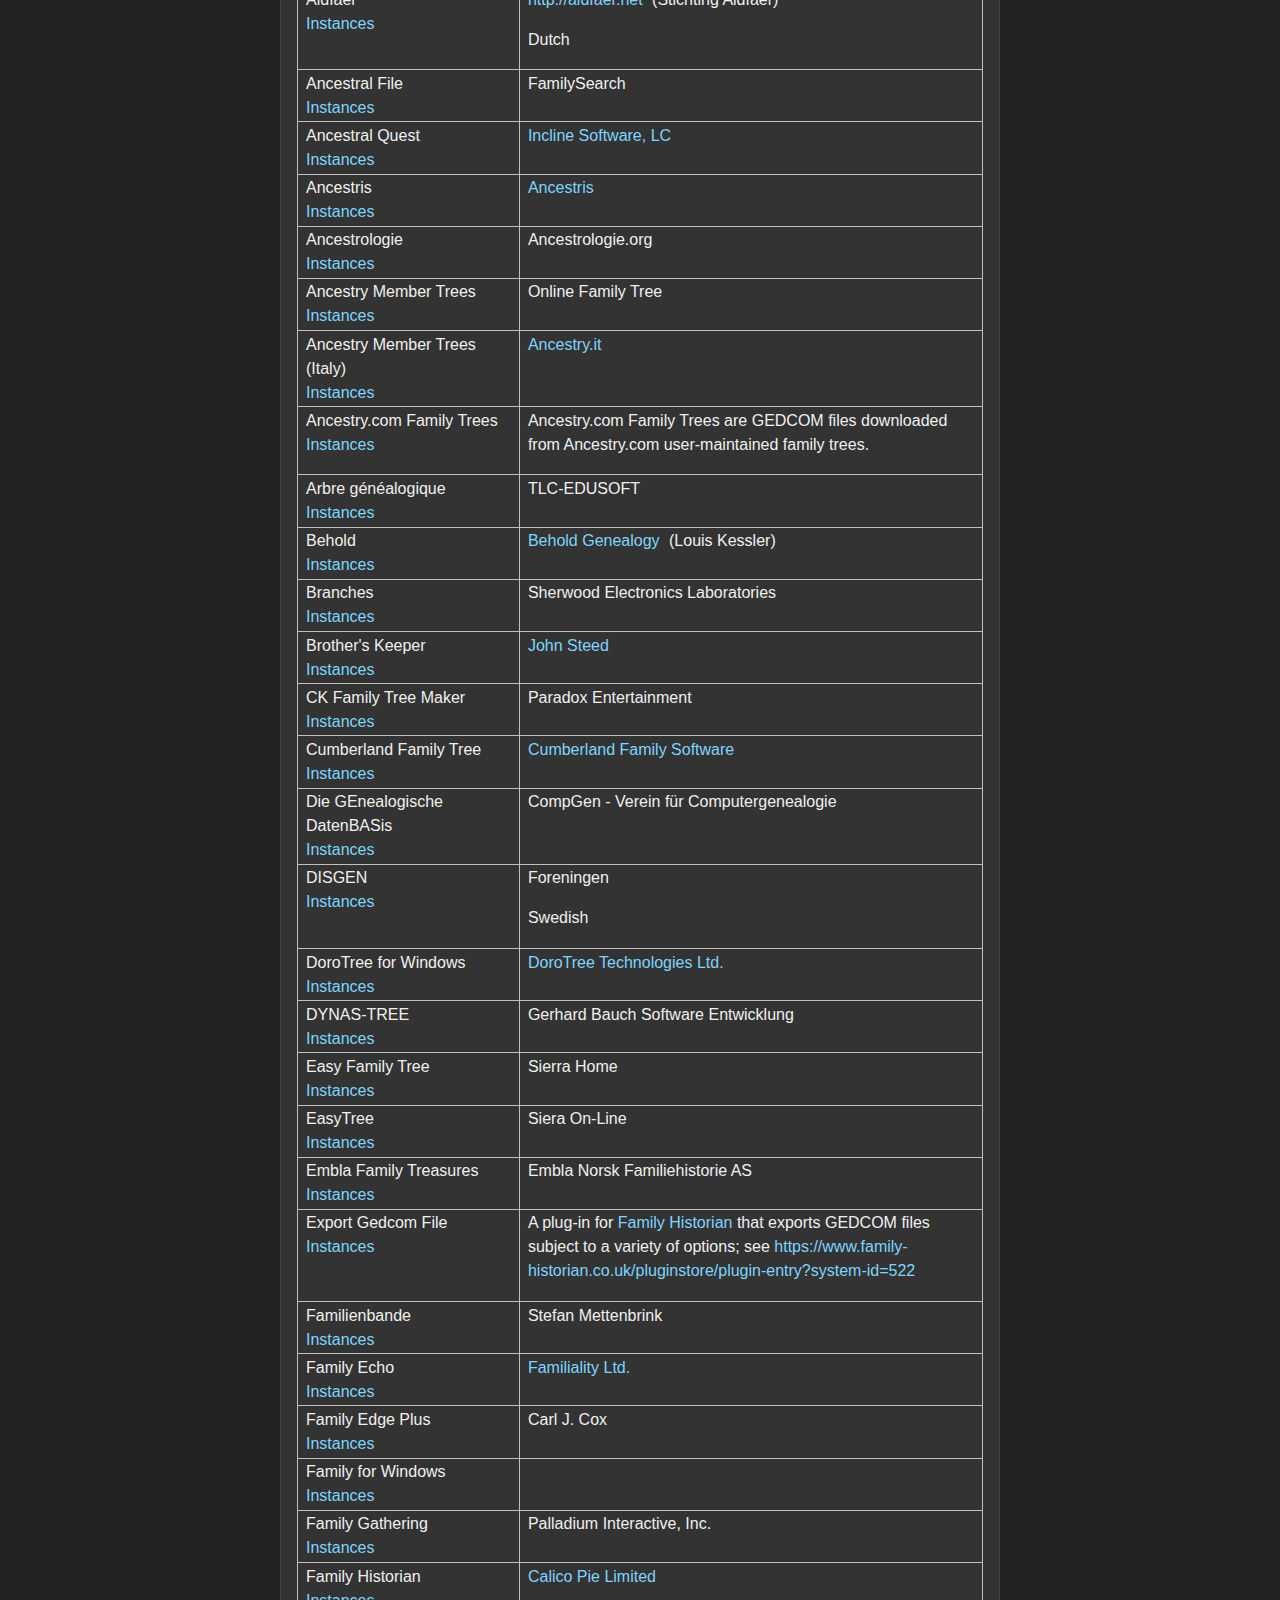
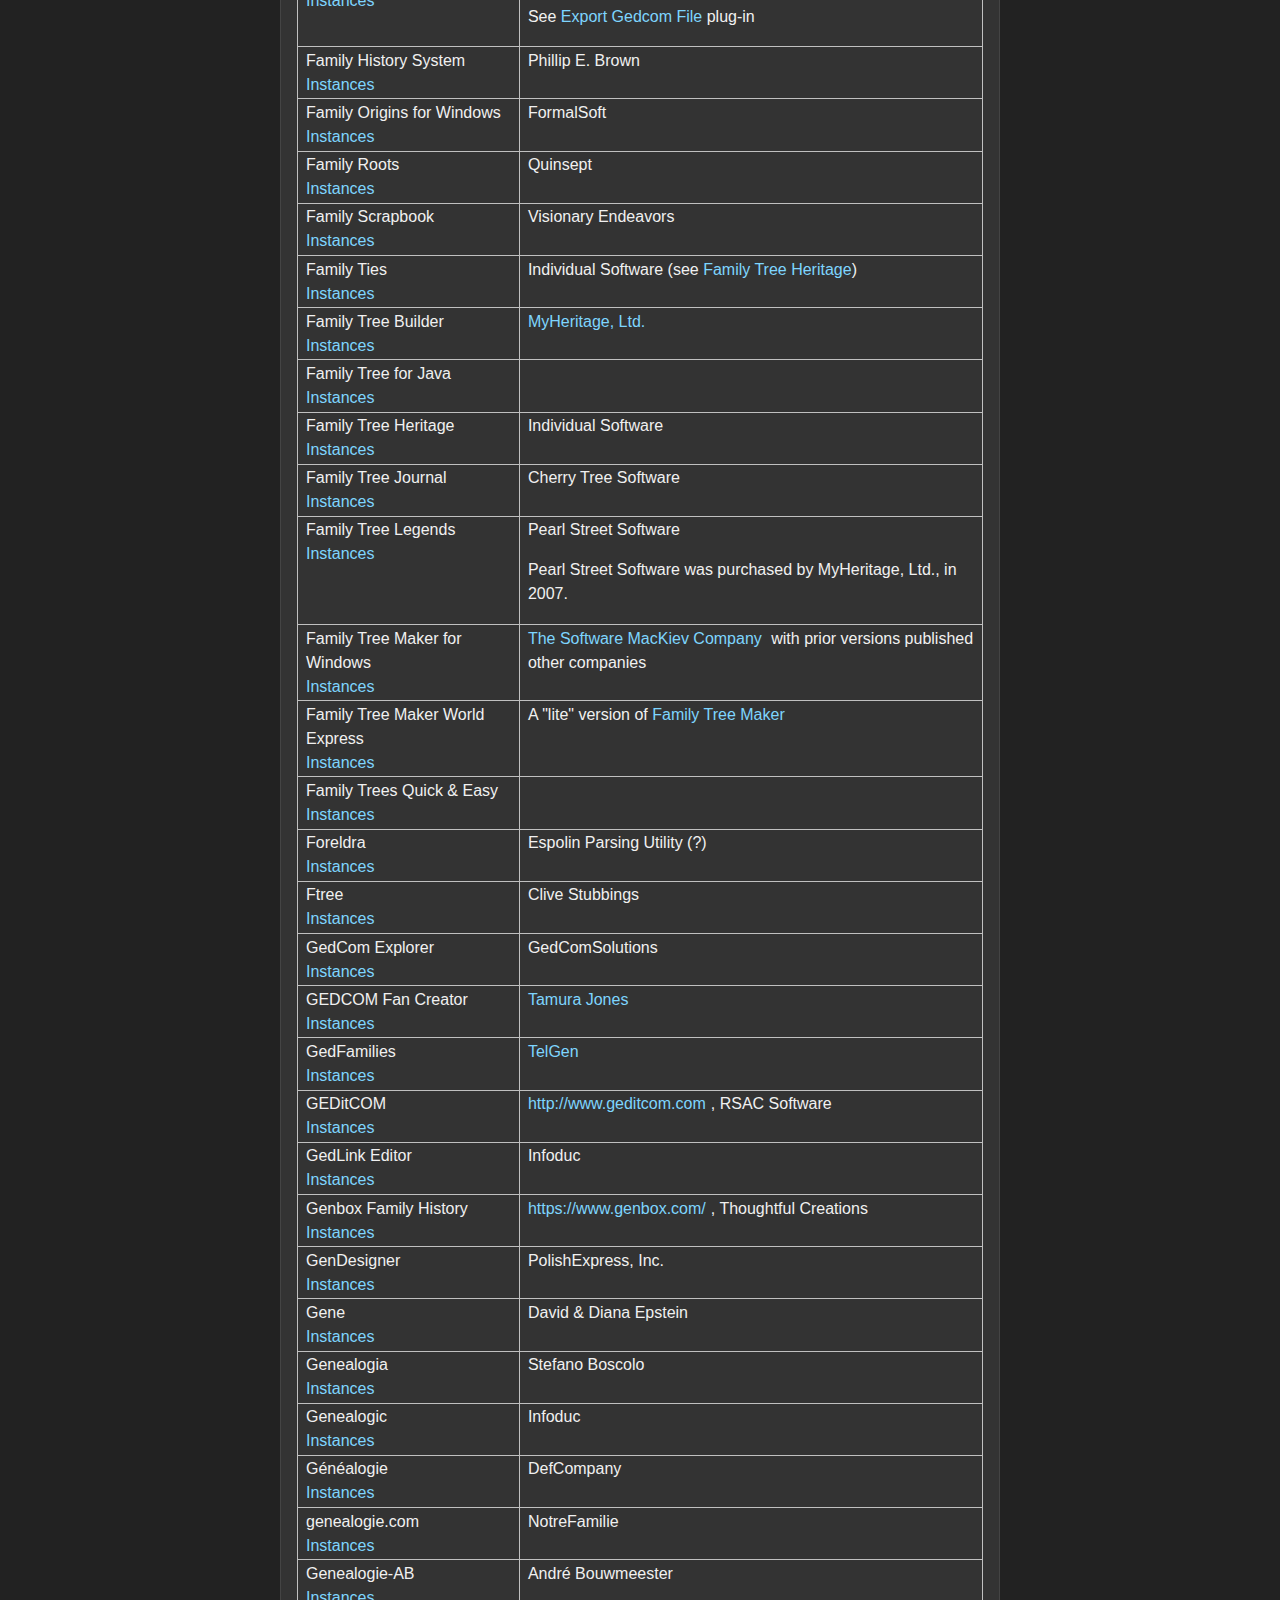
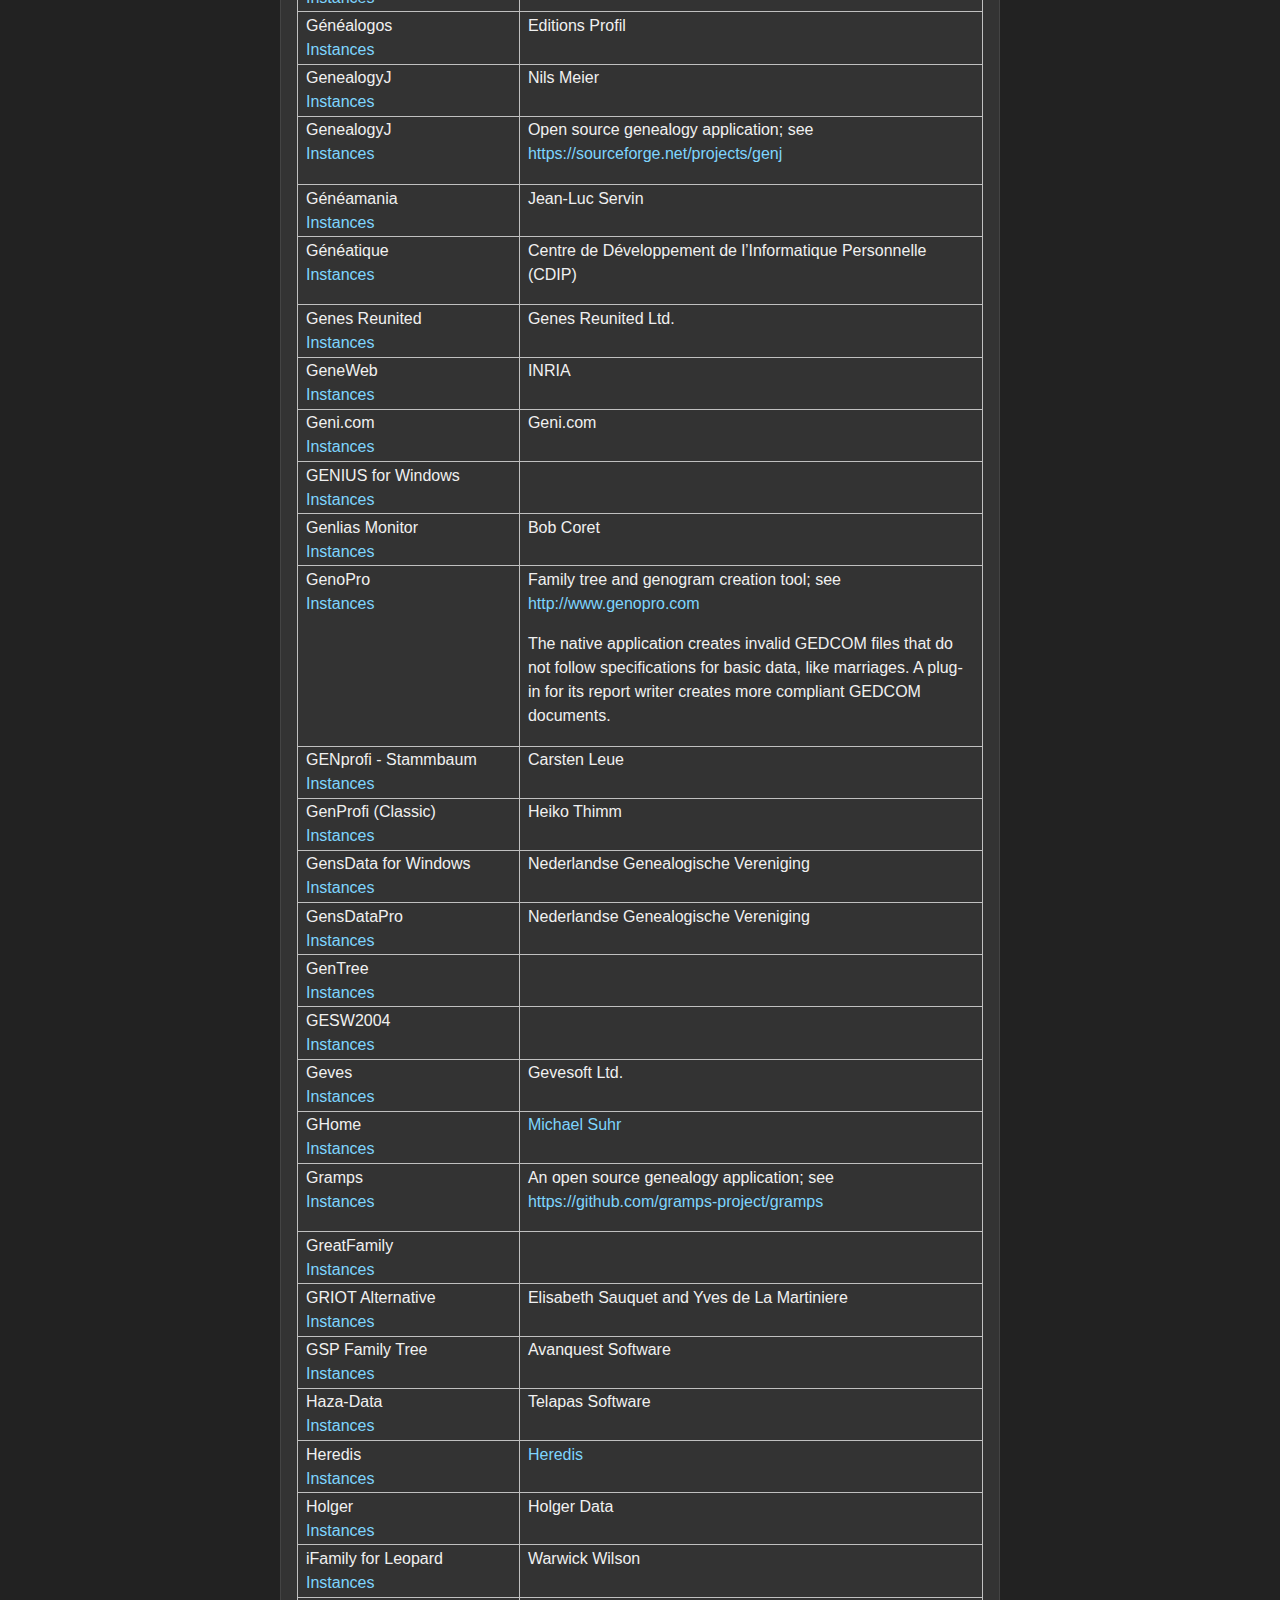
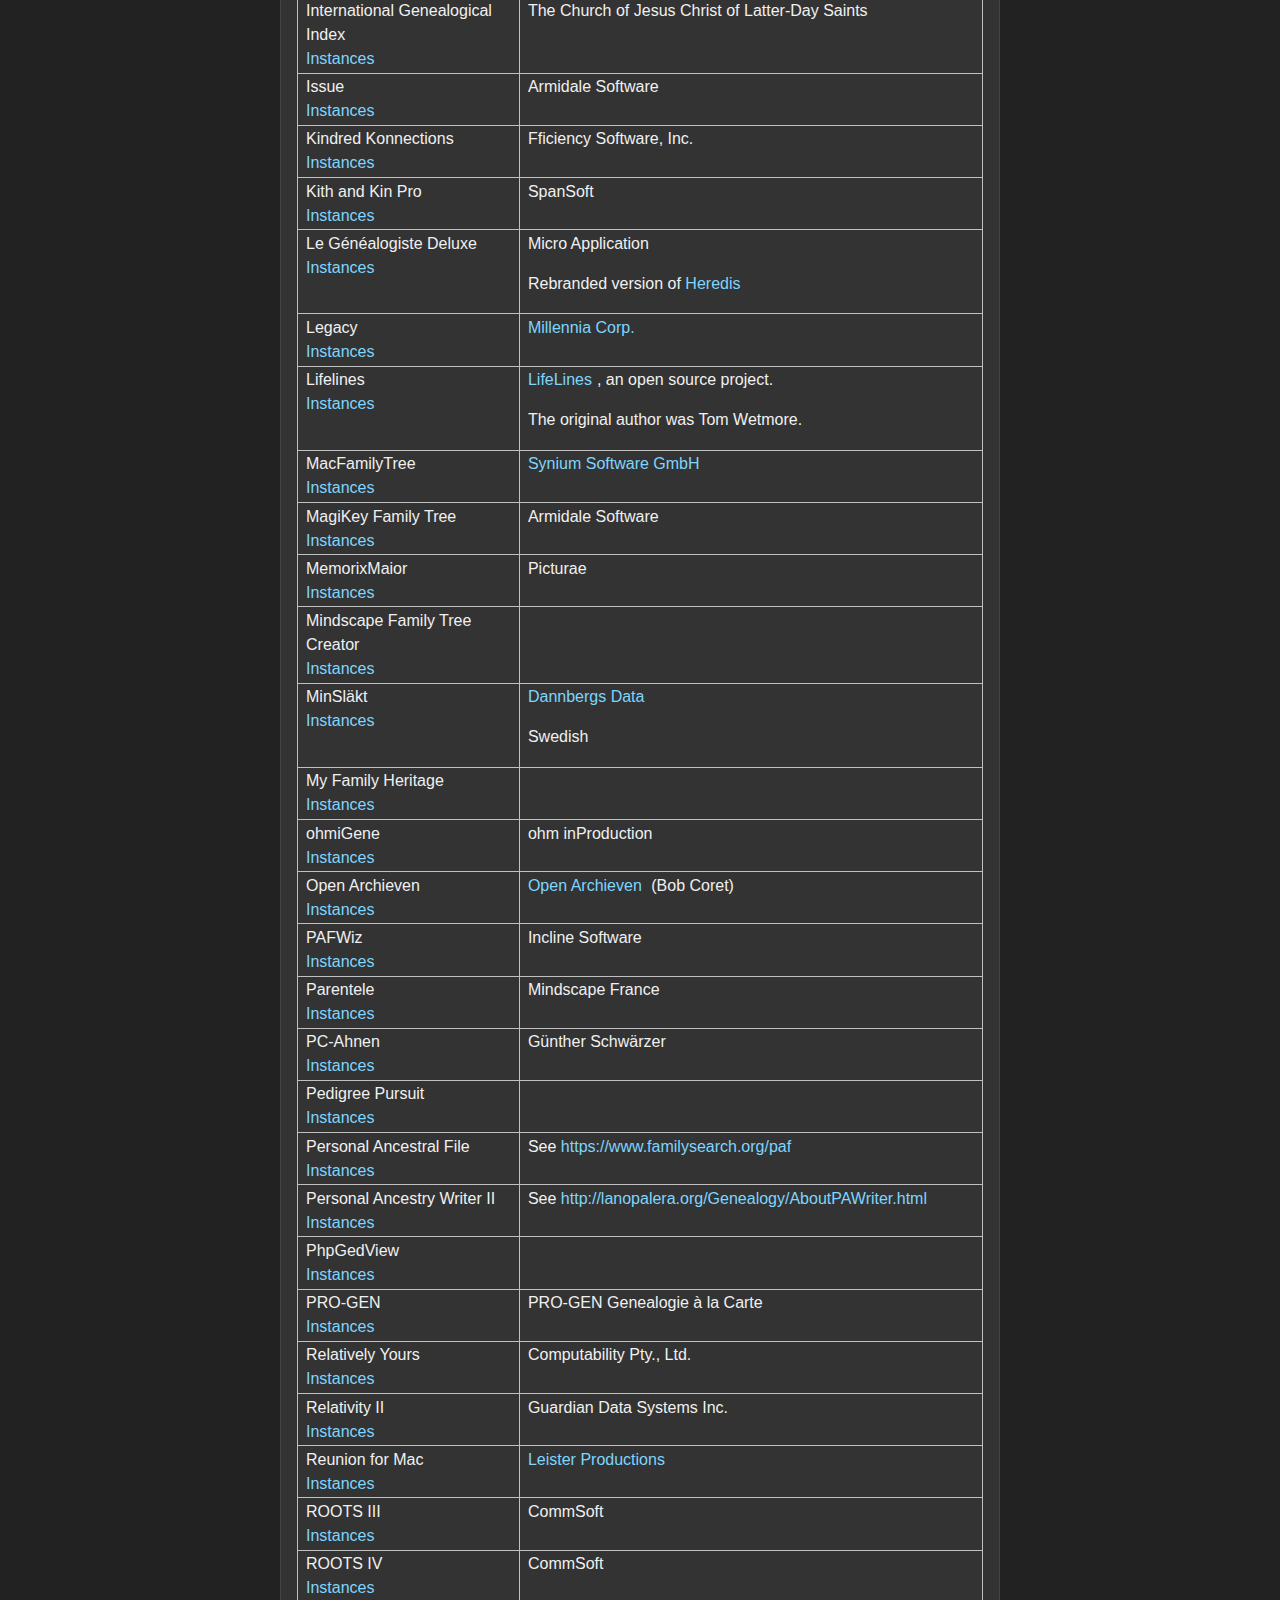
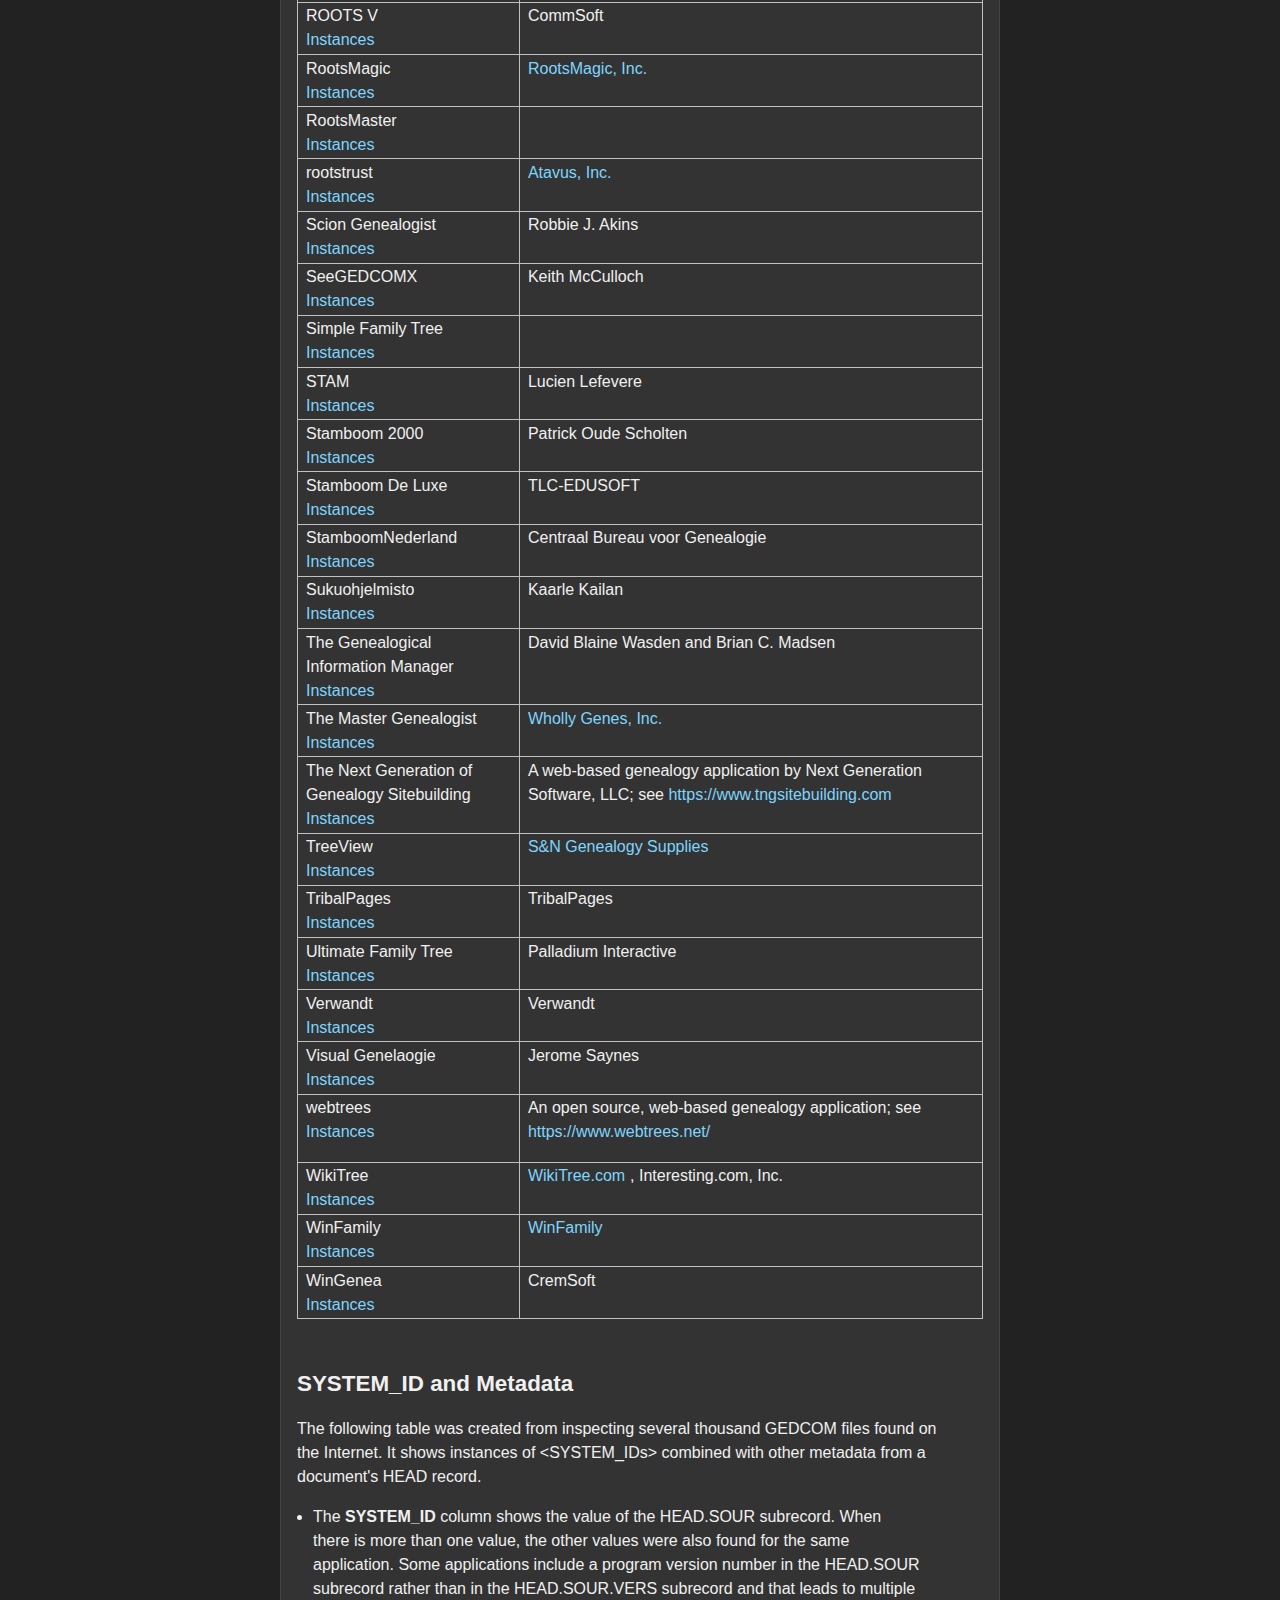
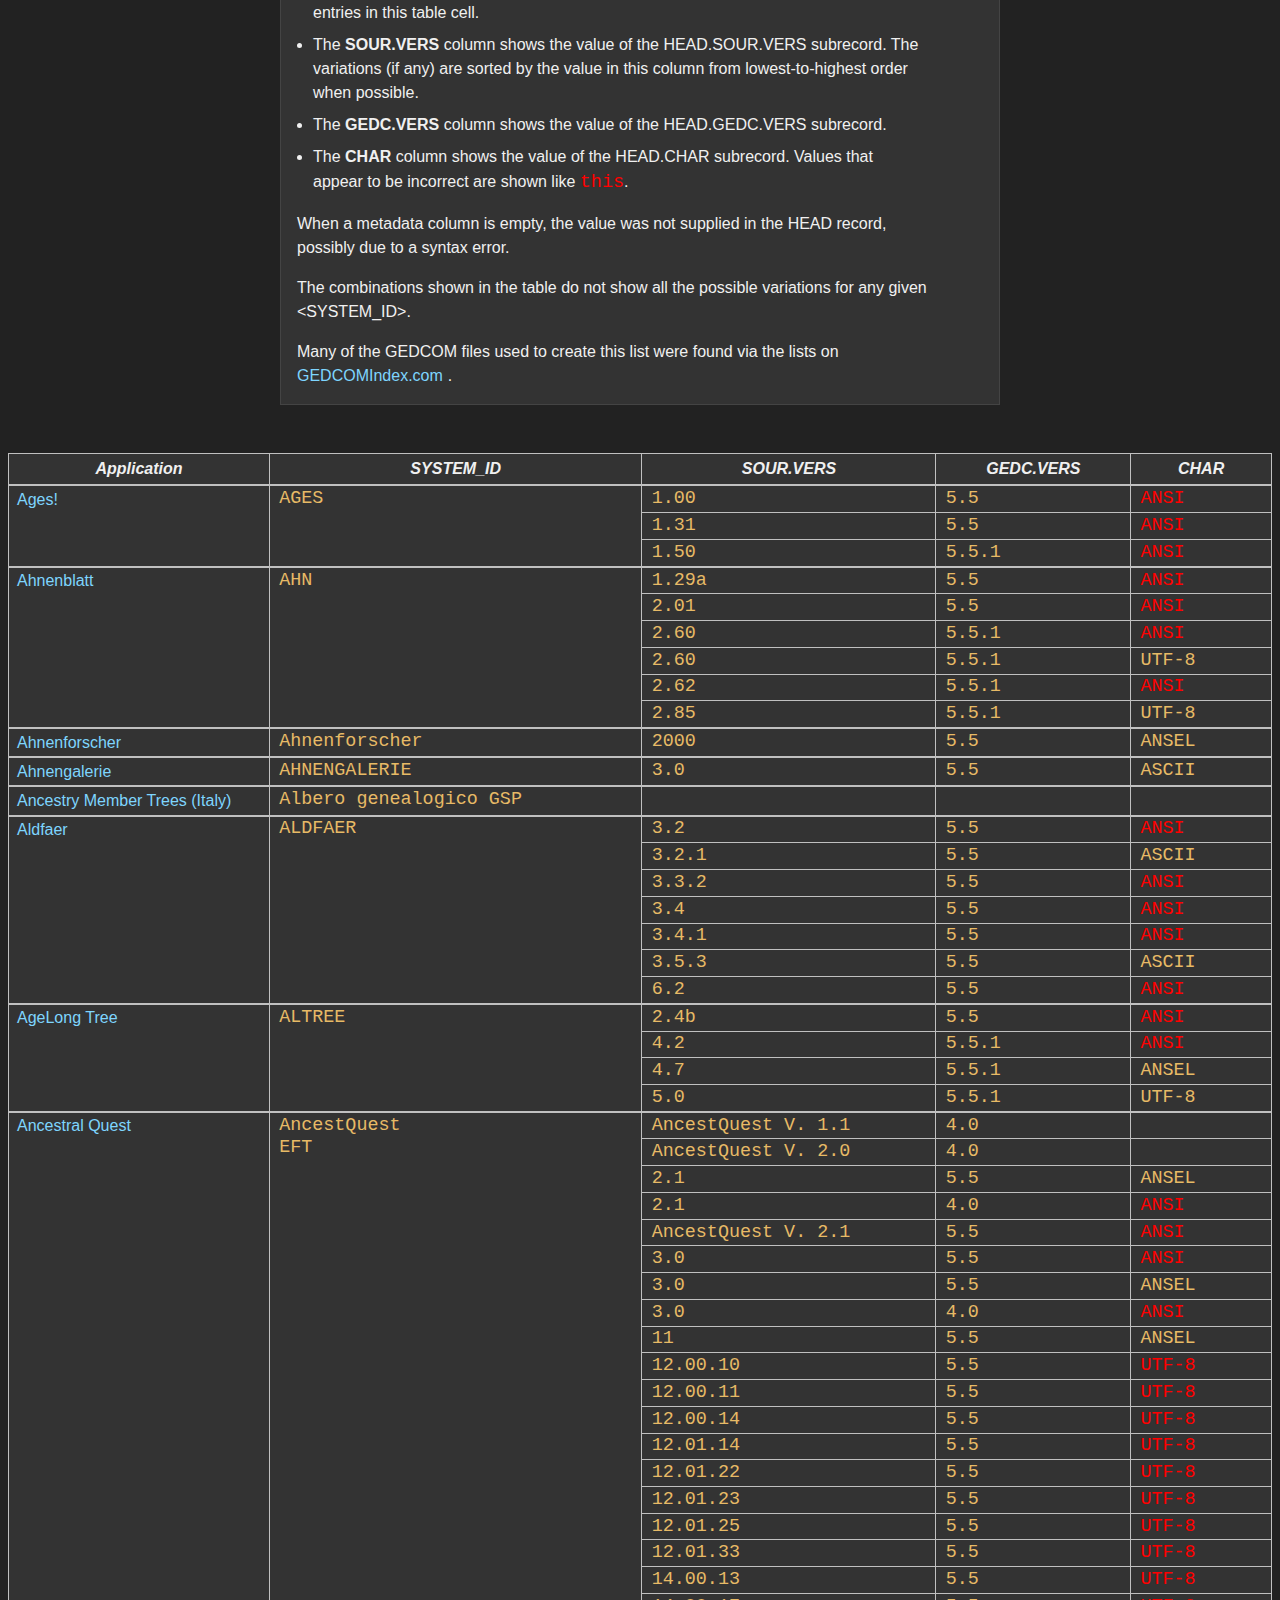
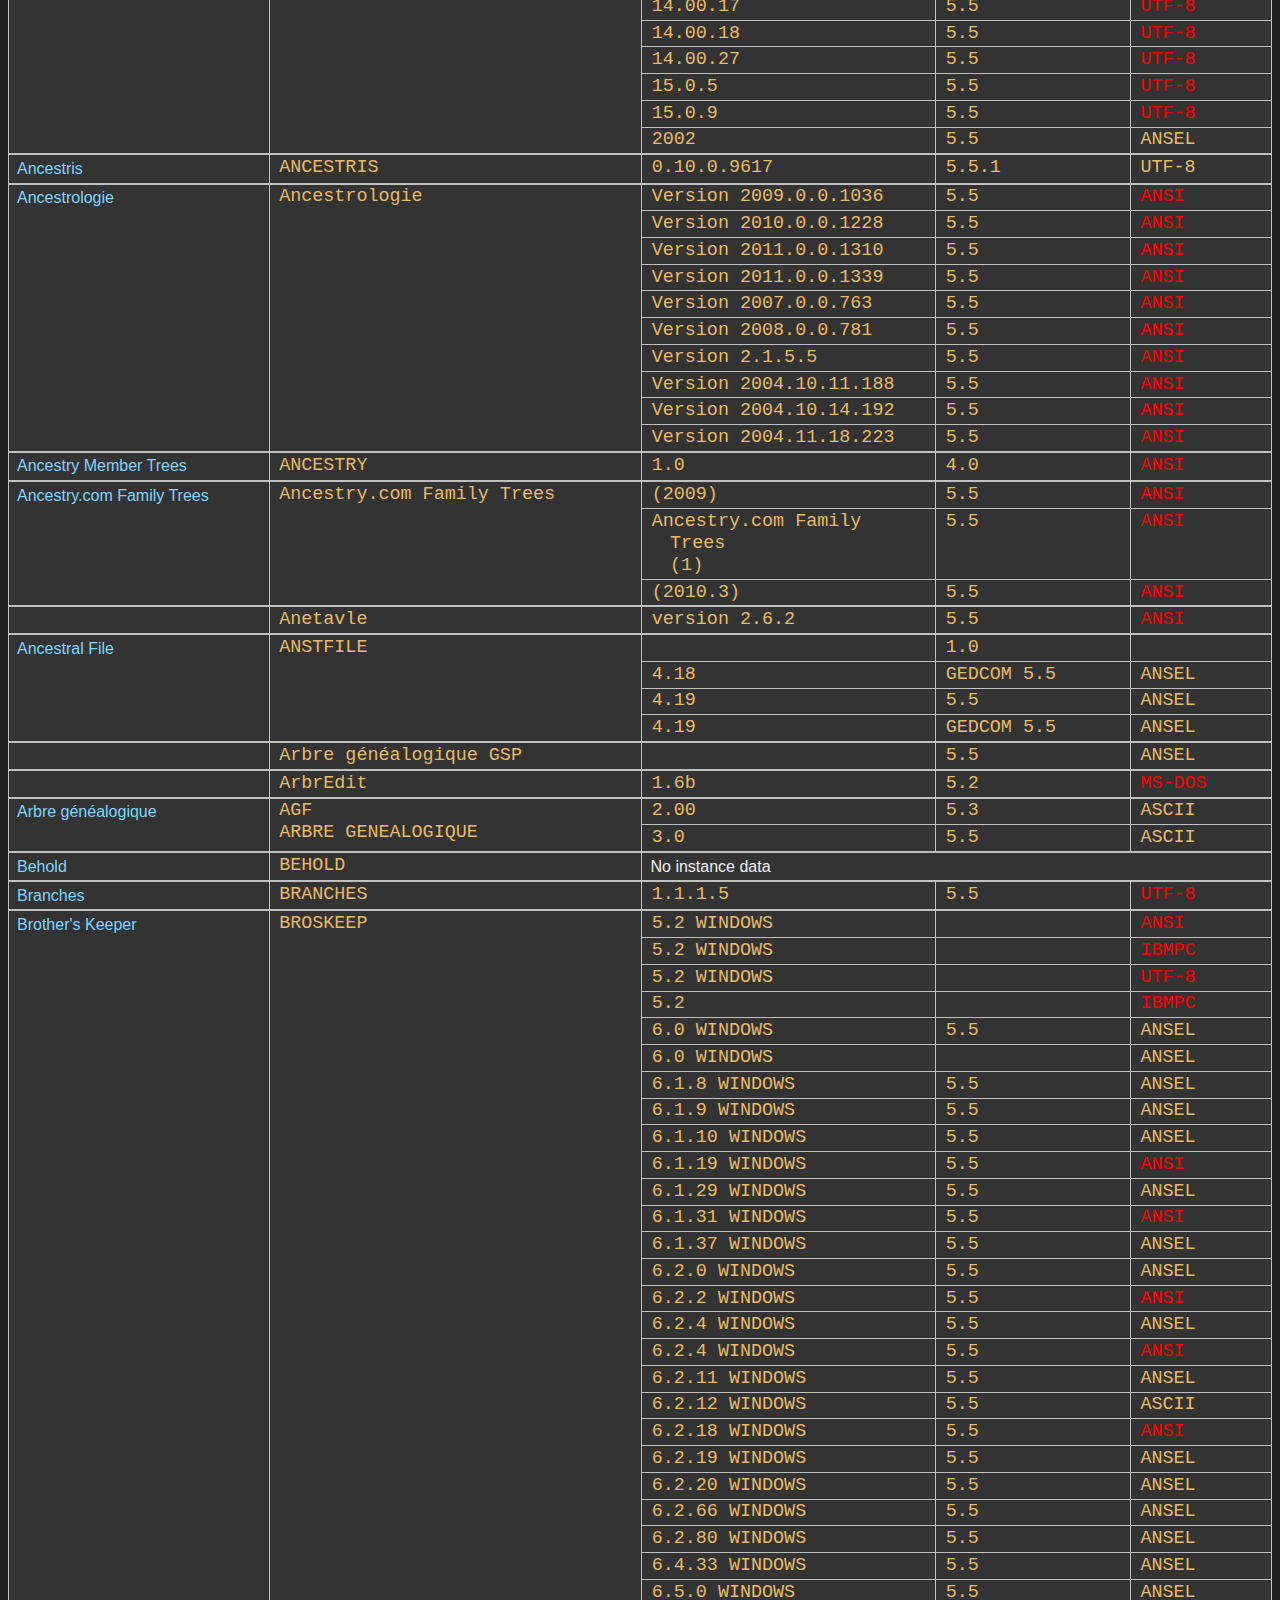
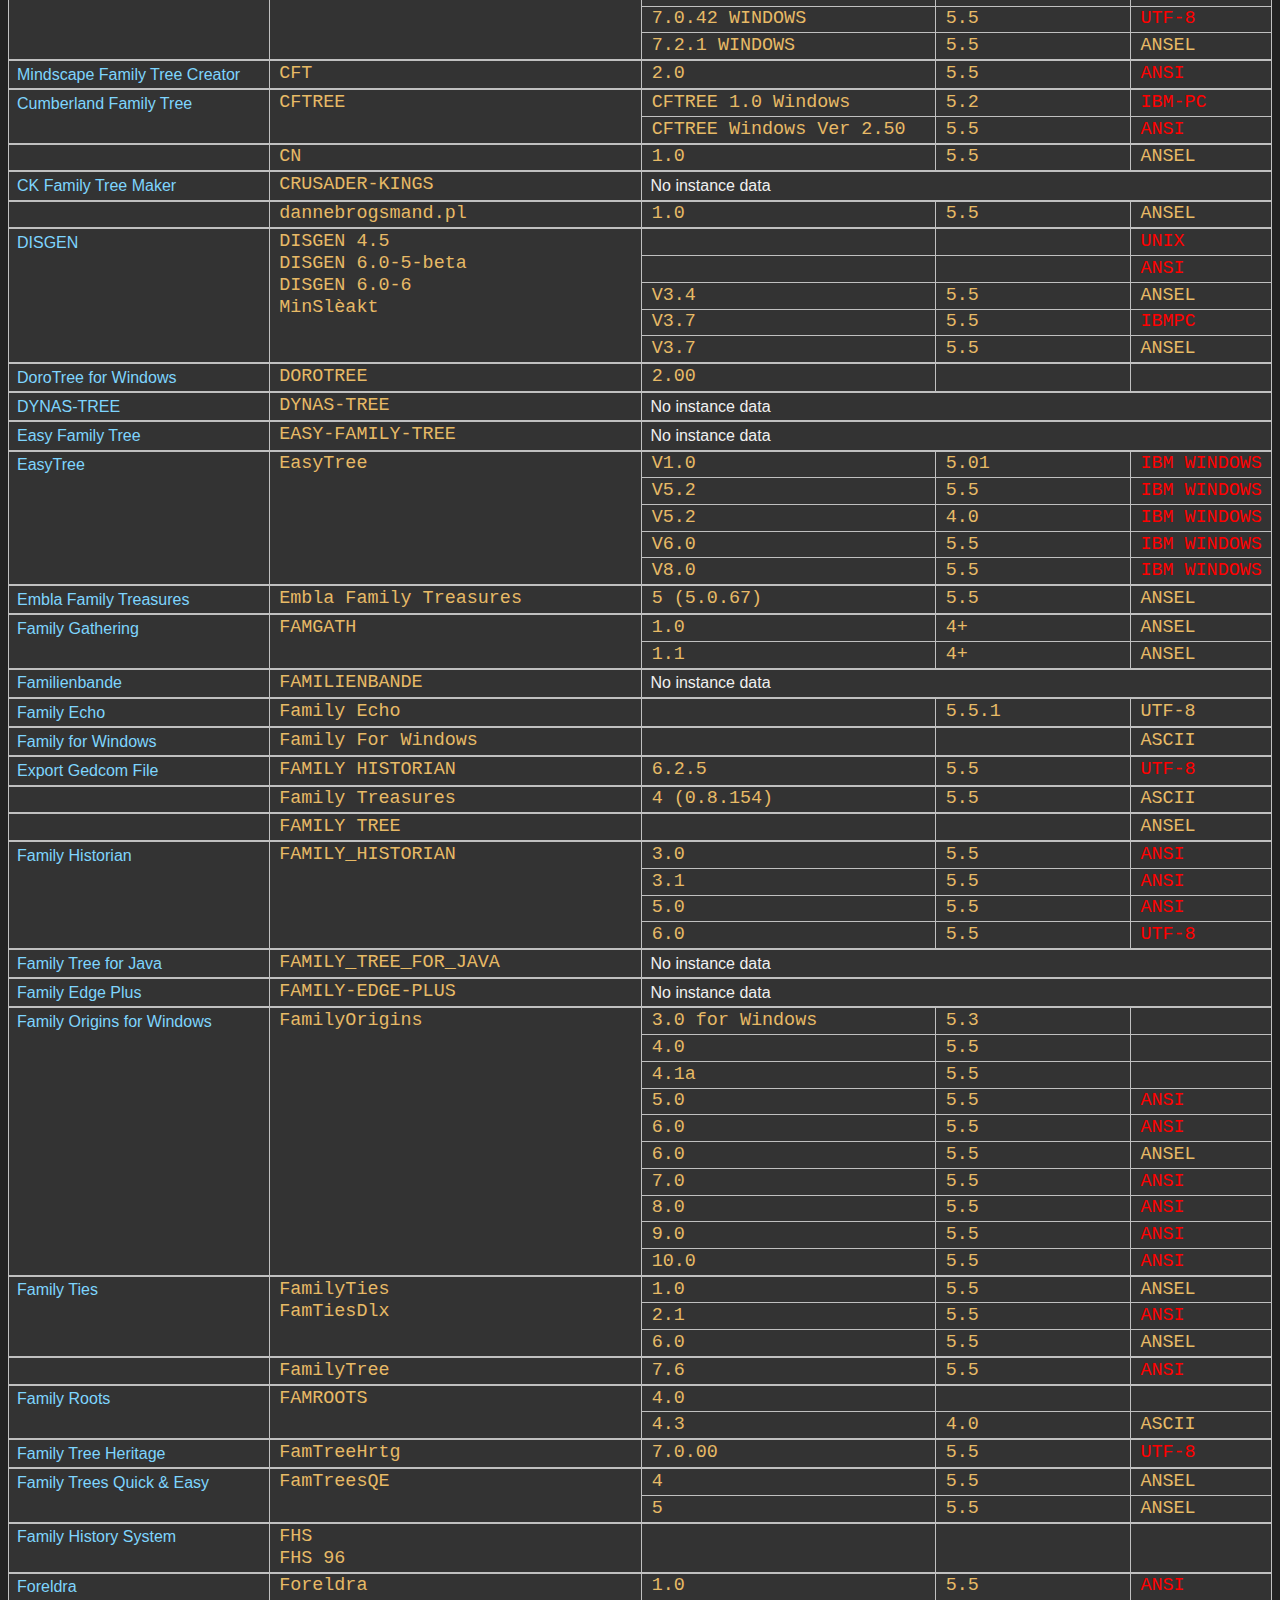
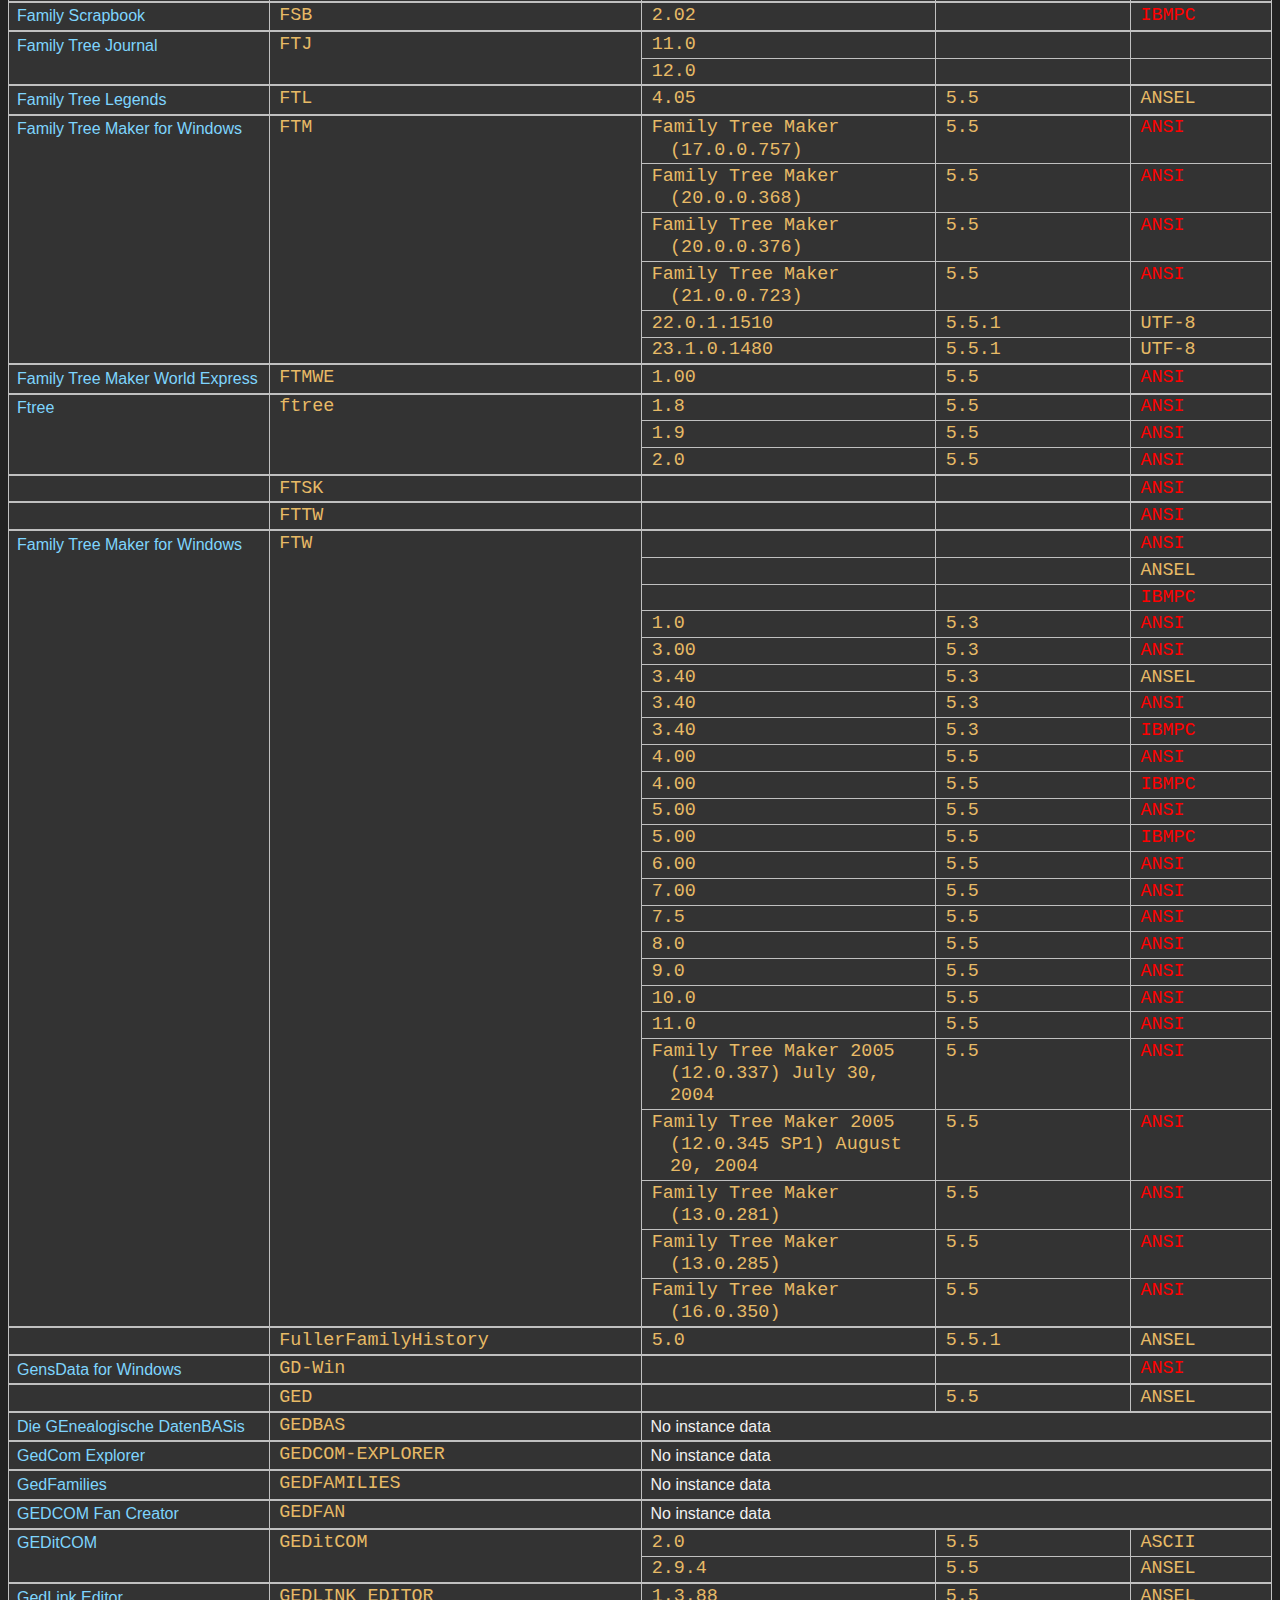
<file: source-applications.html>
<!DOCTYPE html>
<!--
  
Copyright (C) 2019 by John Cardinal.

Everyone is permitted to copy and distribute verbatim copies of this document, but changing it is not allowed.

-->
<html lang="en">
<head>
  <meta charset="utf-8" />
  <title>Source Applications</title>
  <meta name="viewport" content="width=device-width, initial-scale=1">
  <link rel="stylesheet" href="styles.css" />
  <link rel="alternate stylesheet" href="light.css" title="Light" />
  <link rel="stylesheet" href="dark.css" title="Dark" />
  <style>
body { padding-bottom: 100vh; }
table { width: auto; margin: 1em auto; }
td.code { line-height: 1.2; padding-left: 1.5em; text-indent: -1em; }
td p:first-child { margin-top: 0; }
.app {font-weight: bold; }
  </style>
</head>
<body id="top">
  <article>
    <header>
      <h1>Source Applications</h1>
    </header>

    <div>
      <dl>
        <dt class="editor">Editor:</dt>
        <dd class="editor p-author">John Cardinal (<span class="organization"><a class="external" href="https://www.familyhistoryhosting.com">Family History Hosting, LLC</a></span>)</dd>
      </dl>
    </div>

    <div id="copyright-notice">
      <p>Copyright &copy; 2019 by John Cardinal</p>
      <p>Everyone is permitted to copy and distribute verbatim copies of this document, but changing it is not allowed.</p>
    </div>

    <section>
      <h2>Contents</h2>
      <ul class="toc-list">
        <!-- Table of Contents entries -->
<li class="toc-0"><a href="#section-document-information">Document Information</a></li>
<li class="toc-1"><a href="#abstract">Abstract</a></li>
<li class="toc-1"><a href="#document-status">Document Status</a></li>
<li class="toc-0"><a href="#section-applications">Applications</a></li>
<li class="toc-0"><a href="#section-system-id-and-metadata">SYSTEM_ID and Metadata</a></li>
</ul>
    </section>

    <section id="section-document-information">
      <h2>Document Information</h2>

      <h3 id="abstract">Abstract</h3>

      <p>This document lists known &lt;<a class="external" href="gedcom-5.5.2.html#system-id-pe">SYSTEM_IDs</a>&gt; for GEDCOM files and, when possible, includes details about the application that uses the a given &lt;SYSTEM_ID&gt;.</p>

      <h3 id="document-status">Document Status</h3>

      <p>This document is updated as new &lt;SYSTEM_IDs&gt; are discovered. Feedback and comments are welcome. You may create a pull-request to propose and collaborate on changes to the document.</p>

      <dl class="simple-list">
        <dt>GitHub Project</dt>
        <dd><a href="https://github.com/jfcardinal/GEDCOM-5.5.2">GEDCOM-5.5.2</a></dd>

        <dt>Public URL of Document</dt>
        <dd><a href="https://jfcardinal.github.io/GEDCOM-5.5.2/gedcom-sources.html">https://jfcardinal.github.io/GEDCOM-5.5.2/source-applications.html</a></dd>

        <dt>Associated documents</dt>
        <dd><a href="https://jfcardinal.github.io/GEDCOM-5.5.2/index.html">https://jfcardinal.github.io/GEDCOM-5.5.2</a></dd>
      </dl>
    </section>
    
    <section id="section-applications">
      <h2>Applications</h2>

      <p>The programs and online services listed here have been gathered from several sources, including clues in the HEAD record metadata, such as URLs, and <a class="external" href="https://www.tamurajones.net/GEDCOMSystemIdentifiers.xhtml">GEDCOM System Identifiers</a> by Tamura Jones.</p>
      
      <p>The "Instances" link leads to a metadata summary in the <a href="#section-system-id-and-metadata">SYSTEM_ID and Metadata</a> section.</p>

      <table>
          <thead>
            <tr>
              <th>Application</th>
              <th>Description</th>
            </tr>
          </thead>
          <!-- source application list -->
<tbody>
<tr id="altree"><td>AgeLong Tree<br /><a href="#altree-instances">Instances</a></td><td><p><a class="external" href="https://genery.com">Genery Software</a></p></td></tr>
<tr id="ages"><td>Ages!<br /><a href="#ages-instances">Instances</a></td><td><p>Daub EVD-Beratung</p></td></tr>
<tr id="ahn"><td>Ahnenblatt<br /><a href="#ahn-instances">Instances</a></td><td><p><a class="external" href="https://www.ahnenblatt.com/">http://www.ahnenblatt.com</a> (Dirk Boettcher)</p><p>Swiss</p></td></tr>
<tr id="ahnenforscher"><td>Ahnenforscher<br /><a href="#ahnenforscher-instances">Instances</a></td><td><p><a class="external" href="http://www.ahnenforscher.ch">http://www.ahnenforscher.ch</a> (Remo Schlauri)</p></td></tr>
<tr id="ahnengalerie"><td>Ahnengalerie<br /><a href="#ahnengalerie-instances">Instances</a></td><td><p>MindScape</p></td></tr>
<tr id="aldfaer"><td>Aldfaer<br /><a href="#aldfaer-instances">Instances</a></td><td><p><a class="external" href="http://aldfaer.net">http://aldfaer.net</a> (Stichting Aldfaer)</p><p>Dutch</p></td></tr>
<tr id="anstfile"><td>Ancestral File<br /><a href="#anstfile-instances">Instances</a></td><td><p>FamilySearch</p></td></tr>
<tr id="ancestquest"><td>Ancestral Quest<br /><a href="#ancestquest-instances">Instances</a></td><td><p><a class="external" href="https://www.ancquest.com">Incline Software, LC</a></p></td></tr>
<tr id="ancestris"><td>Ancestris<br /><a href="#ancestris-instances">Instances</a></td><td><p><a class="external" href="https://www.ancestris.org">Ancestris</a></p></td></tr>
<tr id="ancestrologie"><td>Ancestrologie<br /><a href="#ancestrologie-instances">Instances</a></td><td><p>Ancestrologie.org</p></td></tr>
<tr id="ancestry"><td>Ancestry Member Trees<br /><a href="#ancestry-instances">Instances</a></td><td><p>Online Family Tree</p></td></tr>
<tr id="albero-genealogico-gsp"><td>Ancestry Member Trees (Italy)<br /><a href="#albero-genealogico-gsp-instances">Instances</a></td><td><p><a class="external" href="https://www.ancestry.it">Ancestry.it</a></p></td></tr>
<tr id="ancestry.com-family-trees"><td>Ancestry.com Family Trees<br /><a href="#ancestry.com-family-trees-instances">Instances</a></td><td><p>Ancestry.com Family Trees are GEDCOM files downloaded from Ancestry.com user-maintained family trees.</p></td></tr>
<tr id="arbre-genealogique"><td>Arbre généalogique<br /><a href="#arbre-genealogique-instances">Instances</a></td><td><p>TLC-EDUSOFT</p></td></tr>
<tr id="behold"><td>Behold<br /><a href="#behold-instances">Instances</a></td><td><p><a class="external" href="http://www.beholdgenealogy.com">Behold Genealogy</a> (Louis Kessler)</p></td></tr>
<tr id="branches"><td>Branches<br /><a href="#branches-instances">Instances</a></td><td><p>Sherwood Electronics Laboratories</p></td></tr>
<tr id="broskeep"><td>Brother's Keeper<br /><a href="#broskeep-instances">Instances</a></td><td><p><a class="external" href="https://www.bkwin.org">John Steed</a></p></td></tr>
<tr id="crusader-kings"><td>CK Family Tree Maker<br /><a href="#crusader-kings-instances">Instances</a></td><td><p>Paradox Entertainment</p></td></tr>
<tr id="cftree"><td>Cumberland Family Tree<br /><a href="#cftree-instances">Instances</a></td><td><p><a class="external" href="http://www.cft-win.com">Cumberland Family Software</a></p></td></tr>
<tr id="gedbas"><td>Die GEnealogische DatenBASis<br /><a href="#gedbas-instances">Instances</a></td><td><p>CompGen - Verein für Computergenealogie</p></td></tr>
<tr id="disgen"><td>DISGEN<br /><a href="#disgen-instances">Instances</a></td><td><p>Foreningen</p><p>Swedish</p></td></tr>
<tr id="dorotree"><td>DoroTree for Windows<br /><a href="#dorotree-instances">Instances</a></td><td><p><a class="external" href="http://www.dorotree.com">DoroTree Technologies Ltd.</a></p></td></tr>
<tr id="dynas-tree"><td>DYNAS-TREE<br /><a href="#dynas-tree-instances">Instances</a></td><td><p>Gerhard Bauch Software Entwicklung</p></td></tr>
<tr id="easy-family-tree"><td>Easy Family Tree<br /><a href="#easy-family-tree-instances">Instances</a></td><td><p>Sierra Home</p></td></tr>
<tr id="easytree"><td>EasyTree<br /><a href="#easytree-instances">Instances</a></td><td><p>Siera On-Line</p></td></tr>
<tr id="embla-family-treasures"><td>Embla Family Treasures<br /><a href="#embla-family-treasures-instances">Instances</a></td><td><p>Embla Norsk Familiehistorie AS</p></td></tr>
<tr id="family-historian"><td>Export Gedcom File<br /><a href="#family-historian-instances">Instances</a></td><td><p>A plug-in for <a href="#family_historian">Family Historian</a> that exports GEDCOM files subject to a variety of options; see <a class="external" href="https://www.family-historian.co.uk/pluginstore/plugin-entry?system-id=522">https://www.family-historian.co.uk/pluginstore/plugin-entry?system-id=522</a></p></td></tr>
<tr id="familienbande"><td>Familienbande<br /><a href="#familienbande-instances">Instances</a></td><td><p>Stefan Mettenbrink</p></td></tr>
<tr id="family-echo"><td>Family Echo<br /><a href="#family-echo-instances">Instances</a></td><td><p><a class="external" href="https://www.familyecho.com">Familiality Ltd.</a></p></td></tr>
<tr id="family-edge-plus"><td>Family Edge Plus<br /><a href="#family-edge-plus-instances">Instances</a></td><td><p>Carl J. Cox</p></td></tr>
<tr id="family-for-windows"><td>Family for Windows<br /><a href="#family-for-windows-instances">Instances</a></td><td></td></tr>
<tr id="famgath"><td>Family Gathering<br /><a href="#famgath-instances">Instances</a></td><td><p>Palladium Interactive, Inc.</p></td></tr>
<tr id="family_historian"><td>Family Historian<br /><a href="#family_historian-instances">Instances</a></td><td><p><a class="external" href="https://www.family-historian.co.uk">Calico Pie Limited</a></p><p>See <a href="#family-historian">Export Gedcom File</a> plug-in</p></td></tr>
<tr id="fhs"><td>Family History System<br /><a href="#fhs-instances">Instances</a></td><td><p>Phillip E. Brown</p></td></tr>
<tr id="familyorigins"><td>Family Origins for Windows<br /><a href="#familyorigins-instances">Instances</a></td><td><p>FormalSoft</p></td></tr>
<tr id="famroots"><td>Family Roots<br /><a href="#famroots-instances">Instances</a></td><td><p>Quinsept</p></td></tr>
<tr id="fsb"><td>Family Scrapbook<br /><a href="#fsb-instances">Instances</a></td><td><p>Visionary Endeavors</p></td></tr>
<tr id="familyties"><td>Family Ties<br /><a href="#familyties-instances">Instances</a></td><td><p>Individual Software (see <a href="#famtreehrtg">Family Tree Heritage</a>)</p></td></tr>
<tr id="myheritage"><td>Family Tree Builder<br /><a href="#myheritage-instances">Instances</a></td><td><p><a class="external" href="https://www.myheritage.com">MyHeritage, Ltd.</a></p></td></tr>
<tr id="family_tree_for_java"><td>Family Tree for Java<br /><a href="#family_tree_for_java-instances">Instances</a></td><td></td></tr>
<tr id="famtreehrtg"><td>Family Tree Heritage<br /><a href="#famtreehrtg-instances">Instances</a></td><td><p>Individual Software</p></td></tr>
<tr id="ftj"><td>Family Tree Journal<br /><a href="#ftj-instances">Instances</a></td><td><p>Cherry Tree Software</p></td></tr>
<tr id="ftl"><td>Family Tree Legends<br /><a href="#ftl-instances">Instances</a></td><td><p>Pearl Street Software</p><p>Pearl Street Software was purchased by MyHeritage, Ltd., in 2007.</p></td></tr>
<tr id="ftm"><td>Family Tree Maker for Windows<br /><a href="#ftm-instances">Instances</a></td><td><p><a class="external" href="https://www.mackiev.com/">The Software MacKiev Company</a> with prior versions published other companies</p></td></tr>
<tr id="ftmwe"><td>Family Tree Maker World Express<br /><a href="#ftmwe-instances">Instances</a></td><td><p>A "lite" version of <a href="#ftm">Family Tree Maker</a></p></td></tr>
<tr id="famtreesqe"><td>Family Trees Quick & Easy<br /><a href="#famtreesqe-instances">Instances</a></td><td></td></tr>
<tr id="foreldra"><td>Foreldra<br /><a href="#foreldra-instances">Instances</a></td><td><p>Espolin Parsing Utility (?)</p></td></tr>
<tr id="ftree"><td>Ftree<br /><a href="#ftree-instances">Instances</a></td><td><p>Clive Stubbings</p></td></tr>
<tr id="gedcom-explorer"><td>GedCom Explorer<br /><a href="#gedcom-explorer-instances">Instances</a></td><td><p>GedComSolutions</p></td></tr>
<tr id="gedfan"><td>GEDCOM Fan Creator<br /><a href="#gedfan-instances">Instances</a></td><td><p><a class="external" href="https://www.tamurajones.net/">Tamura Jones</a></p></td></tr>
<tr id="gedfamilies"><td>GedFamilies<br /><a href="#gedfamilies-instances">Instances</a></td><td><p><a class="external" href="https://www.telgen.co.uk/gedfamilies/">TelGen</a></p></td></tr>
<tr id="geditcom"><td>GEDitCOM<br /><a href="#geditcom-instances">Instances</a></td><td><p><a class="external" href="http://www.geditcom.com">http://www.geditcom.com</a>, RSAC Software</p></td></tr>
<tr id="gedlink-editor"><td>GedLink Editor<br /><a href="#gedlink-editor-instances">Instances</a></td><td><p>Infoduc</p></td></tr>
<tr id="genbox"><td>Genbox Family History<br /><a href="#genbox-instances">Instances</a></td><td><p><a class="external" href="https://www.genbox.com/">https://www.genbox.com/</a>, Thoughtful Creations</p></td></tr>
<tr id="gendesigner_2"><td>GenDesigner<br /><a href="#gendesigner_2-instances">Instances</a></td><td><p>PolishExpress, Inc.</p></td></tr>
<tr id="gene"><td>Gene<br /><a href="#gene-instances">Instances</a></td><td><p>David &amp; Diana Epstein</p></td></tr>
<tr id="genealogia"><td>Genealogia<br /><a href="#genealogia-instances">Instances</a></td><td><p>Stefano Boscolo</p></td></tr>
<tr id="genealogic"><td>Genealogic<br /><a href="#genealogic-instances">Instances</a></td><td><p>Infoduc</p></td></tr>
<tr id="généalogie"><td>Généalogie<br /><a href="#généalogie-instances">Instances</a></td><td><p>DefCompany</p></td></tr>
<tr id="genealogie.com"><td>genealogie.com<br /><a href="#genealogie.com-instances">Instances</a></td><td><p>NotreFamilie</p></td></tr>
<tr id="genealogie-ab"><td>Genealogie-AB<br /><a href="#genealogie-ab-instances">Instances</a></td><td><p>André Bouwmeester</p></td></tr>
<tr id="généalogos"><td>Généalogos<br /><a href="#généalogos-instances">Instances</a></td><td><p>Editions Profil</p></td></tr>
<tr id="genj"><td>GenealogyJ<br /><a href="#genj-instances">Instances</a></td><td><p>Nils Meier</p></td></tr>
<tr id="genealogyj"><td>GenealogyJ<br /><a href="#genealogyj-instances">Instances</a></td><td><p>Open source genealogy application; see <a class="external" href="https://sourceforge.net/projects/genj">https://sourceforge.net/projects/genj</a></p></td></tr>
<tr id="généamania"><td>Généamania<br /><a href="#généamania-instances">Instances</a></td><td><p>Jean-Luc Servin</p></td></tr>
<tr id="geneatique"><td>Généatique<br /><a href="#geneatique-instances">Instances</a></td><td><p>Centre de Développement de l’Informatique Personnelle (CDIP)</p></td></tr>
<tr id="gruexport"><td>Genes Reunited<br /><a href="#gruexport-instances">Instances</a></td><td><p>Genes Reunited Ltd.</p></td></tr>
<tr id="geneweb"><td>GeneWeb<br /><a href="#geneweb-instances">Instances</a></td><td><p>INRIA</p></td></tr>
<tr id="geni.com"><td>Geni.com<br /><a href="#geni.com-instances">Instances</a></td><td><p>Geni.com</p></td></tr>
<tr id="genius-for-windows"><td>GENIUS for Windows<br /><a href="#genius-for-windows-instances">Instances</a></td><td></td></tr>
<tr id="gl_monitor"><td>Genlias Monitor<br /><a href="#gl_monitor-instances">Instances</a></td><td><p>Bob Coret</p></td></tr>
<tr id="genopro"><td>GenoPro<br /><a href="#genopro-instances">Instances</a></td><td><p>Family tree and genogram creation tool; see <a class="external" href="https://www.genopro.com">http://www.genopro.com</a></p><p>The native application creates invalid GEDCOM files that do not follow specifications for basic data, like marriages. A plug-in for its report writer creates more compliant GEDCOM documents.</p></td></tr>
<tr id="genprofi---stammbaun"><td>GENprofi - Stammbaum<br /><a href="#genprofi---stammbaun-instances">Instances</a></td><td><p>Carsten Leue</p></td></tr>
<tr id="gp_96_std"><td>GenProfi (Classic)<br /><a href="#gp_96_std-instances">Instances</a></td><td><p>Heiko Thimm</p></td></tr>
<tr id="gd-win"><td>GensData for Windows<br /><a href="#gd-win-instances">Instances</a></td><td><p>Nederlandse Genealogische Vereniging</p></td></tr>
<tr id="gensdata"><td>GensDataPro<br /><a href="#gensdata-instances">Instances</a></td><td><p>Nederlandse Genealogische Vereniging</p></td></tr>
<tr id="gentree"><td>GenTree<br /><a href="#gentree-instances">Instances</a></td><td></td></tr>
<tr id="gesw2004"><td>GESW2004<br /><a href="#gesw2004-instances">Instances</a></td><td></td></tr>
<tr id="geves"><td>Geves<br /><a href="#geves-instances">Instances</a></td><td><p>Gevesoft Ltd.</p></td></tr>
<tr id="ghome"><td>GHome<br /><a href="#ghome-instances">Instances</a></td><td><p><a class="external" href="http://www.suhrsoft.de/ghome.html">Michael Suhr</a></p></td></tr>
<tr id="gramps"><td>Gramps<br /><a href="#gramps-instances">Instances</a></td><td><p>An open source genealogy application; see <a class="external" href="https://github.com/gramps-project/gramps">https://github.com/gramps-project/gramps</a></p></td></tr>
<tr id="greatfamily_1.1"><td>GreatFamily<br /><a href="#greatfamily_1.1-instances">Instances</a></td><td></td></tr>
<tr id="griot"><td>GRIOT Alternative<br /><a href="#griot-instances">Instances</a></td><td><p>Elisabeth Sauquet and Yves de La Martiniere</p></td></tr>
<tr id="gsp-family-tree"><td>GSP Family Tree<br /><a href="#gsp-family-tree-instances">Instances</a></td><td><p>Avanquest Software</p></td></tr>
<tr id="haza-data"><td>Haza-Data<br /><a href="#haza-data-instances">Instances</a></td><td><p>Telapas Software</p></td></tr>
<tr id="heredis"><td>Heredis<br /><a href="#heredis-instances">Instances</a></td><td><p><a class="external" href="https://www.heredis.com">Heredis</a></p></td></tr>
<tr id="holger-6.0"><td>Holger<br /><a href="#holger-6.0-instances">Instances</a></td><td><p>Holger Data</p></td></tr>
<tr id="ifamily-for-leopard"><td>iFamily for Leopard<br /><a href="#ifamily-for-leopard-instances">Instances</a></td><td><p>Warwick Wilson</p></td></tr>
<tr id="igi"><td>International Genealogical Index<br /><a href="#igi-instances">Instances</a></td><td><p>The Church of Jesus Christ of Latter-Day Saints</p></td></tr>
<tr id="issue"><td>Issue<br /><a href="#issue-instances">Instances</a></td><td><p>Armidale Software</p></td></tr>
<tr id="kkn"><td>Kindred Konnections<br /><a href="#kkn-instances">Instances</a></td><td><p>Fficiency Software, Inc.</p></td></tr>
<tr id="kith_and_kin"><td>Kith and Kin Pro<br /><a href="#kith_and_kin-instances">Instances</a></td><td><p>SpanSoft</p></td></tr>
<tr id="le-genealogiste"><td>Le Généalogiste Deluxe<br /><a href="#le-genealogiste-instances">Instances</a></td><td><p>Micro Application</p><p>Rebranded version of <a href="#heredis">Heredis</a></p></td></tr>
<tr id="legacy"><td>Legacy<br /><a href="#legacy-instances">Instances</a></td><td><p><a class="external" href="https://legacyfamilytree.com">Millennia Corp.</a></p></td></tr>
<tr id="lifelines"><td>Lifelines<br /><a href="#lifelines-instances">Instances</a></td><td><p><a class="external" href="http://marcno.github.io/lifelines">LifeLines</a>, an open source project.</p><p>The original author was Tom Wetmore.</p></td></tr>
<tr id="syniumfamilytree"><td>MacFamilyTree<br /><a href="#syniumfamilytree-instances">Instances</a></td><td><p><a class="external" href="https://syniumsoftware.com">Synium Software GmbH</a></p></td></tr>
<tr id="magikey"><td>MagiKey Family Tree<br /><a href="#magikey-instances">Instances</a></td><td><p>Armidale Software</p></td></tr>
<tr id="memorixmaior"><td>MemorixMaior<br /><a href="#memorixmaior-instances">Instances</a></td><td><p>Picturae</p></td></tr>
<tr id="cft"><td>Mindscape Family Tree Creator<br /><a href="#cft-instances">Instances</a></td><td></td></tr>
<tr id="minsläkt"><td>MinSläkt<br /><a href="#minsläkt-instances">Instances</a></td><td><p><a class="external" href="http://www.dannbergsdata.se">Dannbergs Data</a></p><p>Swedish</p></td></tr>
<tr id="my-family-heritage-v4.0"><td>My Family Heritage<br /><a href="#my-family-heritage-v4.0-instances">Instances</a></td><td></td></tr>
<tr id="ohmigene"><td>ohmiGene<br /><a href="#ohmigene-instances">Instances</a></td><td><p>ohm inProduction</p></td></tr>
<tr id="openarch"><td>Open Archieven<br /><a href="#openarch-instances">Instances</a></td><td><p><a class="external" href="https://www.openarch.nl/api/docs">Open Archieven</a> (Bob Coret)</p></td></tr>
<tr id="pafwiz"><td>PAFWiz<br /><a href="#pafwiz-instances">Instances</a></td><td><p>Incline Software</p></td></tr>
<tr id="parentele"><td>Parentele<br /><a href="#parentele-instances">Instances</a></td><td><p>Mindscape France</p></td></tr>
<tr id="pcahnen"><td>PC-Ahnen<br /><a href="#pcahnen-instances">Instances</a></td><td><p>Günther Schwärzer</p></td></tr>
<tr id="pedigreepursuit"><td>Pedigree Pursuit<br /><a href="#pedigreepursuit-instances">Instances</a></td><td></td></tr>
<tr id="paf"><td>Personal Ancestral File<br /><a href="#paf-instances">Instances</a></td><td><p>See <a class="external" href="https://www.familysearch.org/paf">https://www.familysearch.org/paf</a></p></td></tr>
<tr id="paw2"><td>Personal Ancestry Writer II<br /><a href="#paw2-instances">Instances</a></td><td><p>See <a class="external" href="http://lanopalera.org/Genealogy/AboutPAWriter.html">http://lanopalera.org/Genealogy/AboutPAWriter.html</a></p></td></tr>
<tr id="phpgedview"><td>PhpGedView<br /><a href="#phpgedview-instances">Instances</a></td><td></td></tr>
<tr id="pro-gen"><td>PRO-GEN<br /><a href="#pro-gen-instances">Instances</a></td><td><p>PRO-GEN Genealogie à la Carte</p></td></tr>
<tr id="relatively_yours"><td>Relatively Yours<br /><a href="#relatively_yours-instances">Instances</a></td><td><p>Computability Pty., Ltd.</p></td></tr>
<tr id="rel2"><td>Relativity II<br /><a href="#rel2-instances">Instances</a></td><td><p>Guardian Data Systems Inc.</p></td></tr>
<tr id="reunion"><td>Reunion for Mac<br /><a href="#reunion-instances">Instances</a></td><td><p><a class="external" href="https://www.leisterpro.com/">Leister Productions</a></p></td></tr>
<tr id="rootsiii"><td>ROOTS III<br /><a href="#rootsiii-instances">Instances</a></td><td><p>CommSoft</p></td></tr>
<tr id="rootsiv"><td>ROOTS IV<br /><a href="#rootsiv-instances">Instances</a></td><td><p>CommSoft</p></td></tr>
<tr id="rootsv"><td>ROOTS V<br /><a href="#rootsv-instances">Instances</a></td><td><p>CommSoft</p></td></tr>
<tr id="rootsmagic"><td>RootsMagic<br /><a href="#rootsmagic-instances">Instances</a></td><td><p><a class="external" href="https://www.rootsmagic.com">RootsMagic, Inc.</a></p></td></tr>
<tr id="rootsmaster2"><td>RootsMaster<br /><a href="#rootsmaster2-instances">Instances</a></td><td></td></tr>
<tr id="rootstrust"><td>rootstrust<br /><a href="#rootstrust-instances">Instances</a></td><td><p><a class="external" href="https://www.rootstrust.com">Atavus, Inc.</a></p></td></tr>
<tr id="scion_amiga"><td>Scion Genealogist<br /><a href="#scion_amiga-instances">Instances</a></td><td><p>Robbie J. Akins</p></td></tr>
<tr id="seegedcomx"><td>SeeGEDCOMX<br /><a href="#seegedcomx-instances">Instances</a></td><td><p>Keith McCulloch</p></td></tr>
<tr id="simple_family_tree"><td>Simple Family Tree<br /><a href="#simple_family_tree-instances">Instances</a></td><td></td></tr>
<tr id="stam"><td>STAM<br /><a href="#stam-instances">Instances</a></td><td><p>Lucien Lefevere</p></td></tr>
<tr id="stamboom-2000"><td>Stamboom 2000<br /><a href="#stamboom-2000-instances">Instances</a></td><td><p>Patrick Oude Scholten</p></td></tr>
<tr id="stamboom-de-luxe"><td>Stamboom De Luxe<br /><a href="#stamboom-de-luxe-instances">Instances</a></td><td><p>TLC-EDUSOFT</p></td></tr>
<tr id="snl"><td>StamboomNederland<br /><a href="#snl-instances">Instances</a></td><td><p>Centraal Bureau voor Genealogie</p></td></tr>
<tr id="suku"><td>Sukuohjelmisto<br /><a href="#suku-instances">Instances</a></td><td><p>Kaarle Kailan</p></td></tr>
<tr id="gim"><td>The Genealogical Information Manager<br /><a href="#gim-instances">Instances</a></td><td><p>David Blaine Wasden and Brian C. Madsen</p></td></tr>
<tr id="tmg"><td>The Master Genealogist<br /><a href="#tmg-instances">Instances</a></td><td><p><a class="external" href="https://www.whollygenes.com">Wholly Genes, Inc.</a></p></td></tr>
<tr id="the-next-generation-of-genealogy-sitebuilding"><td>The Next Generation of Genealogy Sitebuilding<br /><a href="#the-next-generation-of-genealogy-sitebuilding-instances">Instances</a></td><td><p>A web-based genealogy application by Next Generation Software, LLC; see <a class="external" href="https://www.tngsitebuilding.com">https://www.tngsitebuilding.com</a></p></td></tr>
<tr id="treeview"><td>TreeView<br /><a href="#treeview-instances">Instances</a></td><td><p><a class="external" href="https://treeview.co.uk/">S&amp;N Genealogy Supplies</a></p></td></tr>
<tr id="tribalpages"><td>TribalPages<br /><a href="#tribalpages-instances">Instances</a></td><td><p>TribalPages</p></td></tr>
<tr id="uftree"><td>Ultimate Family Tree<br /><a href="#uftree-instances">Instances</a></td><td><p>Palladium Interactive</p></td></tr>
<tr id="verwandt"><td>Verwandt<br /><a href="#verwandt-instances">Instances</a></td><td><p>Verwandt</p></td></tr>
<tr id="visugene"><td>Visual Genelaogie<br /><a href="#visugene-instances">Instances</a></td><td><p>Jerome Saynes</p></td></tr>
<tr id="webtrees"><td>webtrees<br /><a href="#webtrees-instances">Instances</a></td><td><p>An open source, web-based genealogy application; see <a class="external" href="https://www.webtrees.net/">https://www.webtrees.net/</a></p></td></tr>
<tr id="wikitree"><td>WikiTree<br /><a href="#wikitree-instances">Instances</a></td><td><p><a class="external" href="https://www.wikitree.com">WikiTree.com</a>, Interesting.com, Inc.</p></td></tr>
<tr id="winfamily"><td>WinFamily<br /><a href="#winfamily-instances">Instances</a></td><td><p><a class="external" href="https://winfamily.com">WinFamily</a></p></td></tr>
<tr id="wingenea"><td>WinGenea<br /><a href="#wingenea-instances">Instances</a></td><td><p>CremSoft</p></td></tr>
</tbody>
      </table>

    </section>

    <section id="section-system-id-and-metadata">
      <h2>SYSTEM_ID and Metadata</h2>

      <p>The following table was created from inspecting several thousand GEDCOM files found on the Internet. It shows instances of &lt;SYSTEM_IDs&gt; combined with other metadata from a document's HEAD record.</p>

      <ul>
        <li>The <strong>SYSTEM_ID</strong> column shows the value of the HEAD.SOUR subrecord. When there is more than one value, the other values were also found for the same application. Some applications include a program version number in the HEAD.SOUR subrecord rather than in the HEAD.SOUR.VERS subrecord and that leads to multiple entries in this table cell.</li>
        <li>The <strong>SOUR.VERS</strong> column shows the value of the HEAD.SOUR.VERS subrecord. The variations (if any) are sorted by the value in this column from lowest-to-highest order when possible.</li>
        <li>The <strong>GEDC.VERS</strong> column shows the value of the HEAD.GEDC.VERS subrecord.</li>
        <li>The <strong>CHAR</strong> column shows the value of the HEAD.CHAR subrecord. Values that appear to be incorrect are shown like <span class="code incorrect">this</span>.</li>
      </ul>

      <p>When a metadata column is empty, the value was not supplied in the HEAD record, possibly due to a syntax error.</p>

      <p>The combinations shown in the table do not show all the possible variations for any given &lt;SYSTEM_ID&gt;.</p>

      <p>Many of the GEDCOM files used to create this list were found via the lists on <a href="http://gedcomindex.com/gedcoms.html">GEDCOMIndex.com</a>.</p>

    </section>
  </article>

  <section id="section-table">
    <table>
        <thead>
          <tr>
            <th>Application</th>
            <th>SYSTEM_ID</th>
            <th>SOUR.VERS</th>
            <th>GEDC.VERS</th>
            <th>CHAR</th>
          </tr>
        </thead>
        <!-- source instance list -->
<tbody>
<tr id="ages-instances" class="group-row"><td rowspan="3"><a href="#ages">Ages!</a></td><td class="code" rowspan="3"><ul class="option-list"><li class="nowrap">AGES</li></ul></td><td class="code">1.00</td><td class="code">5.5</td><td class="code"><span class="incorrect nowrap">ANSI</span></td></tr>
<tr><td class="code">1.31</td><td class="code">5.5</td><td class="code"><span class="incorrect nowrap">ANSI</span></td></tr>
<tr><td class="code">1.50</td><td class="code">5.5.1</td><td class="code"><span class="incorrect nowrap">ANSI</span></td></tr>
<tr id="ahn-instances" class="group-row"><td rowspan="6"><a href="#ahn">Ahnenblatt</a></td><td class="code" rowspan="6"><ul class="option-list"><li class="nowrap">AHN</li></ul></td><td class="code">1.29a</td><td class="code">5.5</td><td class="code"><span class="incorrect nowrap">ANSI</span></td></tr>
<tr><td class="code">2.01</td><td class="code">5.5</td><td class="code"><span class="incorrect nowrap">ANSI</span></td></tr>
<tr><td class="code">2.60</td><td class="code">5.5.1</td><td class="code"><span class="incorrect nowrap">ANSI</span></td></tr>
<tr><td class="code">2.60</td><td class="code">5.5.1</td><td class="code">UTF-8</td></tr>
<tr><td class="code">2.62</td><td class="code">5.5.1</td><td class="code"><span class="incorrect nowrap">ANSI</span></td></tr>
<tr><td class="code">2.85</td><td class="code">5.5.1</td><td class="code">UTF-8</td></tr>
<tr id="ahnenforscher-instances" class="group-row"><td rowspan="1"><a href="#ahnenforscher">Ahnenforscher</a></td><td class="code" rowspan="1"><ul class="option-list"><li class="nowrap">Ahnenforscher</li></ul></td><td class="code">2000</td><td class="code">5.5</td><td class="code">ANSEL</td></tr>
<tr id="ahnengalerie-instances" class="group-row"><td rowspan="1"><a href="#ahnengalerie">Ahnengalerie</a></td><td class="code" rowspan="1"><ul class="option-list"><li class="nowrap">AHNENGALERIE</li></ul></td><td class="code">3.0</td><td class="code">5.5</td><td class="code">ASCII</td></tr>
<tr id="albero-genealogico-gsp-instances" class="group-row"><td rowspan="1"><a href="#albero-genealogico-gsp">Ancestry Member Trees (Italy)</a></td><td class="code" rowspan="1"><ul class="option-list"><li class="nowrap">Albero genealogico GSP</li></ul></td><td class="code"></td><td class="code"></td><td class="code"><span class="incorrect nowrap"></span></td></tr>
<tr id="aldfaer-instances" class="group-row"><td rowspan="7"><a href="#aldfaer">Aldfaer</a></td><td class="code" rowspan="7"><ul class="option-list"><li class="nowrap">ALDFAER</li></ul></td><td class="code">3.2</td><td class="code">5.5</td><td class="code"><span class="incorrect nowrap">ANSI</span></td></tr>
<tr><td class="code">3.2.1</td><td class="code">5.5</td><td class="code">ASCII</td></tr>
<tr><td class="code">3.3.2</td><td class="code">5.5</td><td class="code"><span class="incorrect nowrap">ANSI</span></td></tr>
<tr><td class="code">3.4</td><td class="code">5.5</td><td class="code"><span class="incorrect nowrap">ANSI</span></td></tr>
<tr><td class="code">3.4.1</td><td class="code">5.5</td><td class="code"><span class="incorrect nowrap">ANSI</span></td></tr>
<tr><td class="code">3.5.3</td><td class="code">5.5</td><td class="code">ASCII</td></tr>
<tr><td class="code">6.2</td><td class="code">5.5</td><td class="code"><span class="incorrect nowrap">ANSI</span></td></tr>
<tr id="altree-instances" class="group-row"><td rowspan="4"><a href="#altree">AgeLong Tree</a></td><td class="code" rowspan="4"><ul class="option-list"><li class="nowrap">ALTREE</li></ul></td><td class="code">2.4b</td><td class="code">5.5</td><td class="code"><span class="incorrect nowrap">ANSI</span></td></tr>
<tr><td class="code">4.2</td><td class="code">5.5.1</td><td class="code"><span class="incorrect nowrap">ANSI</span></td></tr>
<tr><td class="code">4.7</td><td class="code">5.5.1</td><td class="code">ANSEL</td></tr>
<tr><td class="code">5.0</td><td class="code">5.5.1</td><td class="code">UTF-8</td></tr>
<tr id="ancestquest-instances" class="group-row"><td rowspan="24"><a href="#ancestquest">Ancestral Quest</a></td><td class="code" rowspan="24"><ul class="option-list"><li class="nowrap">AncestQuest</li><li class="nowrap">EFT</li></ul></td><td class="code">AncestQuest V. 1.1</td><td class="code">4.0</td><td class="code"><span class="incorrect nowrap"></span></td></tr>
<tr><td class="code">AncestQuest V. 2.0</td><td class="code">4.0</td><td class="code"><span class="incorrect nowrap"></span></td></tr>
<tr><td class="code">2.1</td><td class="code">5.5</td><td class="code">ANSEL</td></tr>
<tr><td class="code">2.1</td><td class="code">4.0</td><td class="code"><span class="incorrect nowrap">ANSI</span></td></tr>
<tr><td class="code">AncestQuest V. 2.1</td><td class="code">5.5</td><td class="code"><span class="incorrect nowrap">ANSI</span></td></tr>
<tr><td class="code">3.0</td><td class="code">5.5</td><td class="code"><span class="incorrect nowrap">ANSI</span></td></tr>
<tr><td class="code">3.0</td><td class="code">5.5</td><td class="code">ANSEL</td></tr>
<tr><td class="code">3.0</td><td class="code">4.0</td><td class="code"><span class="incorrect nowrap">ANSI</span></td></tr>
<tr><td class="code">11</td><td class="code">5.5</td><td class="code">ANSEL</td></tr>
<tr><td class="code">12.00.10</td><td class="code">5.5</td><td class="code"><span class="incorrect nowrap">UTF-8</span></td></tr>
<tr><td class="code">12.00.11</td><td class="code">5.5</td><td class="code"><span class="incorrect nowrap">UTF-8</span></td></tr>
<tr><td class="code">12.00.14</td><td class="code">5.5</td><td class="code"><span class="incorrect nowrap">UTF-8</span></td></tr>
<tr><td class="code">12.01.14</td><td class="code">5.5</td><td class="code"><span class="incorrect nowrap">UTF-8</span></td></tr>
<tr><td class="code">12.01.22</td><td class="code">5.5</td><td class="code"><span class="incorrect nowrap">UTF-8</span></td></tr>
<tr><td class="code">12.01.23</td><td class="code">5.5</td><td class="code"><span class="incorrect nowrap">UTF-8</span></td></tr>
<tr><td class="code">12.01.25</td><td class="code">5.5</td><td class="code"><span class="incorrect nowrap">UTF-8</span></td></tr>
<tr><td class="code">12.01.33</td><td class="code">5.5</td><td class="code"><span class="incorrect nowrap">UTF-8</span></td></tr>
<tr><td class="code">14.00.13</td><td class="code">5.5</td><td class="code"><span class="incorrect nowrap">UTF-8</span></td></tr>
<tr><td class="code">14.00.17</td><td class="code">5.5</td><td class="code"><span class="incorrect nowrap">UTF-8</span></td></tr>
<tr><td class="code">14.00.18</td><td class="code">5.5</td><td class="code"><span class="incorrect nowrap">UTF-8</span></td></tr>
<tr><td class="code">14.00.27</td><td class="code">5.5</td><td class="code"><span class="incorrect nowrap">UTF-8</span></td></tr>
<tr><td class="code">15.0.5</td><td class="code">5.5</td><td class="code"><span class="incorrect nowrap">UTF-8</span></td></tr>
<tr><td class="code">15.0.9</td><td class="code">5.5</td><td class="code"><span class="incorrect nowrap">UTF-8</span></td></tr>
<tr><td class="code">2002</td><td class="code">5.5</td><td class="code">ANSEL</td></tr>
<tr id="ancestris-instances" class="group-row"><td rowspan="1"><a href="#ancestris">Ancestris</a></td><td class="code" rowspan="1"><ul class="option-list"><li class="nowrap">ANCESTRIS</li></ul></td><td class="code">0.10.0.9617</td><td class="code">5.5.1</td><td class="code">UTF-8</td></tr>
<tr id="ancestrologie-instances" class="group-row"><td rowspan="10"><a href="#ancestrologie">Ancestrologie</a></td><td class="code" rowspan="10"><ul class="option-list"><li class="nowrap">Ancestrologie</li></ul></td><td class="code">Version 2009.0.0.1036</td><td class="code">5.5</td><td class="code"><span class="incorrect nowrap">ANSI</span></td></tr>
<tr><td class="code">Version 2010.0.0.1228</td><td class="code">5.5</td><td class="code"><span class="incorrect nowrap">ANSI</span></td></tr>
<tr><td class="code">Version 2011.0.0.1310</td><td class="code">5.5</td><td class="code"><span class="incorrect nowrap">ANSI</span></td></tr>
<tr><td class="code">Version 2011.0.0.1339</td><td class="code">5.5</td><td class="code"><span class="incorrect nowrap">ANSI</span></td></tr>
<tr><td class="code">Version 2007.0.0.763</td><td class="code">5.5</td><td class="code"><span class="incorrect nowrap">ANSI</span></td></tr>
<tr><td class="code">Version 2008.0.0.781</td><td class="code">5.5</td><td class="code"><span class="incorrect nowrap">ANSI</span></td></tr>
<tr><td class="code">Version 2.1.5.5</td><td class="code">5.5</td><td class="code"><span class="incorrect nowrap">ANSI</span></td></tr>
<tr><td class="code">Version 2004.10.11.188</td><td class="code">5.5</td><td class="code"><span class="incorrect nowrap">ANSI</span></td></tr>
<tr><td class="code">Version 2004.10.14.192</td><td class="code">5.5</td><td class="code"><span class="incorrect nowrap">ANSI</span></td></tr>
<tr><td class="code">Version 2004.11.18.223</td><td class="code">5.5</td><td class="code"><span class="incorrect nowrap">ANSI</span></td></tr>
<tr id="ancestry-instances" class="group-row"><td rowspan="1"><a href="#ancestry">Ancestry Member Trees</a></td><td class="code" rowspan="1"><ul class="option-list"><li class="nowrap">ANCESTRY</li></ul></td><td class="code">1.0</td><td class="code">4.0</td><td class="code"><span class="incorrect nowrap">ANSI</span></td></tr>
<tr id="ancestry.com-family-trees-instances" class="group-row"><td rowspan="3"><a href="#ancestry.com-family-trees">Ancestry.com Family Trees</a></td><td class="code" rowspan="3"><ul class="option-list"><li class="nowrap">Ancestry.com Family Trees</li></ul></td><td class="code">(2009)</td><td class="code">5.5</td><td class="code"><span class="incorrect nowrap">ANSI</span></td></tr>
<tr><td class="code">Ancestry.com Family Trees <br/>(1)</td><td class="code">5.5</td><td class="code"><span class="incorrect nowrap">ANSI</span></td></tr>
<tr><td class="code">(2010.3)</td><td class="code">5.5</td><td class="code"><span class="incorrect nowrap">ANSI</span></td></tr>
<tr id="anetavle-instances" class="group-row"><td rowspan="1"></td><td class="code" rowspan="1"><ul class="option-list"><li class="nowrap">Anetavle</li></ul></td><td class="code">version 2.6.2</td><td class="code">5.5</td><td class="code"><span class="incorrect nowrap">ANSI</span></td></tr>
<tr id="anstfile-instances" class="group-row"><td rowspan="4"><a href="#anstfile">Ancestral File</a></td><td class="code" rowspan="4"><ul class="option-list"><li class="nowrap">ANSTFILE</li></ul></td><td class="code"></td><td class="code">1.0</td><td class="code"><span class="incorrect nowrap"></span></td></tr>
<tr><td class="code">4.18</td><td class="code">GEDCOM 5.5</td><td class="code">ANSEL</td></tr>
<tr><td class="code">4.19</td><td class="code">5.5</td><td class="code">ANSEL</td></tr>
<tr><td class="code">4.19</td><td class="code">GEDCOM 5.5</td><td class="code">ANSEL</td></tr>
<tr id="arbre-généalogique-gsp-instances" class="group-row"><td rowspan="1"></td><td class="code" rowspan="1"><ul class="option-list"><li class="nowrap">Arbre généalogique GSP</li></ul></td><td class="code"></td><td class="code">5.5</td><td class="code">ANSEL</td></tr>
<tr id="arbredit-instances" class="group-row"><td rowspan="1"></td><td class="code" rowspan="1"><ul class="option-list"><li class="nowrap">ArbrEdit</li></ul></td><td class="code">1.6b</td><td class="code">5.2</td><td class="code"><span class="incorrect nowrap">MS-DOS</span></td></tr>
<tr id="arbre-genealogique-instances" class="group-row"><td rowspan="2"><a href="#arbre-genealogique">Arbre généalogique</a></td><td class="code" rowspan="2"><ul class="option-list"><li class="nowrap">AGF</li><li class="nowrap">ARBRE GENEALOGIQUE</li></ul></td><td class="code">2.00</td><td class="code">5.3</td><td class="code">ASCII</td></tr>
<tr><td class="code">3.0</td><td class="code">5.5</td><td class="code">ASCII</td></tr>
<tr id="behold-instances" class="group-row"><td><a href="#behold">Behold</a></td><td class="code">BEHOLD</td><td colspan="3">No instance data</td></tr>
<tr id="branches-instances" class="group-row"><td rowspan="1"><a href="#branches">Branches</a></td><td class="code" rowspan="1"><ul class="option-list"><li class="nowrap">BRANCHES</li></ul></td><td class="code">1.1.1.5</td><td class="code">5.5</td><td class="code"><span class="incorrect nowrap">UTF-8</span></td></tr>
<tr id="broskeep-instances" class="group-row"><td rowspan="28"><a href="#broskeep">Brother's Keeper</a></td><td class="code" rowspan="28"><ul class="option-list"><li class="nowrap">BROSKEEP</li></ul></td><td class="code">5.2 WINDOWS</td><td class="code"></td><td class="code"><span class="incorrect nowrap">ANSI</span></td></tr>
<tr><td class="code">5.2 WINDOWS</td><td class="code"></td><td class="code"><span class="incorrect nowrap">IBMPC</span></td></tr>
<tr><td class="code">5.2 WINDOWS</td><td class="code"></td><td class="code"><span class="incorrect nowrap">UTF-8</span></td></tr>
<tr><td class="code">5.2</td><td class="code"></td><td class="code"><span class="incorrect nowrap">IBMPC</span></td></tr>
<tr><td class="code">6.0 WINDOWS</td><td class="code">5.5</td><td class="code">ANSEL</td></tr>
<tr><td class="code">6.0 WINDOWS</td><td class="code"></td><td class="code">ANSEL</td></tr>
<tr><td class="code">6.1.8 WINDOWS</td><td class="code">5.5</td><td class="code">ANSEL</td></tr>
<tr><td class="code">6.1.9 WINDOWS</td><td class="code">5.5</td><td class="code">ANSEL</td></tr>
<tr><td class="code">6.1.10 WINDOWS</td><td class="code">5.5</td><td class="code">ANSEL</td></tr>
<tr><td class="code">6.1.19 WINDOWS</td><td class="code">5.5</td><td class="code"><span class="incorrect nowrap">ANSI</span></td></tr>
<tr><td class="code">6.1.29 WINDOWS</td><td class="code">5.5</td><td class="code">ANSEL</td></tr>
<tr><td class="code">6.1.31 WINDOWS</td><td class="code">5.5</td><td class="code"><span class="incorrect nowrap">ANSI</span></td></tr>
<tr><td class="code">6.1.37 WINDOWS</td><td class="code">5.5</td><td class="code">ANSEL</td></tr>
<tr><td class="code">6.2.0 WINDOWS</td><td class="code">5.5</td><td class="code">ANSEL</td></tr>
<tr><td class="code">6.2.2 WINDOWS</td><td class="code">5.5</td><td class="code"><span class="incorrect nowrap">ANSI</span></td></tr>
<tr><td class="code">6.2.4 WINDOWS</td><td class="code">5.5</td><td class="code">ANSEL</td></tr>
<tr><td class="code">6.2.4 WINDOWS</td><td class="code">5.5</td><td class="code"><span class="incorrect nowrap">ANSI</span></td></tr>
<tr><td class="code">6.2.11 WINDOWS</td><td class="code">5.5</td><td class="code">ANSEL</td></tr>
<tr><td class="code">6.2.12 WINDOWS</td><td class="code">5.5</td><td class="code">ASCII</td></tr>
<tr><td class="code">6.2.18 WINDOWS</td><td class="code">5.5</td><td class="code"><span class="incorrect nowrap">ANSI</span></td></tr>
<tr><td class="code">6.2.19 WINDOWS</td><td class="code">5.5</td><td class="code">ANSEL</td></tr>
<tr><td class="code">6.2.20 WINDOWS</td><td class="code">5.5</td><td class="code">ANSEL</td></tr>
<tr><td class="code">6.2.66 WINDOWS</td><td class="code">5.5</td><td class="code">ANSEL</td></tr>
<tr><td class="code">6.2.80 WINDOWS</td><td class="code">5.5</td><td class="code">ANSEL</td></tr>
<tr><td class="code">6.4.33 WINDOWS</td><td class="code">5.5</td><td class="code">ANSEL</td></tr>
<tr><td class="code">6.5.0 WINDOWS</td><td class="code">5.5</td><td class="code">ANSEL</td></tr>
<tr><td class="code">7.0.42 WINDOWS</td><td class="code">5.5</td><td class="code"><span class="incorrect nowrap">UTF-8</span></td></tr>
<tr><td class="code">7.2.1 WINDOWS</td><td class="code">5.5</td><td class="code">ANSEL</td></tr>
<tr id="cft-instances" class="group-row"><td rowspan="1"><a href="#cft">Mindscape Family Tree Creator</a></td><td class="code" rowspan="1"><ul class="option-list"><li class="nowrap">CFT</li></ul></td><td class="code">2.0</td><td class="code">5.5</td><td class="code"><span class="incorrect nowrap">ANSI</span></td></tr>
<tr id="cftree-instances" class="group-row"><td rowspan="2"><a href="#cftree">Cumberland Family Tree</a></td><td class="code" rowspan="2"><ul class="option-list"><li class="nowrap">CFTREE</li></ul></td><td class="code">CFTREE 1.0 Windows</td><td class="code">5.2</td><td class="code"><span class="incorrect nowrap">IBM-PC</span></td></tr>
<tr><td class="code">CFTREE Windows Ver 2.50</td><td class="code">5.5</td><td class="code"><span class="incorrect nowrap">ANSI</span></td></tr>
<tr id="cn-instances" class="group-row"><td rowspan="1"></td><td class="code" rowspan="1"><ul class="option-list"><li class="nowrap">CN</li></ul></td><td class="code">1.0</td><td class="code">5.5</td><td class="code">ANSEL</td></tr>
<tr id="crusader-kings-instances" class="group-row"><td><a href="#crusader-kings">CK Family Tree Maker</a></td><td class="code">CRUSADER-KINGS</td><td colspan="3">No instance data</td></tr>
<tr id="dannebrogsmand.pl-instances" class="group-row"><td rowspan="1"></td><td class="code" rowspan="1"><ul class="option-list"><li class="nowrap">dannebrogsmand.pl</li></ul></td><td class="code">1.0</td><td class="code">5.5</td><td class="code">ANSEL</td></tr>
<tr id="disgen-instances" class="group-row"><td rowspan="5"><a href="#disgen">DISGEN</a></td><td class="code" rowspan="5"><ul class="option-list"><li class="nowrap">DISGEN 4.5</li><li class="nowrap">DISGEN 6.0-5-beta</li><li class="nowrap">DISGEN 6.0-6</li><li class="nowrap">MinSlèakt</li></ul></td><td class="code"></td><td class="code"></td><td class="code"><span class="incorrect nowrap">UNIX</span></td></tr>
<tr><td class="code"></td><td class="code"></td><td class="code"><span class="incorrect nowrap">ANSI</span></td></tr>
<tr><td class="code">V3.4</td><td class="code">5.5</td><td class="code">ANSEL</td></tr>
<tr><td class="code">V3.7</td><td class="code">5.5</td><td class="code"><span class="incorrect nowrap">IBMPC</span></td></tr>
<tr><td class="code">V3.7</td><td class="code">5.5</td><td class="code">ANSEL</td></tr>
<tr id="dorotree-instances" class="group-row"><td rowspan="1"><a href="#dorotree">DoroTree for Windows</a></td><td class="code" rowspan="1"><ul class="option-list"><li class="nowrap">DOROTREE</li></ul></td><td class="code">2.00</td><td class="code"></td><td class="code"><span class="incorrect nowrap"></span></td></tr>
<tr id="dynas-tree-instances" class="group-row"><td><a href="#dynas-tree">DYNAS-TREE</a></td><td class="code">DYNAS-TREE</td><td colspan="3">No instance data</td></tr>
<tr id="easy-family-tree-instances" class="group-row"><td><a href="#easy-family-tree">Easy Family Tree</a></td><td class="code">EASY-FAMILY-TREE</td><td colspan="3">No instance data</td></tr>
<tr id="easytree-instances" class="group-row"><td rowspan="5"><a href="#easytree">EasyTree</a></td><td class="code" rowspan="5"><ul class="option-list"><li class="nowrap">EasyTree</li></ul></td><td class="code">V1.0</td><td class="code">5.01</td><td class="code"><span class="incorrect nowrap">IBM WINDOWS</span></td></tr>
<tr><td class="code">V5.2</td><td class="code">5.5</td><td class="code"><span class="incorrect nowrap">IBM WINDOWS</span></td></tr>
<tr><td class="code">V5.2</td><td class="code">4.0</td><td class="code"><span class="incorrect nowrap">IBM WINDOWS</span></td></tr>
<tr><td class="code">V6.0</td><td class="code">5.5</td><td class="code"><span class="incorrect nowrap">IBM WINDOWS</span></td></tr>
<tr><td class="code">V8.0</td><td class="code">5.5</td><td class="code"><span class="incorrect nowrap">IBM WINDOWS</span></td></tr>
<tr id="embla-family-treasures-instances" class="group-row"><td rowspan="1"><a href="#embla-family-treasures">Embla Family Treasures</a></td><td class="code" rowspan="1"><ul class="option-list"><li class="nowrap">Embla Family Treasures</li></ul></td><td class="code">5  (5.0.67)</td><td class="code">5.5</td><td class="code">ANSEL</td></tr>
<tr id="famgath-instances" class="group-row"><td rowspan="2"><a href="#famgath">Family Gathering</a></td><td class="code" rowspan="2"><ul class="option-list"><li class="nowrap">FAMGATH</li></ul></td><td class="code">1.0</td><td class="code">4+</td><td class="code">ANSEL</td></tr>
<tr><td class="code">1.1</td><td class="code">4+</td><td class="code">ANSEL</td></tr>
<tr id="familienbande-instances" class="group-row"><td><a href="#familienbande">Familienbande</a></td><td class="code">FAMILIENBANDE</td><td colspan="3">No instance data</td></tr>
<tr id="family-echo-instances" class="group-row"><td rowspan="1"><a href="#family-echo">Family Echo</a></td><td class="code" rowspan="1"><ul class="option-list"><li class="nowrap">Family Echo</li></ul></td><td class="code"></td><td class="code">5.5.1</td><td class="code">UTF-8</td></tr>
<tr id="family-for-windows-instances" class="group-row"><td rowspan="1"><a href="#family-for-windows">Family for Windows</a></td><td class="code" rowspan="1"><ul class="option-list"><li class="nowrap">Family For Windows</li></ul></td><td class="code"></td><td class="code"></td><td class="code">ASCII</td></tr>
<tr id="family-historian-instances" class="group-row"><td rowspan="1"><a href="#family-historian">Export Gedcom File</a></td><td class="code" rowspan="1"><ul class="option-list"><li class="nowrap">FAMILY HISTORIAN</li></ul></td><td class="code">6.2.5</td><td class="code">5.5</td><td class="code"><span class="incorrect nowrap">UTF-8</span></td></tr>
<tr id="family-treasures-instances" class="group-row"><td rowspan="1"></td><td class="code" rowspan="1"><ul class="option-list"><li class="nowrap">Family Treasures</li></ul></td><td class="code">4  (0.8.154)</td><td class="code">5.5</td><td class="code">ASCII</td></tr>
<tr id="family-tree-instances" class="group-row"><td rowspan="1"></td><td class="code" rowspan="1"><ul class="option-list"><li class="nowrap">FAMILY TREE</li></ul></td><td class="code"></td><td class="code"></td><td class="code">ANSEL</td></tr>
<tr id="family_historian-instances" class="group-row"><td rowspan="4"><a href="#family_historian">Family Historian</a></td><td class="code" rowspan="4"><ul class="option-list"><li class="nowrap">FAMILY_HISTORIAN</li></ul></td><td class="code">3.0</td><td class="code">5.5</td><td class="code"><span class="incorrect nowrap">ANSI</span></td></tr>
<tr><td class="code">3.1</td><td class="code">5.5</td><td class="code"><span class="incorrect nowrap">ANSI</span></td></tr>
<tr><td class="code">5.0</td><td class="code">5.5</td><td class="code"><span class="incorrect nowrap">ANSI</span></td></tr>
<tr><td class="code">6.0</td><td class="code">5.5</td><td class="code"><span class="incorrect nowrap">UTF-8</span></td></tr>
<tr id="family_tree_for_java-instances" class="group-row"><td><a href="#family_tree_for_java">Family Tree for Java</a></td><td class="code">FAMILY_TREE_FOR_JAVA</td><td colspan="3">No instance data</td></tr>
<tr id="family-edge-plus-instances" class="group-row"><td><a href="#family-edge-plus">Family Edge Plus</a></td><td class="code">FAMILY-EDGE-PLUS</td><td colspan="3">No instance data</td></tr>
<tr id="familyorigins-instances" class="group-row"><td rowspan="10"><a href="#familyorigins">Family Origins for Windows</a></td><td class="code" rowspan="10"><ul class="option-list"><li class="nowrap">FamilyOrigins</li></ul></td><td class="code">3.0 for Windows</td><td class="code">5.3</td><td class="code"><span class="incorrect nowrap"></span></td></tr>
<tr><td class="code">4.0</td><td class="code">5.5</td><td class="code"><span class="incorrect nowrap"></span></td></tr>
<tr><td class="code">4.1a</td><td class="code">5.5</td><td class="code"><span class="incorrect nowrap"></span></td></tr>
<tr><td class="code">5.0</td><td class="code">5.5</td><td class="code"><span class="incorrect nowrap">ANSI</span></td></tr>
<tr><td class="code">6.0</td><td class="code">5.5</td><td class="code"><span class="incorrect nowrap">ANSI</span></td></tr>
<tr><td class="code">6.0</td><td class="code">5.5</td><td class="code">ANSEL</td></tr>
<tr><td class="code">7.0</td><td class="code">5.5</td><td class="code"><span class="incorrect nowrap">ANSI</span></td></tr>
<tr><td class="code">8.0</td><td class="code">5.5</td><td class="code"><span class="incorrect nowrap">ANSI</span></td></tr>
<tr><td class="code">9.0</td><td class="code">5.5</td><td class="code"><span class="incorrect nowrap">ANSI</span></td></tr>
<tr><td class="code">10.0</td><td class="code">5.5</td><td class="code"><span class="incorrect nowrap">ANSI</span></td></tr>
<tr id="familyties-instances" class="group-row"><td rowspan="3"><a href="#familyties">Family Ties</a></td><td class="code" rowspan="3"><ul class="option-list"><li class="nowrap">FamilyTies</li><li class="nowrap">FamTiesDlx</li></ul></td><td class="code">1.0</td><td class="code">5.5</td><td class="code">ANSEL</td></tr>
<tr><td class="code">2.1</td><td class="code">5.5</td><td class="code"><span class="incorrect nowrap">ANSI</span></td></tr>
<tr><td class="code">6.0</td><td class="code">5.5</td><td class="code">ANSEL</td></tr>
<tr id="familytree-instances" class="group-row"><td rowspan="1"></td><td class="code" rowspan="1"><ul class="option-list"><li class="nowrap">FamilyTree</li></ul></td><td class="code">7.6</td><td class="code">5.5</td><td class="code"><span class="incorrect nowrap">ANSI</span></td></tr>
<tr id="famroots-instances" class="group-row"><td rowspan="2"><a href="#famroots">Family Roots</a></td><td class="code" rowspan="2"><ul class="option-list"><li class="nowrap">FAMROOTS</li></ul></td><td class="code">4.0</td><td class="code"></td><td class="code"><span class="incorrect nowrap"></span></td></tr>
<tr><td class="code">4.3</td><td class="code">4.0</td><td class="code">ASCII</td></tr>
<tr id="famtreehrtg-instances" class="group-row"><td rowspan="1"><a href="#famtreehrtg">Family Tree Heritage</a></td><td class="code" rowspan="1"><ul class="option-list"><li class="nowrap">FamTreeHrtg</li></ul></td><td class="code">7.0.00</td><td class="code">5.5</td><td class="code"><span class="incorrect nowrap">UTF-8</span></td></tr>
<tr id="famtreesqe-instances" class="group-row"><td rowspan="2"><a href="#famtreesqe">Family Trees Quick & Easy</a></td><td class="code" rowspan="2"><ul class="option-list"><li class="nowrap">FamTreesQE</li></ul></td><td class="code">4</td><td class="code">5.5</td><td class="code">ANSEL</td></tr>
<tr><td class="code">5</td><td class="code">5.5</td><td class="code">ANSEL</td></tr>
<tr id="fhs-instances" class="group-row"><td rowspan="1"><a href="#fhs">Family History System</a></td><td class="code" rowspan="1"><ul class="option-list"><li class="nowrap">FHS</li><li class="nowrap">FHS 96</li></ul></td><td class="code"></td><td class="code"></td><td class="code"><span class="incorrect nowrap"></span></td></tr>
<tr id="foreldra-instances" class="group-row"><td rowspan="1"><a href="#foreldra">Foreldra</a></td><td class="code" rowspan="1"><ul class="option-list"><li class="nowrap">Foreldra</li></ul></td><td class="code">1.0</td><td class="code">5.5</td><td class="code"><span class="incorrect nowrap">ANSI</span></td></tr>
<tr id="fsb-instances" class="group-row"><td rowspan="1"><a href="#fsb">Family Scrapbook</a></td><td class="code" rowspan="1"><ul class="option-list"><li class="nowrap">FSB</li></ul></td><td class="code">2.02</td><td class="code"></td><td class="code"><span class="incorrect nowrap">IBMPC</span></td></tr>
<tr id="ftj-instances" class="group-row"><td rowspan="2"><a href="#ftj">Family Tree Journal</a></td><td class="code" rowspan="2"><ul class="option-list"><li class="nowrap">FTJ</li></ul></td><td class="code">11.0</td><td class="code"></td><td class="code"><span class="incorrect nowrap"></span></td></tr>
<tr><td class="code">12.0</td><td class="code"></td><td class="code"><span class="incorrect nowrap"></span></td></tr>
<tr id="ftl-instances" class="group-row"><td rowspan="1"><a href="#ftl">Family Tree Legends</a></td><td class="code" rowspan="1"><ul class="option-list"><li class="nowrap">FTL</li></ul></td><td class="code">4.05</td><td class="code">5.5</td><td class="code">ANSEL</td></tr>
<tr id="ftm-instances" class="group-row"><td rowspan="6"><a href="#ftm">Family Tree Maker for Windows</a></td><td class="code" rowspan="6"><ul class="option-list"><li class="nowrap">FTM</li></ul></td><td class="code">Family Tree Maker (17.0.0.757)</td><td class="code">5.5</td><td class="code"><span class="incorrect nowrap">ANSI</span></td></tr>
<tr><td class="code">Family Tree Maker (20.0.0.368)</td><td class="code">5.5</td><td class="code"><span class="incorrect nowrap">ANSI</span></td></tr>
<tr><td class="code">Family Tree Maker (20.0.0.376)</td><td class="code">5.5</td><td class="code"><span class="incorrect nowrap">ANSI</span></td></tr>
<tr><td class="code">Family Tree Maker (21.0.0.723)</td><td class="code">5.5</td><td class="code"><span class="incorrect nowrap">ANSI</span></td></tr>
<tr><td class="code">22.0.1.1510</td><td class="code">5.5.1</td><td class="code">UTF-8</td></tr>
<tr><td class="code">23.1.0.1480</td><td class="code">5.5.1</td><td class="code">UTF-8</td></tr>
<tr id="ftmwe-instances" class="group-row"><td rowspan="1"><a href="#ftmwe">Family Tree Maker World Express</a></td><td class="code" rowspan="1"><ul class="option-list"><li class="nowrap">FTMWE</li></ul></td><td class="code">1.00</td><td class="code">5.5</td><td class="code"><span class="incorrect nowrap">ANSI</span></td></tr>
<tr id="ftree-instances" class="group-row"><td rowspan="3"><a href="#ftree">Ftree</a></td><td class="code" rowspan="3"><ul class="option-list"><li class="nowrap">ftree</li></ul></td><td class="code">1.8</td><td class="code">5.5</td><td class="code"><span class="incorrect nowrap">ANSI</span></td></tr>
<tr><td class="code">1.9</td><td class="code">5.5</td><td class="code"><span class="incorrect nowrap">ANSI</span></td></tr>
<tr><td class="code">2.0</td><td class="code">5.5</td><td class="code"><span class="incorrect nowrap">ANSI</span></td></tr>
<tr id="ftsk-instances" class="group-row"><td rowspan="1"></td><td class="code" rowspan="1"><ul class="option-list"><li class="nowrap">FTSK</li></ul></td><td class="code"></td><td class="code"></td><td class="code"><span class="incorrect nowrap">ANSI</span></td></tr>
<tr id="fttw-instances" class="group-row"><td rowspan="1"></td><td class="code" rowspan="1"><ul class="option-list"><li class="nowrap">FTTW</li></ul></td><td class="code"></td><td class="code"></td><td class="code"><span class="incorrect nowrap">ANSI</span></td></tr>
<tr id="ftw-instances" class="group-row"><td rowspan="24"><a href="#ftm">Family Tree Maker for Windows</a></td><td class="code" rowspan="24"><ul class="option-list"><li class="nowrap">FTW</li></ul></td><td class="code"></td><td class="code"></td><td class="code"><span class="incorrect nowrap">ANSI</span></td></tr>
<tr><td class="code"></td><td class="code"></td><td class="code">ANSEL</td></tr>
<tr><td class="code"></td><td class="code"></td><td class="code"><span class="incorrect nowrap">IBMPC</span></td></tr>
<tr><td class="code">1.0</td><td class="code">5.3</td><td class="code"><span class="incorrect nowrap">ANSI</span></td></tr>
<tr><td class="code">3.00</td><td class="code">5.3</td><td class="code"><span class="incorrect nowrap">ANSI</span></td></tr>
<tr><td class="code">3.40</td><td class="code">5.3</td><td class="code">ANSEL</td></tr>
<tr><td class="code">3.40</td><td class="code">5.3</td><td class="code"><span class="incorrect nowrap">ANSI</span></td></tr>
<tr><td class="code">3.40</td><td class="code">5.3</td><td class="code"><span class="incorrect nowrap">IBMPC</span></td></tr>
<tr><td class="code">4.00</td><td class="code">5.5</td><td class="code"><span class="incorrect nowrap">ANSI</span></td></tr>
<tr><td class="code">4.00</td><td class="code">5.5</td><td class="code"><span class="incorrect nowrap">IBMPC</span></td></tr>
<tr><td class="code">5.00</td><td class="code">5.5</td><td class="code"><span class="incorrect nowrap">ANSI</span></td></tr>
<tr><td class="code">5.00</td><td class="code">5.5</td><td class="code"><span class="incorrect nowrap">IBMPC</span></td></tr>
<tr><td class="code">6.00</td><td class="code">5.5</td><td class="code"><span class="incorrect nowrap">ANSI</span></td></tr>
<tr><td class="code">7.00</td><td class="code">5.5</td><td class="code"><span class="incorrect nowrap">ANSI</span></td></tr>
<tr><td class="code">7.5</td><td class="code">5.5</td><td class="code"><span class="incorrect nowrap">ANSI</span></td></tr>
<tr><td class="code">8.0</td><td class="code">5.5</td><td class="code"><span class="incorrect nowrap">ANSI</span></td></tr>
<tr><td class="code">9.0</td><td class="code">5.5</td><td class="code"><span class="incorrect nowrap">ANSI</span></td></tr>
<tr><td class="code">10.0</td><td class="code">5.5</td><td class="code"><span class="incorrect nowrap">ANSI</span></td></tr>
<tr><td class="code">11.0</td><td class="code">5.5</td><td class="code"><span class="incorrect nowrap">ANSI</span></td></tr>
<tr><td class="code">Family Tree Maker 2005 <br/>(12.0.337) July 30, 2004</td><td class="code">5.5</td><td class="code"><span class="incorrect nowrap">ANSI</span></td></tr>
<tr><td class="code">Family Tree Maker 2005 <br/>(12.0.345 SP1) August 20, 2004</td><td class="code">5.5</td><td class="code"><span class="incorrect nowrap">ANSI</span></td></tr>
<tr><td class="code">Family Tree Maker (13.0.281)</td><td class="code">5.5</td><td class="code"><span class="incorrect nowrap">ANSI</span></td></tr>
<tr><td class="code">Family Tree Maker (13.0.285)</td><td class="code">5.5</td><td class="code"><span class="incorrect nowrap">ANSI</span></td></tr>
<tr><td class="code">Family Tree Maker (16.0.350)</td><td class="code">5.5</td><td class="code"><span class="incorrect nowrap">ANSI</span></td></tr>
<tr id="fullerfamilyhistory-instances" class="group-row"><td rowspan="1"></td><td class="code" rowspan="1"><ul class="option-list"><li class="nowrap">FullerFamilyHistory</li></ul></td><td class="code">5.0</td><td class="code">5.5.1</td><td class="code">ANSEL</td></tr>
<tr id="gd-win-instances" class="group-row"><td rowspan="1"><a href="#gd-win">GensData for Windows</a></td><td class="code" rowspan="1"><ul class="option-list"><li class="nowrap">GD-Win</li></ul></td><td class="code"></td><td class="code"></td><td class="code"><span class="incorrect nowrap">ANSI</span></td></tr>
<tr id="ged-instances" class="group-row"><td rowspan="1"></td><td class="code" rowspan="1"><ul class="option-list"><li class="nowrap">GED</li></ul></td><td class="code"></td><td class="code">5.5</td><td class="code">ANSEL</td></tr>
<tr id="gedbas-instances" class="group-row"><td><a href="#gedbas">Die GEnealogische DatenBASis</a></td><td class="code">GEDBAS</td><td colspan="3">No instance data</td></tr>
<tr id="gedcom-explorer-instances" class="group-row"><td><a href="#gedcom-explorer">GedCom Explorer</a></td><td class="code">GEDCOM-EXPLORER</td><td colspan="3">No instance data</td></tr>
<tr id="gedfamilies-instances" class="group-row"><td><a href="#gedfamilies">GedFamilies</a></td><td class="code">GEDFAMILIES</td><td colspan="3">No instance data</td></tr>
<tr id="gedfan-instances" class="group-row"><td><a href="#gedfan">GEDCOM Fan Creator</a></td><td class="code">GEDFAN</td><td colspan="3">No instance data</td></tr>
<tr id="geditcom-instances" class="group-row"><td rowspan="2"><a href="#geditcom">GEDitCOM</a></td><td class="code" rowspan="2"><ul class="option-list"><li class="nowrap">GEDitCOM</li></ul></td><td class="code">2.0</td><td class="code">5.5</td><td class="code">ASCII</td></tr>
<tr><td class="code">2.9.4</td><td class="code">5.5</td><td class="code">ANSEL</td></tr>
<tr id="gedlink-editor-instances" class="group-row"><td rowspan="1"><a href="#gedlink-editor">GedLink Editor</a></td><td class="code" rowspan="1"><ul class="option-list"><li class="nowrap">GEDLINK EDITOR</li></ul></td><td class="code">1.3.88</td><td class="code">5.5</td><td class="code">ANSEL</td></tr>
<tr id="genbox-instances" class="group-row"><td rowspan="1"><a href="#genbox">Genbox Family History</a></td><td class="code" rowspan="1"><ul class="option-list"><li class="nowrap">GENBOX</li></ul></td><td class="code">3.1.12</td><td class="code">5.5</td><td class="code">ANSEL</td></tr>
<tr id="gendesigner_2-instances" class="group-row"><td rowspan="1"><a href="#gendesigner_2">GenDesigner</a></td><td class="code" rowspan="1"><ul class="option-list"><li class="nowrap">GENDESIGNER_2</li></ul></td><td class="code"></td><td class="code"></td><td class="code"><span class="incorrect nowrap">ANSI</span></td></tr>
<tr id="gene-instances" class="group-row"><td rowspan="1"><a href="#gene">Gene</a></td><td class="code" rowspan="1"><ul class="option-list"><li class="nowrap">Gene</li></ul></td><td class="code">4.3</td><td class="code">5.5</td><td class="code">ANSEL</td></tr>
<tr id="genealogia-instances" class="group-row"><td><a href="#genealogia">Genealogia</a></td><td class="code">GENEALOGIA</td><td colspan="3">No instance data</td></tr>
<tr id="genealogic-instances" class="group-row"><td rowspan="5"><a href="#genealogic">Genealogic</a></td><td class="code" rowspan="5"><ul class="option-list"><li class="nowrap">GENEALOGIC</li></ul></td><td class="code">2003.1.27</td><td class="code">5.5</td><td class="code">ANSEL</td></tr>
<tr><td class="code">2005.1.66</td><td class="code">5.5</td><td class="code">ANSEL</td></tr>
<tr><td class="code">2002.7.4</td><td class="code">5.5</td><td class="code">ANSEL</td></tr>
<tr><td class="code">98.2.0</td><td class="code">5.5</td><td class="code"><span class="incorrect nowrap">ANSI</span></td></tr>
<tr><td class="code">98.2.0</td><td class="code">5.5</td><td class="code">ANSEL</td></tr>
<tr id="généalogie-instances" class="group-row"><td rowspan="1"><a href="#généalogie">Généalogie</a></td><td class="code" rowspan="1"><ul class="option-list"><li class="nowrap">Généalogie</li></ul></td><td class="code">V1.0</td><td class="code">5.01</td><td class="code"><span class="incorrect nowrap">IBMPC</span></td></tr>
<tr id="genealogie.com-instances" class="group-row"><td rowspan="1"><a href="#genealogie.com">genealogie.com</a></td><td class="code" rowspan="1"><ul class="option-list"><li class="nowrap">GENEALOGIE.COM</li></ul></td><td class="code">2004</td><td class="code">5.5</td><td class="code"><span class="incorrect nowrap">ANSI</span></td></tr>
<tr id="genealogie-ab-instances" class="group-row"><td><a href="#genealogie-ab">Genealogie-AB</a></td><td class="code">GENEALOGIE-AB</td><td colspan="3">No instance data</td></tr>
<tr id="généalogos-instances" class="group-row"><td><a href="#généalogos">Généalogos</a></td><td class="code">GÉNÉALOGOS</td><td colspan="3">No instance data</td></tr>
<tr id="genealogyj-instances" class="group-row"><td><a href="#genealogyj">GenealogyJ</a></td><td class="code">GENEALOGYJ</td><td colspan="3">No instance data</td></tr>
<tr id="généamania-instances" class="group-row"><td rowspan="2"><a href="#généamania">Généamania</a></td><td class="code" rowspan="2"><ul class="option-list"><li class="nowrap">Généamania</li></ul></td><td class="code">3.0.1</td><td class="code">5.5</td><td class="code"><span class="incorrect nowrap">ANSI</span></td></tr>
<tr><td class="code">5.0.1</td><td class="code">5.5</td><td class="code"><span class="incorrect nowrap">ANSI</span></td></tr>
<tr id="geneatique-instances" class="group-row"><td rowspan="11"><a href="#geneatique">Généatique</a></td><td class="code" rowspan="11"><ul class="option-list"><li class="nowrap">GENEATIQUE</li><li class="nowrap">GENEATIQUE_POUR_WINDOWS</li></ul></td><td class="code">2000 2.0</td><td class="code">5.5</td><td class="code"><span class="incorrect nowrap">ANSI</span></td></tr>
<tr><td class="code">2000 2.0</td><td class="code">5.5</td><td class="code">ANSEL</td></tr>
<tr><td class="code">97.2 32 bits</td><td class="code">5.5</td><td class="code">ANSEL</td></tr>
<tr><td class="code">2000</td><td class="code">5.5</td><td class="code">ANSEL</td></tr>
<tr><td class="code">2004</td><td class="code">5.5</td><td class="code"><span class="incorrect nowrap">ANSI</span></td></tr>
<tr><td class="code">2006</td><td class="code">5.5</td><td class="code"><span class="incorrect nowrap">ANSI</span></td></tr>
<tr><td class="code">2007</td><td class="code">5.5</td><td class="code">ANSEL</td></tr>
<tr><td class="code">2009</td><td class="code">5.5</td><td class="code"><span class="incorrect nowrap">ANSI</span></td></tr>
<tr><td class="code">2009</td><td class="code">5.5</td><td class="code">ANSEL</td></tr>
<tr><td class="code">MX</td><td class="code">5.5</td><td class="code"><span class="incorrect nowrap">ANSI</span></td></tr>
<tr><td class="code">MX</td><td class="code">5.5</td><td class="code">ANSEL</td></tr>
<tr id="geneweb-instances" class="group-row"><td rowspan="10"><a href="#geneweb">GeneWeb</a></td><td class="code" rowspan="10"><ul class="option-list"><li class="nowrap">GeneWeb</li></ul></td><td class="code">3.03</td><td class="code">5.5</td><td class="code">ASCII</td></tr>
<tr><td class="code">4.05</td><td class="code">5.5</td><td class="code">ASCII</td></tr>
<tr><td class="code">4.09</td><td class="code">5.5</td><td class="code">ASCII</td></tr>
<tr><td class="code">4.10-exp</td><td class="code">5.5</td><td class="code">ASCII</td></tr>
<tr><td class="code">4.10</td><td class="code">5.5</td><td class="code">ASCII</td></tr>
<tr><td class="code">5.00</td><td class="code">5.5</td><td class="code">ASCII</td></tr>
<tr><td class="code">5.00-exp</td><td class="code">5.5</td><td class="code">ASCII</td></tr>
<tr><td class="code">5.01-exp</td><td class="code">5.5</td><td class="code">ASCII</td></tr>
<tr><td class="code">6.00</td><td class="code">5.5</td><td class="code">ANSEL</td></tr>
<tr><td class="code">7.00 - exp</td><td class="code">5.5</td><td class="code">ASCII</td></tr>
<tr id="geni.com-instances" class="group-row"><td rowspan="1"><a href="#geni.com">Geni.com</a></td><td class="code" rowspan="1"><ul class="option-list"><li class="nowrap">Geni.com</li></ul></td><td class="code">1.0</td><td class="code">5.5</td><td class="code"><span class="incorrect nowrap">UTF-8</span></td></tr>
<tr id="genius-for-windows-instances" class="group-row"><td rowspan="1"><a href="#genius-for-windows">GENIUS for Windows</a></td><td class="code" rowspan="1"><ul class="option-list"><li class="nowrap">Genius for Windows</li></ul></td><td class="code">1.5</td><td class="code"></td><td class="code"><span class="incorrect nowrap">IBMPC</span></td></tr>
<tr id="genj-instances" class="group-row"><td rowspan="3"><a href="#genj">GenealogyJ</a></td><td class="code" rowspan="3"><ul class="option-list"><li class="nowrap">GENJ</li></ul></td><td class="code">2.4.x</td><td class="code">5.5</td><td class="code">ANSEL</td></tr>
<tr><td class="code">2.4.2</td><td class="code">5.5</td><td class="code"><span class="incorrect nowrap">ANSI</span></td></tr>
<tr><td class="code">version</td><td class="code">5.5</td><td class="code">ANSEL</td></tr>
<tr id="genopro-instances" class="group-row"><td rowspan="29"><a href="#genopro">GenoPro</a></td><td class="code" rowspan="29"><ul class="option-list"><li class="nowrap">GenoPro</li><li class="nowrap">GenoProÂ®</li></ul></td><td class="code">1.53</td><td class="code">5.5</td><td class="code"><span class="incorrect nowrap">ANSI</span></td></tr>
<tr><td class="code">1.71</td><td class="code">5.5</td><td class="code"><span class="incorrect nowrap">ANSI</span></td></tr>
<tr><td class="code">1.91b</td><td class="code">5.5</td><td class="code">ANSEL</td></tr>
<tr><td class="code">1.99c</td><td class="code">5.5</td><td class="code">ANSEL</td></tr>
<tr><td class="code">2.00</td><td class="code">5.5</td><td class="code"><span class="incorrect nowrap">UTF-8</span></td></tr>
<tr><td class="code">2.0.0.2</td><td class="code">5.5</td><td class="code"><span class="incorrect nowrap">UTF-8</span></td></tr>
<tr><td class="code">2.0.0.3</td><td class="code">5.5</td><td class="code"><span class="incorrect nowrap">UTF-8</span></td></tr>
<tr><td class="code">2.0.0.7</td><td class="code">5.5</td><td class="code"><span class="incorrect nowrap">UTF-8</span></td></tr>
<tr><td class="code">2.0.0.9</td><td class="code">5.5</td><td class="code"><span class="incorrect nowrap">UTF-8</span></td></tr>
<tr><td class="code">2.0.1.1</td><td class="code">5.5</td><td class="code"><span class="incorrect nowrap">UTF-8</span></td></tr>
<tr><td class="code">2.0.1.3</td><td class="code">5.5</td><td class="code"><span class="incorrect nowrap">UTF-8</span></td></tr>
<tr><td class="code">2.0.1.4</td><td class="code">5.5</td><td class="code"><span class="incorrect nowrap">UTF-8</span></td></tr>
<tr><td class="code">2.0.1.5</td><td class="code">5.5</td><td class="code"><span class="incorrect nowrap">UTF-8</span></td></tr>
<tr><td class="code">2.0.1.6</td><td class="code">5.5</td><td class="code"><span class="incorrect nowrap">UTF-8</span></td></tr>
<tr><td class="code">2.0.1.3/2007.02.28</td><td class="code">5.5</td><td class="code"><span class="incorrect nowrap">UTF-8</span></td></tr>
<tr><td class="code">2.5.3.2</td><td class="code">5.5</td><td class="code"><span class="incorrect nowrap">UTF-8</span></td></tr>
<tr><td class="code">2.5.3.4</td><td class="code">5.5</td><td class="code"><span class="incorrect nowrap">UTF-8</span></td></tr>
<tr><td class="code">2.5.3.5</td><td class="code">5.5</td><td class="code"><span class="incorrect nowrap">UTF-8</span></td></tr>
<tr><td class="code">2.5.3.7</td><td class="code">5.5</td><td class="code"><span class="incorrect nowrap">UTF-8</span></td></tr>
<tr><td class="code">2.5.3.8</td><td class="code">5.5</td><td class="code"><span class="incorrect nowrap">UTF-8</span></td></tr>
<tr><td class="code">2.5.3.9</td><td class="code">5.5</td><td class="code"><span class="incorrect nowrap">UTF-8</span></td></tr>
<tr><td class="code">2.5.4.0</td><td class="code">5.5</td><td class="code"><span class="incorrect nowrap">UTF-8</span></td></tr>
<tr><td class="code">2.5.4.1</td><td class="code">5.5</td><td class="code"><span class="incorrect nowrap">UTF-8</span></td></tr>
<tr><td class="code">3.0.0.2</td><td class="code">5.5</td><td class="code"><span class="incorrect nowrap">UTF-8</span></td></tr>
<tr><td class="code">3.0.1.0</td><td class="code">5.5</td><td class="code"><span class="incorrect nowrap">UTF-8</span></td></tr>
<tr><td class="code">3.0.1.1</td><td class="code">5.5</td><td class="code"><span class="incorrect nowrap">UTF-8</span></td></tr>
<tr><td class="code">3.0.1.2</td><td class="code">5.5</td><td class="code"><span class="incorrect nowrap">UTF-8</span></td></tr>
<tr><td class="code">3.0.1.3</td><td class="code">5.5</td><td class="code"><span class="incorrect nowrap">UTF-8</span></td></tr>
<tr><td class="code">3.0.1.4</td><td class="code">5.5</td><td class="code"><span class="incorrect nowrap">UTF-8</span></td></tr>
<tr id="genprofi---stammbaun-instances" class="group-row"><td><a href="#genprofi---stammbaun">GENprofi - Stammbaum</a></td><td class="code">GENPROFI---STAMMBAUN</td><td colspan="3">No instance data</td></tr>
<tr id="gensdata-instances" class="group-row"><td rowspan="1"><a href="#gensdata">GensDataPro</a></td><td class="code" rowspan="1"><ul class="option-list"><li class="nowrap">GensDataPro</li></ul></td><td class="code"></td><td class="code"></td><td class="code"><span class="incorrect nowrap">IBMPC</span></td></tr>
<tr id="gentree-instances" class="group-row"><td><a href="#gentree">GenTree</a></td><td class="code">GENTREE</td><td colspan="3">No instance data</td></tr>
<tr id="gesw2004-instances" class="group-row"><td rowspan="1"><a href="#gesw2004">GESW2004</a></td><td class="code" rowspan="1"><ul class="option-list"><li class="nowrap">GESW2004</li></ul></td><td class="code"></td><td class="code"></td><td class="code"><span class="incorrect nowrap">ANSI</span></td></tr>
<tr id="geves-instances" class="group-row"><td><a href="#geves">Geves</a></td><td class="code">GEVES</td><td colspan="3">No instance data</td></tr>
<tr id="ghome-instances" class="group-row"><td rowspan="1"><a href="#ghome">GHome</a></td><td class="code" rowspan="1"><ul class="option-list"><li class="nowrap">GHome</li></ul></td><td class="code">1.0.0.0</td><td class="code">5.5</td><td class="code"><span class="incorrect nowrap">ANSI</span></td></tr>
<tr id="gim-instances" class="group-row"><td rowspan="1"><a href="#gim">The Genealogical Information Manager</a></td><td class="code" rowspan="1"><ul class="option-list"><li class="nowrap">GIM</li></ul></td><td class="code">3.16</td><td class="code">5.5</td><td class="code"><span class="incorrect nowrap">IBMPC</span></td></tr>
<tr id="gl_monitor-instances" class="group-row"><td rowspan="1"><a href="#gl_monitor">Genlias Monitor</a></td><td class="code" rowspan="1"><ul class="option-list"><li class="nowrap">GL_MONITOR</li></ul></td><td class="code">1.6</td><td class="code">5.5</td><td class="code"><span class="incorrect nowrap">ANSI</span></td></tr>
<tr id="gnet-instances" class="group-row"><td rowspan="1"></td><td class="code" rowspan="1"><ul class="option-list"><li class="nowrap">GNET</li></ul></td><td class="code">1.0</td><td class="code">5.5</td><td class="code"><span class="incorrect nowrap">UTF-8</span></td></tr>
<tr id="gp_96_std-instances" class="group-row"><td rowspan="1"><a href="#gp_96_std">GenProfi (Classic)</a></td><td class="code" rowspan="1"><ul class="option-list"><li class="nowrap">GP_96_STD</li></ul></td><td class="code"></td><td class="code"></td><td class="code"><span class="incorrect nowrap">ANSI</span></td></tr>
<tr id="gramps-instances" class="group-row"><td rowspan="10"><a href="#gramps">Gramps</a></td><td class="code" rowspan="10"><ul class="option-list"><li class="nowrap">GRAMPS</li></ul></td><td class="code">0.9.5-1</td><td class="code">5.5</td><td class="code"><span class="incorrect nowrap">ANSI</span></td></tr>
<tr><td class="code">1.0.7-1</td><td class="code">5.5</td><td class="code"><span class="incorrect nowrap">UTF-8</span></td></tr>
<tr><td class="code">1.0.8-1</td><td class="code">5.5</td><td class="code"><span class="incorrect nowrap">ANSI</span></td></tr>
<tr><td class="code">2.0.5-1</td><td class="code">5.5</td><td class="code">ANSEL</td></tr>
<tr><td class="code">2.0.5-1</td><td class="code">5.5</td><td class="code"><span class="incorrect nowrap">UTF-8</span></td></tr>
<tr><td class="code">2.0.11-2</td><td class="code">5.5</td><td class="code">ANSEL</td></tr>
<tr><td class="code">2.2.2-1</td><td class="code">5.5</td><td class="code"><span class="incorrect nowrap">UTF-8</span></td></tr>
<tr><td class="code">3.1.2-1</td><td class="code">5.5</td><td class="code"><span class="incorrect nowrap">UTF-8</span></td></tr>
<tr><td class="code">3.2.3-1</td><td class="code">5.5</td><td class="code"><span class="incorrect nowrap">UTF-8</span></td></tr>
<tr><td class="code">3.3.1-1</td><td class="code">5.5</td><td class="code"><span class="incorrect nowrap">UTF-8</span></td></tr>
<tr id="greatfamily_1.1-instances" class="group-row"><td><a href="#greatfamily_1.1">GreatFamily</a></td><td class="code">GREATFAMILY_1.1</td><td colspan="3">No instance data</td></tr>
<tr id="greatfamily_2.2-update-2-instances" class="group-row"><td rowspan="1"></td><td class="code" rowspan="1"><ul class="option-list"><li class="nowrap">GREATFAMILY_2.2 update 2</li></ul></td><td class="code"></td><td class="code"></td><td class="code"><span class="incorrect nowrap">ANSI</span></td></tr>
<tr id="griot-instances" class="group-row"><td rowspan="1"><a href="#griot">GRIOT Alternative</a></td><td class="code" rowspan="1"><ul class="option-list"><li class="nowrap">GRIOT</li></ul></td><td class="code">V3.12</td><td class="code">5.0</td><td class="code"><span class="incorrect nowrap">IBMPC</span></td></tr>
<tr id="gruexport-instances" class="group-row"><td rowspan="1"><a href="#gruexport">Genes Reunited</a></td><td class="code" rowspan="1"><ul class="option-list"><li class="nowrap">GRUExport</li></ul></td><td class="code">2.1.28</td><td class="code">5.5</td><td class="code"><span class="incorrect nowrap">ANSI</span></td></tr>
<tr id="gsp-family-tree-instances" class="group-row"><td rowspan="1"><a href="#gsp-family-tree">GSP Family Tree</a></td><td class="code" rowspan="1"><ul class="option-list"><li class="nowrap">GSP Family Tree</li></ul></td><td class="code"></td><td class="code"></td><td class="code"><span class="incorrect nowrap"></span></td></tr>
<tr id="gtedit-instances" class="group-row"><td rowspan="2"></td><td class="code" rowspan="2"><ul class="option-list"><li class="nowrap">GTEdit</li></ul></td><td class="code">0.1.0.0</td><td class="code"></td><td class="code"><span class="incorrect nowrap"></span></td></tr>
<tr><td class="code">0.1.0.0</td><td class="code">5.5</td><td class="code">ASCII</td></tr>
<tr id="haza-data-instances" class="group-row"><td rowspan="1"><a href="#haza-data">Haza-Data</a></td><td class="code" rowspan="1"><ul class="option-list"><li class="nowrap">Haza-Data</li></ul></td><td class="code">7.00</td><td class="code"></td><td class="code"><span class="incorrect nowrap"></span></td></tr>
<tr id="heredis-instances" class="group-row"><td rowspan="22"><a href="#heredis">Heredis</a></td><td class="code" rowspan="22"><ul class="option-list"><li class="nowrap">HEREDIS 10 PC</li><li class="nowrap">HEREDIS 11 PC</li><li class="nowrap">Heredis PC2017</li><li class="nowrap">HEREDIS 12 PC</li><li class="nowrap">HEREDIS 5 PC</li><li class="nowrap">HEREDIS 6.1 PC</li><li class="nowrap">HEREDIS 7 PC</li><li class="nowrap">HEREDIS 8 PC</li><li class="nowrap">HEREDIS 9 PC</li><li class="nowrap">HEREDIS 98 PC</li></ul></td><td class="code">4.0</td><td class="code">5.5</td><td class="code"><span class="incorrect nowrap">UTF-8</span></td></tr>
<tr><td class="code">4.0</td><td class="code">5.5</td><td class="code"><span class="incorrect nowrap">ANSI</span></td></tr>
<tr><td class="code">5.0</td><td class="code">5.5</td><td class="code">ANSEL</td></tr>
<tr><td class="code">5.0</td><td class="code">5.5</td><td class="code"><span class="incorrect nowrap">ANSI</span></td></tr>
<tr><td class="code">6.1</td><td class="code">5.5</td><td class="code">ANSEL</td></tr>
<tr><td class="code">6.1</td><td class="code">5.5</td><td class="code"><span class="incorrect nowrap">IBMPC</span></td></tr>
<tr><td class="code">7</td><td class="code">5.5</td><td class="code"><span class="incorrect nowrap">IBMPC</span></td></tr>
<tr><td class="code">7</td><td class="code">5.5</td><td class="code"><span class="incorrect nowrap">ANSI</span></td></tr>
<tr><td class="code">7</td><td class="code">5.5</td><td class="code">ANSEL</td></tr>
<tr><td class="code">8</td><td class="code">5.5</td><td class="code">ANSEL</td></tr>
<tr><td class="code">8</td><td class="code">5.5</td><td class="code"><span class="incorrect nowrap">ANSI</span></td></tr>
<tr><td class="code">8</td><td class="code">5.5</td><td class="code"><span class="incorrect nowrap">IBMPC</span></td></tr>
<tr><td class="code">9</td><td class="code">5.5</td><td class="code">ANSEL</td></tr>
<tr><td class="code">9</td><td class="code">5.5</td><td class="code"><span class="incorrect nowrap">ANSI</span></td></tr>
<tr><td class="code">10</td><td class="code">5.5</td><td class="code"><span class="incorrect nowrap">ANSI</span></td></tr>
<tr><td class="code">10</td><td class="code">5.5</td><td class="code">ANSEL</td></tr>
<tr><td class="code">MAC X 10.0</td><td class="code">5.5</td><td class="code"><span class="incorrect nowrap">ANSI</span></td></tr>
<tr><td class="code">MAC X 10.0</td><td class="code">5.5</td><td class="code"><span class="incorrect nowrap">MACINTOSH</span></td></tr>
<tr><td class="code">MAC X 10.0</td><td class="code">5.5</td><td class="code"><span class="incorrect nowrap">IBMPC</span></td></tr>
<tr><td class="code">11</td><td class="code">5.5</td><td class="code">ANSEL</td></tr>
<tr><td class="code">12</td><td class="code">5.5</td><td class="code">ANSEL</td></tr>
<tr><td class="code">2017</td><td class="code">5.5</td><td class="code"><span class="incorrect nowrap">UTF-8</span></td></tr>
<tr id="holger-6.0-instances" class="group-row"><td rowspan="1"><a href="#holger-6.0">Holger</a></td><td class="code" rowspan="1"><ul class="option-list"><li class="nowrap">HOLGER 6.0</li></ul></td><td class="code"></td><td class="code"></td><td class="code"><span class="incorrect nowrap">ANSI</span></td></tr>
<tr id="ifamily-for-leopard-instances" class="group-row"><td><a href="#ifamily-for-leopard">iFamily for Leopard</a></td><td class="code">IFAMILY-FOR-LEOPARD</td><td colspan="3">No instance data</td></tr>
<tr id="ifw-instances" class="group-row"><td rowspan="1"></td><td class="code" rowspan="1"><ul class="option-list"><li class="nowrap">IFW</li></ul></td><td class="code">4.00</td><td class="code">5.3</td><td class="code"><span class="incorrect nowrap">ANSI</span></td></tr>
<tr id="igi-instances" class="group-row"><td rowspan="2"><a href="#igi">International Genealogical Index</a></td><td class="code" rowspan="2"><ul class="option-list"><li class="nowrap">IGI</li></ul></td><td class="code"></td><td class="code">5.5</td><td class="code">ANSEL</td></tr>
<tr><td class="code">4.0</td><td class="code">GEDCOM 5.5</td><td class="code">ANSEL</td></tr>
<tr id="issue-instances" class="group-row"><td rowspan="1"><a href="#issue">Issue</a></td><td class="code" rowspan="1"><ul class="option-list"><li class="nowrap">Issue</li></ul></td><td class="code">1.0</td><td class="code">5.5</td><td class="code">ANSEL</td></tr>
<tr id="kith_and_kin-instances" class="group-row"><td rowspan="4"><a href="#kith_and_kin">Kith and Kin Pro</a></td><td class="code" rowspan="4"><ul class="option-list"><li class="nowrap">Kith_and_Kin V3.0</li><li class="nowrap">Kith_and_Kin V3.12</li><li class="nowrap">KITHKIN_PRO</li></ul></td><td class="code"></td><td class="code"></td><td class="code"><span class="incorrect nowrap">ANSI</span></td></tr>
<tr><td class="code">1.00999999046326</td><td class="code">5.5</td><td class="code"><span class="incorrect nowrap">ANSI</span></td></tr>
<tr><td class="code">2.02</td><td class="code">5.5</td><td class="code"><span class="incorrect nowrap">ANSI</span></td></tr>
<tr><td class="code">3.2.1</td><td class="code">5.5</td><td class="code"><span class="incorrect nowrap">ANSI</span></td></tr>
<tr id="kkn-instances" class="group-row"><td rowspan="2"><a href="#kkn">Kindred Konnections</a></td><td class="code" rowspan="2"><ul class="option-list"><li class="nowrap">KKN</li></ul></td><td class="code">1.1</td><td class="code">5.5</td><td class="code">ANSEL</td></tr>
<tr><td class="code">1.2</td><td class="code">5.5</td><td class="code">ANSEL</td></tr>
<tr id="le-genealogiste-instances" class="group-row"><td rowspan="3"><a href="#le-genealogiste">Le Généalogiste Deluxe</a></td><td class="code" rowspan="3"><ul class="option-list"><li class="nowrap">LE GENEALOGISTE</li></ul></td><td class="code">1</td><td class="code">5.5</td><td class="code"><span class="incorrect nowrap">ANSI</span></td></tr>
<tr><td class="code">1</td><td class="code">5.5</td><td class="code">ANSEL</td></tr>
<tr><td class="code">1</td><td class="code">5.5</td><td class="code"><span class="incorrect nowrap">IBMPC</span></td></tr>
<tr id="legacy-instances" class="group-row"><td rowspan="16"><a href="#legacy">Legacy</a></td><td class="code" rowspan="16"><ul class="option-list"><li class="nowrap">Legacy</li></ul></td><td class="code">2.0</td><td class="code">5.5</td><td class="code"><span class="incorrect nowrap">ANSI</span></td></tr>
<tr><td class="code">2.0.1</td><td class="code">5.5</td><td class="code">ANSEL</td></tr>
<tr><td class="code">3.0</td><td class="code"></td><td class="code"><span class="incorrect nowrap">ANSI</span></td></tr>
<tr><td class="code">4.0</td><td class="code"></td><td class="code">ANSEL</td></tr>
<tr><td class="code">4.0</td><td class="code"></td><td class="code"><span class="incorrect nowrap">ANSI</span></td></tr>
<tr><td class="code">5.0</td><td class="code">5.5</td><td class="code"><span class="incorrect nowrap">ANSI</span></td></tr>
<tr><td class="code">5.0</td><td class="code">5.5</td><td class="code"><span class="incorrect nowrap">ANSI</span></td></tr>
<tr><td class="code">6.0</td><td class="code">5.5</td><td class="code"><span class="incorrect nowrap">ANSI</span></td></tr>
<tr><td class="code">6.0</td><td class="code">5.5</td><td class="code">ANSEL</td></tr>
<tr><td class="code">6.0</td><td class="code">5.5</td><td class="code"><span class="incorrect nowrap">UTF-8</span></td></tr>
<tr><td class="code">7.0</td><td class="code">5.5</td><td class="code"><span class="incorrect nowrap">ANSI</span></td></tr>
<tr><td class="code">7.4</td><td class="code">5.5</td><td class="code"><span class="incorrect nowrap">ANSI</span></td></tr>
<tr><td class="code">7.5</td><td class="code">5.5</td><td class="code"><span class="incorrect nowrap">UTF-8</span></td></tr>
<tr><td class="code">7.5</td><td class="code">5.5.1</td><td class="code">ANSEL</td></tr>
<tr><td class="code">7.5</td><td class="code">5.5.1</td><td class="code">UTF-8</td></tr>
<tr><td class="code">7.5</td><td class="code">5.5</td><td class="code"><span class="incorrect nowrap">ANSI</span></td></tr>
<tr id="lifelines-instances" class="group-row"><td rowspan="1"><a href="#lifelines">Lifelines</a></td><td class="code" rowspan="1"><ul class="option-list"><li class="nowrap">LIFELINES 2.3.6</li></ul></td><td class="code"></td><td class="code"></td><td class="code"><span class="incorrect nowrap"></span></td></tr>
<tr id="magikey-instances" class="group-row"><td rowspan="1"><a href="#magikey">MagiKey Family Tree</a></td><td class="code" rowspan="1"><ul class="option-list"><li class="nowrap">MagiKey</li></ul></td><td class="code">5.1.0</td><td class="code">5.5</td><td class="code">ANSEL</td></tr>
<tr id="manuelle-instances" class="group-row"><td rowspan="1"></td><td class="code" rowspan="1"><ul class="option-list"><li class="nowrap">manuelle</li></ul></td><td class="code">0.1</td><td class="code">5.5 - du 2 janvier 1996</td><td class="code"><span class="incorrect nowrap">ANSI</span></td></tr>
<tr id="media-applet-instances" class="group-row"><td rowspan="1"></td><td class="code" rowspan="1"><ul class="option-list"><li class="nowrap">Media Applet</li></ul></td><td class="code">1.0</td><td class="code"></td><td class="code"><span class="incorrect nowrap"></span></td></tr>
<tr id="memorixmaior-instances" class="group-row"><td rowspan="1"><a href="#memorixmaior">MemorixMaior</a></td><td class="code" rowspan="1"><ul class="option-list"><li class="nowrap">MemorixMaior</li></ul></td><td class="code"></td><td class="code">5.5.1</td><td class="code">UTF-8</td></tr>
<tr id="minsläkt-instances" class="group-row"><td><a href="#minsläkt">MinSläkt</a></td><td class="code">MINSLÄKT</td><td colspan="3">No instance data</td></tr>
<tr id="my-family-heritage-v4.0-instances" class="group-row"><td rowspan="1"><a href="#my-family-heritage-v4.0">My Family Heritage</a></td><td class="code" rowspan="1"><ul class="option-list"><li class="nowrap">My Family Heritage v4.0</li></ul></td><td class="code"></td><td class="code"></td><td class="code"><span class="incorrect nowrap"></span></td></tr>
<tr id="myheritage-instances" class="group-row"><td rowspan="5"><a href="#myheritage">Family Tree Builder</a></td><td class="code" rowspan="5"><ul class="option-list"><li class="nowrap">MYHERITAGE</li></ul></td><td class="code">2.0.0.676</td><td class="code">5.5</td><td class="code"><span class="incorrect nowrap">ANSI</span></td></tr>
<tr><td class="code">3.0.0.802</td><td class="code">5.5</td><td class="code"><span class="incorrect nowrap">ANSI</span></td></tr>
<tr><td class="code">4.0.0.897</td><td class="code">5.5</td><td class="code"><span class="incorrect nowrap">ANSI</span></td></tr>
<tr><td class="code">5.0.0.1168</td><td class="code">5.5</td><td class="code"><span class="incorrect nowrap">ANSI</span></td></tr>
<tr><td class="code">8.0.0.8319</td><td class="code">5.5.1</td><td class="code">UTF-8</td></tr>
<tr id="ohmigene-instances" class="group-row"><td><a href="#ohmigene">ohmiGene</a></td><td class="code">OHMIGENE</td><td colspan="3">No instance data</td></tr>
<tr id="openarch-instances" class="group-row"><td rowspan="1"><a href="#openarch">Open Archieven</a></td><td class="code" rowspan="1"><ul class="option-list"><li class="nowrap">OPENARCH</li></ul></td><td class="code">0.1</td><td class="code">5.5.1</td><td class="code">UTF-8</td></tr>
<tr id="paf-instances" class="group-row"><td rowspan="25"><a href="#paf">Personal Ancestral File</a></td><td class="code" rowspan="25"><ul class="option-list"><li class="nowrap">PAF</li><li class="nowrap">PAF 2.1</li><li class="nowrap">PAF 2.2</li><li class="nowrap">PAF 2.3</li><li class="nowrap">PAF 2.31</li><li class="nowrap">PAF 4.0</li><li class="nowrap">PAF 5.0</li></ul></td><td class="code"></td><td class="code"></td><td class="code">ANSEL</td></tr>
<tr><td class="code"></td><td class="code"></td><td class="code"><span class="incorrect nowrap">MACINTOSH</span></td></tr>
<tr><td class="code">3.0</td><td class="code">5.5</td><td class="code">ANSEL</td></tr>
<tr><td class="code">4.0</td><td class="code">5.5</td><td class="code">ANSEL</td></tr>
<tr><td class="code">4.0.3.23</td><td class="code">5.5</td><td class="code">ANSEL</td></tr>
<tr><td class="code">4.0.4.16</td><td class="code">5.5</td><td class="code">ANSEL</td></tr>
<tr><td class="code">4.0.4.18</td><td class="code">5.5</td><td class="code">ANSEL</td></tr>
<tr><td class="code">4.0.4.18</td><td class="code">4.0</td><td class="code">ANSEL</td></tr>
<tr><td class="code">5.0.1.10</td><td class="code">5.5</td><td class="code">ANSEL</td></tr>
<tr><td class="code">5.0.1.10</td><td class="code">4.0</td><td class="code">ANSEL</td></tr>
<tr><td class="code">5.0.1.10</td><td class="code">5.5</td><td class="code"><span class="incorrect nowrap">UTF-8</span></td></tr>
<tr><td class="code">5.1.3.0</td><td class="code">4.0</td><td class="code">ANSEL</td></tr>
<tr><td class="code">5.1.3.0</td><td class="code">5.5</td><td class="code"><span class="incorrect nowrap">UTF-8</span></td></tr>
<tr><td class="code">5.1.7.0</td><td class="code">5.5</td><td class="code">ANSEL</td></tr>
<tr><td class="code">5.1.7.0</td><td class="code">5.5</td><td class="code"><span class="incorrect nowrap">UTF-8</span></td></tr>
<tr><td class="code">5.1.7.0</td><td class="code">4.0</td><td class="code">ANSEL</td></tr>
<tr><td class="code">5.1.12.0</td><td class="code">5.5</td><td class="code"><span class="incorrect nowrap">ANSI</span></td></tr>
<tr><td class="code">5.1.12.0</td><td class="code">5.5</td><td class="code">ANSEL</td></tr>
<tr><td class="code">5.1.12.0</td><td class="code">5.5</td><td class="code"><span class="incorrect nowrap">UTF-8</span></td></tr>
<tr><td class="code">5.1.12.0</td><td class="code">4.0</td><td class="code">ANSEL</td></tr>
<tr><td class="code">5.2.18.0</td><td class="code">4.0</td><td class="code">ANSEL</td></tr>
<tr><td class="code">5.2.18.0</td><td class="code">5.5</td><td class="code">ANSEL</td></tr>
<tr><td class="code">5.2.18.0</td><td class="code">5.5</td><td class="code"><span class="incorrect nowrap">UTF-8</span></td></tr>
<tr><td class="code">5.2.18.0</td><td class="code">5.5</td><td class="code"><span class="incorrect nowrap">ANSI</span></td></tr>
<tr><td class="code">5.2.18.0</td><td class="code">5.5</td><td class="code">UNICODE</td></tr>
<tr id="pafwiz-instances" class="group-row"><td><a href="#pafwiz">PAFWiz</a></td><td class="code">PAFWIZ</td><td colspan="3">No instance data</td></tr>
<tr id="parentele-instances" class="group-row"><td rowspan="1"><a href="#parentele">Parentele</a></td><td class="code" rowspan="1"><ul class="option-list"><li class="nowrap">PARENTELE</li></ul></td><td class="code">5.00.000</td><td class="code">5.5</td><td class="code"><span class="incorrect nowrap">WINDOWS</span></td></tr>
<tr id="parents3.0-instances" class="group-row"><td rowspan="1"></td><td class="code" rowspan="1"><ul class="option-list"><li class="nowrap">PARENTS3.0</li></ul></td><td class="code"></td><td class="code"></td><td class="code"><span class="incorrect nowrap"></span></td></tr>
<tr id="paw2-instances" class="group-row"><td rowspan="2"><a href="#paw2">Personal Ancestry Writer II</a></td><td class="code" rowspan="2"><ul class="option-list"><li class="nowrap">PAW2</li></ul></td><td class="code"></td><td class="code">5.5</td><td class="code"><span class="incorrect nowrap">UTF-8</span></td></tr>
<tr><td class="code"></td><td class="code">5.5</td><td class="code">ANSEL</td></tr>
<tr id="pcahnen-instances" class="group-row"><td rowspan="2"><a href="#pcahnen">PC-Ahnen</a></td><td class="code" rowspan="2"><ul class="option-list"><li class="nowrap">PCAHNEN</li></ul></td><td class="code">2004</td><td class="code">5.5</td><td class="code"><span class="incorrect nowrap">ANSI</span></td></tr>
<tr><td class="code">2015</td><td class="code">5.5.1 EL</td><td class="code"><span class="incorrect nowrap">ANSI</span></td></tr>
<tr id="pedigreepursuit-instances" class="group-row"><td><a href="#pedigreepursuit">Pedigree Pursuit</a></td><td class="code">PEDIGREEPURSUIT</td><td colspan="3">No instance data</td></tr>
<tr id="phpgedview-instances" class="group-row"><td rowspan="2"><a href="#phpgedview">PhpGedView</a></td><td class="code" rowspan="2"><ul class="option-list"><li class="nowrap">PhpGedView</li></ul></td><td class="code">1.1</td><td class="code">5.5</td><td class="code"><span class="incorrect nowrap">ANSI</span></td></tr>
<tr><td class="code">4.2.4 stable</td><td class="code">5.5.1</td><td class="code">UTF-8</td></tr>
<tr id="privat-instances" class="group-row"><td rowspan="1"></td><td class="code" rowspan="1"><ul class="option-list"><li class="nowrap">PRIVAT</li></ul></td><td class="code">2.00</td><td class="code"></td><td class="code"><span class="incorrect nowrap"></span></td></tr>
<tr id="pro-gen-instances" class="group-row"><td rowspan="1"><a href="#pro-gen">PRO-GEN</a></td><td class="code" rowspan="1"><ul class="option-list"><li class="nowrap">PRO-GEN</li></ul></td><td class="code">3.0b-&#207;4 10-12-2001</td><td class="code">5.5</td><td class="code">ANSEL</td></tr>
<tr id="rel2-instances" class="group-row"><td><a href="#rel2">Relativity II</a></td><td class="code">REL2</td><td colspan="3">No instance data</td></tr>
<tr id="relatively_yours-instances" class="group-row"><td rowspan="1"><a href="#relatively_yours">Relatively Yours</a></td><td class="code" rowspan="1"><ul class="option-list"><li class="nowrap">RELATIVELY_YOURS</li></ul></td><td class="code"></td><td class="code"></td><td class="code">ANSEL</td></tr>
<tr id="reunion-instances" class="group-row"><td rowspan="12"><a href="#reunion">Reunion for Mac</a></td><td class="code" rowspan="12"><ul class="option-list"><li class="nowrap">REUNION</li></ul></td><td class="code">V4.0</td><td class="code">5.01</td><td class="code"><span class="incorrect nowrap">IBM DOS</span></td></tr>
<tr><td class="code">V4.0</td><td class="code">5.01</td><td class="code"><span class="incorrect nowrap">IBM WINDOWS</span></td></tr>
<tr><td class="code">V4.0</td><td class="code">5.01</td><td class="code"><span class="incorrect nowrap">MACINTOSH</span></td></tr>
<tr><td class="code">V6.0</td><td class="code">5.5</td><td class="code"><span class="incorrect nowrap">IBM WINDOWS</span></td></tr>
<tr><td class="code">V7.0</td><td class="code">4.0</td><td class="code"><span class="incorrect nowrap">MACINTOSH</span></td></tr>
<tr><td class="code">V7.0</td><td class="code">4.0</td><td class="code">ANSEL</td></tr>
<tr><td class="code">V7.0</td><td class="code">5.5</td><td class="code"><span class="incorrect nowrap">MACINTOSH</span></td></tr>
<tr><td class="code">V7.0</td><td class="code">5.5</td><td class="code"><span class="incorrect nowrap">IBM WINDOWS</span></td></tr>
<tr><td class="code">V8.0</td><td class="code">5.5</td><td class="code"><span class="incorrect nowrap">IBM WINDOWS</span></td></tr>
<tr><td class="code">V8.0</td><td class="code">5.5</td><td class="code">ANSEL</td></tr>
<tr><td class="code">V9.0</td><td class="code">5.5</td><td class="code"><span class="incorrect nowrap">UTF-8</span></td></tr>
<tr><td class="code">V12.0</td><td class="code">5.5</td><td class="code"><span class="incorrect nowrap">UTF-8</span></td></tr>
<tr id="root-instances" class="group-row"><td rowspan="1"></td><td class="code" rowspan="1"><ul class="option-list"><li class="nowrap">ROOT</li></ul></td><td class="code">1.00</td><td class="code">5.5</td><td class="code">UNICODE</td></tr>
<tr id="rootsiii-instances" class="group-row"><td rowspan="1"><a href="#rootsiii">ROOTS III</a></td><td class="code" rowspan="1"><ul class="option-list"><li class="nowrap">ROOTSIII</li></ul></td><td class="code"></td><td class="code"></td><td class="code"><span class="incorrect nowrap"></span></td></tr>
<tr id="rootsiv-instances" class="group-row"><td><a href="#rootsiv">ROOTS IV</a></td><td class="code">ROOTSIV</td><td colspan="3">No instance data</td></tr>
<tr id="rootsmagic-instances" class="group-row"><td rowspan="21"><a href="#rootsmagic">RootsMagic</a></td><td class="code" rowspan="21"><ul class="option-list"><li class="nowrap">RootsMagic</li></ul></td><td class="code">1.0</td><td class="code">5.5</td><td class="code"><span class="incorrect nowrap">ANSI</span></td></tr>
<tr><td class="code">1.02</td><td class="code">5.5</td><td class="code"><span class="incorrect nowrap">ANSI</span></td></tr>
<tr><td class="code">1.04b</td><td class="code">5.5</td><td class="code"><span class="incorrect nowrap">ANSI</span></td></tr>
<tr><td class="code">2.0</td><td class="code">5.5</td><td class="code"><span class="incorrect nowrap">ANSI</span></td></tr>
<tr><td class="code">2.03</td><td class="code">5.5</td><td class="code"><span class="incorrect nowrap">ANSI</span></td></tr>
<tr><td class="code">2.04</td><td class="code">5.5</td><td class="code"><span class="incorrect nowrap">ANSI</span></td></tr>
<tr><td class="code">3.0.4</td><td class="code">5.5</td><td class="code"><span class="incorrect nowrap">ANSI</span></td></tr>
<tr><td class="code">3.2</td><td class="code">5.5</td><td class="code"><span class="incorrect nowrap">ANSI</span></td></tr>
<tr><td class="code">3.2.1</td><td class="code">5.5</td><td class="code"><span class="incorrect nowrap">ANSI</span></td></tr>
<tr><td class="code">3.2.2</td><td class="code">5.5</td><td class="code"><span class="incorrect nowrap">ANSI</span></td></tr>
<tr><td class="code">3.2.3</td><td class="code">5.5</td><td class="code"><span class="incorrect nowrap">ANSI</span></td></tr>
<tr><td class="code">3.2.4</td><td class="code">5.5</td><td class="code"><span class="incorrect nowrap">ANSI</span></td></tr>
<tr><td class="code">3.2.5</td><td class="code">5.5</td><td class="code"><span class="incorrect nowrap">ANSI</span></td></tr>
<tr><td class="code">3.2.6</td><td class="code">5.5</td><td class="code"><span class="incorrect nowrap">ANSI</span></td></tr>
<tr><td class="code">4.0</td><td class="code">5.5.1</td><td class="code">UTF-8</td></tr>
<tr><td class="code">6.0</td><td class="code">5.5.1</td><td class="code">UTF-8</td></tr>
<tr><td class="code">7.0.5.0</td><td class="code">5.5.1</td><td class="code">UTF-8</td></tr>
<tr><td class="code">7.0.7.0</td><td class="code">5.5.1</td><td class="code">UTF-8</td></tr>
<tr><td class="code">7.2.1.0</td><td class="code">5.5.1</td><td class="code">UTF-8</td></tr>
<tr><td class="code">7.2.4.0</td><td class="code">5.5.1</td><td class="code">UTF-8</td></tr>
<tr><td class="code">7.5.4.0</td><td class="code">5.5.1</td><td class="code">UTF-8</td></tr>
<tr id="rootsmaster2-instances" class="group-row"><td><a href="#rootsmaster2">RootsMaster</a></td><td class="code">ROOTSMASTER2</td><td colspan="3">No instance data</td></tr>
<tr id="rootstrust-instances" class="group-row"><td rowspan="1"><a href="#rootstrust">rootstrust</a></td><td class="code" rowspan="1"><ul class="option-list"><li class="nowrap">rootstrust</li></ul></td><td class="code">1.0</td><td class="code">5.5.1</td><td class="code">UTF-8</td></tr>
<tr id="rootsv-instances" class="group-row"><td rowspan="1"><a href="#rootsv">ROOTS V</a></td><td class="code" rowspan="1"><ul class="option-list"><li class="nowrap">ROOTSV</li></ul></td><td class="code">5.01</td><td class="code">4+</td><td class="code">ANSEL</td></tr>
<tr id="scion_amiga-instances" class="group-row"><td rowspan="1"><a href="#scion_amiga">Scion Genealogist</a></td><td class="code" rowspan="1"><ul class="option-list"><li class="nowrap">SCION_AMIGA</li></ul></td><td class="code">5.08</td><td class="code">5.3</td><td class="code"><span class="incorrect nowrap">ISO8859-1</span></td></tr>
<tr id="seegedcomx-instances" class="group-row"><td rowspan="1"><a href="#seegedcomx">SeeGEDCOMX</a></td><td class="code" rowspan="1"><ul class="option-list"><li class="nowrap">SeeGEDCOMX</li></ul></td><td class="code">0.9b1</td><td class="code">5.5</td><td class="code">ASCII</td></tr>
<tr id="simple_family_tree-instances" class="group-row"><td rowspan="2"><a href="#simple_family_tree">Simple Family Tree</a></td><td class="code" rowspan="2"><ul class="option-list"><li class="nowrap">SIMPLE_FAMILY_TREE</li></ul></td><td class="code">1.27</td><td class="code">5.5</td><td class="code"><span class="incorrect nowrap">ANSI</span></td></tr>
<tr><td class="code">1.31</td><td class="code">5.5</td><td class="code"><span class="incorrect nowrap">UTF-8</span></td></tr>
<tr id="snl-instances" class="group-row"><td rowspan="1"><a href="#snl">StamboomNederland</a></td><td class="code" rowspan="1"><ul class="option-list"><li class="nowrap">SNL</li></ul></td><td class="code">2200</td><td class="code">5.5</td><td class="code"><span class="incorrect nowrap">UTF-8</span></td></tr>
<tr id="stam-instances" class="group-row"><td><a href="#stam">STAM</a></td><td class="code">STAM</td><td colspan="3">No instance data</td></tr>
<tr id="stamboom-2000-instances" class="group-row"><td rowspan="1"><a href="#stamboom-2000">Stamboom 2000</a></td><td class="code" rowspan="1"><ul class="option-list"><li class="nowrap">Stamboom 2000</li></ul></td><td class="code"></td><td class="code"></td><td class="code">ASCII</td></tr>
<tr id="stamboom-de-luxe-instances" class="group-row"><td rowspan="1"><a href="#stamboom-de-luxe">Stamboom De Luxe</a></td><td class="code" rowspan="1"><ul class="option-list"><li class="nowrap">Stamboom De Luxe</li></ul></td><td class="code">3.0</td><td class="code">5.5</td><td class="code">ASCII</td></tr>
<tr id="suku-instances" class="group-row"><td rowspan="1"><a href="#suku">Sukuohjelmisto</a></td><td class="code" rowspan="1"><ul class="option-list"><li class="nowrap">SUKU</li></ul></td><td class="code">8.0</td><td class="code">5.3</td><td class="code"><span class="incorrect nowrap">ANSI</span></td></tr>
<tr id="swift-family-ancestry-instances" class="group-row"><td rowspan="1"></td><td class="code" rowspan="1"><ul class="option-list"><li class="nowrap">SWIFT FAMILY ANCESTRY</li></ul></td><td class="code">1.0</td><td class="code"></td><td class="code"><span class="incorrect nowrap">IBMPC</span></td></tr>
<tr id="syniumfamilytree-instances" class="group-row"><td rowspan="1"><a href="#syniumfamilytree">MacFamilyTree</a></td><td class="code" rowspan="1"><ul class="option-list"><li class="nowrap">SyniumFamilyTree</li></ul></td><td class="code">8.3.6</td><td class="code">5.5.1</td><td class="code">UTF-8</td></tr>
<tr id="the-next-generation-of-genealogy-sitebuilding-instances" class="group-row"><td rowspan="1"><a href="#the-next-generation-of-genealogy-sitebuilding">The Next Generation of Genealogy Sitebuilding</a></td><td class="code" rowspan="1"><ul class="option-list"><li class="nowrap">The Next Generation of Genealogy <br/>Sitebuilding</li></ul></td><td class="code">10.0.3</td><td class="code">5.5</td><td class="code"><span class="incorrect nowrap">ANSI</span></td></tr>
<tr id="tmg-instances" class="group-row"><td rowspan="4"><a href="#tmg">The Master Genealogist</a></td><td class="code" rowspan="4"><ul class="option-list"><li class="nowrap">TMG</li></ul></td><td class="code">3.5</td><td class="code">5.5</td><td class="code">ANSEL</td></tr>
<tr><td class="code">4.0d</td><td class="code">5.5</td><td class="code">ANSEL</td></tr>
<tr><td class="code">v 6.04.000</td><td class="code">5.5</td><td class="code"><span class="incorrect nowrap">ANSI</span></td></tr>
<tr><td class="code">v 6.12.000</td><td class="code">5.5</td><td class="code"><span class="incorrect nowrap">ANSI</span></td></tr>
<tr id="transged-instances" class="group-row"><td rowspan="1"></td><td class="code" rowspan="1"><ul class="option-list"><li class="nowrap">TransGed</li></ul></td><td class="code">1.5.1</td><td class="code">5.5</td><td class="code"><span class="incorrect nowrap">ANSI</span></td></tr>
<tr id="treeview-instances" class="group-row"><td rowspan="1"><a href="#treeview">TreeView</a></td><td class="code" rowspan="1"><ul class="option-list"><li class="nowrap">TreeView</li></ul></td><td class="code">1.3.7</td><td class="code">5.5</td><td class="code"><span class="incorrect nowrap">UTF-8</span></td></tr>
<tr id="tribalpages-instances" class="group-row"><td><a href="#tribalpages">TribalPages</a></td><td class="code">TRIBALPAGES</td><td colspan="3">No instance data</td></tr>
<tr id="uftree-instances" class="group-row"><td rowspan="1"><a href="#uftree">Ultimate Family Tree</a></td><td class="code" rowspan="1"><ul class="option-list"><li class="nowrap">UFTREE</li></ul></td><td class="code">3.10 Patch</td><td class="code">5.5</td><td class="code">ANSEL</td></tr>
<tr id="unregistered-instances" class="group-row"><td rowspan="2"></td><td class="code" rowspan="2"><ul class="option-list"><li class="nowrap">unregistered</li></ul></td><td class="code"></td><td class="code">5.5</td><td class="code"><span class="incorrect nowrap">ANSI</span></td></tr>
<tr><td class="code"></td><td class="code">5.5</td><td class="code"><span class="incorrect nowrap">UTF-8</span></td></tr>
<tr id="verwandt-instances" class="group-row"><td rowspan="1"><a href="#verwandt">Verwandt</a></td><td class="code" rowspan="1"><ul class="option-list"><li class="nowrap">VERWANDT</li></ul></td><td class="code">1.0</td><td class="code">5.5.1</td><td class="code">UTF-8</td></tr>
<tr id="visugene-instances" class="group-row"><td rowspan="3"><a href="#visugene">Visual Genelaogie</a></td><td class="code" rowspan="3"><ul class="option-list"><li class="nowrap">VISUGENE</li></ul></td><td class="code">VISUGENE 2000.02.28</td><td class="code">5.5</td><td class="code">ANSEL</td></tr>
<tr><td class="code">VISUGENE 2003.03.03</td><td class="code">5.5</td><td class="code"><span class="incorrect nowrap">ANSI</span></td></tr>
<tr><td class="code">VISUGENE 2003.04.05</td><td class="code">5.5</td><td class="code">ANSEL</td></tr>
<tr id="webtrees-instances" class="group-row"><td rowspan="1"><a href="#webtrees">webtrees</a></td><td class="code" rowspan="1"><ul class="option-list"><li class="nowrap">webtrees</li></ul></td><td class="code">1.7.2</td><td class="code">5.5.1</td><td class="code">UTF-8</td></tr>
<tr id="wikitree-instances" class="group-row"><td><a href="#wikitree">WikiTree</a></td><td class="code">WIKITREE</td><td colspan="3">No instance data</td></tr>
<tr id="winfamily-instances" class="group-row"><td rowspan="4"><a href="#winfamily">WinFamily</a></td><td class="code" rowspan="4"><ul class="option-list"><li class="nowrap">WINFAM</li><li class="nowrap">Winfamily</li></ul></td><td class="code">6.0</td><td class="code"></td><td class="code"><span class="incorrect nowrap">ANSI</span></td></tr>
<tr><td class="code">6.01i</td><td class="code"></td><td class="code"><span class="incorrect nowrap">ANSI</span></td></tr>
<tr><td class="code">6.02</td><td class="code"></td><td class="code"><span class="incorrect nowrap">ANSI</span></td></tr>
<tr><td class="code">2009</td><td class="code"></td><td class="code">ANSEL</td></tr>
<tr id="wingenea-instances" class="group-row"><td rowspan="1"><a href="#wingenea">WinGenea</a></td><td class="code" rowspan="1"><ul class="option-list"><li class="nowrap">WinGenea</li></ul></td><td class="code">2 CORP Cremsoft</td><td class="code"></td><td class="code"><span class="incorrect nowrap">IBMPC</span></td></tr>
<tr id="xtex2ged.pl-instances" class="group-row"><td rowspan="1"></td><td class="code" rowspan="1"><ul class="option-list"><li class="nowrap">xtex2ged.pl</li></ul></td><td class="code">1.14</td><td class="code">5.5</td><td class="code">ANSEL</td></tr>
<tr id="zorgus-instances" class="group-row"><td rowspan="1"></td><td class="code" rowspan="1"><ul class="option-list"><li class="nowrap">ZORGUS</li></ul></td><td class="code">1.1</td><td class="code">5.5</td><td class="code"><span class="incorrect nowrap">WINDOWS</span></td></tr>
</tbody>
    </table>
  </section>
</body>
</html>
</file>
<file: styles.css>
﻿* {
  box-sizing: border-box;
  margin: 0;
  padding: 0;
}

a, a:link, a:visited, a:hover, a:active {
  text-decoration: none;
}

code a, code a:link, code a:visited, code a:hover, code a:active,
pre a, pre a:link, pre a:visited, pre a:hover, pre a:active {
  color: unset;
}

a[href*="//"]::after,
a.external::after {
  content: url(https://upload.wikimedia.org/wikipedia/commons/6/64/Icon_External_Link.png);
  margin: 0 0 0 5px;
}

article {
  border-style: solid;
  border-width: 1px;
  margin: 0 auto;
  max-width: 45em;
  padding: 0 1em;
  position: relative;
}

body {
  font-family: Arial,"Helvetica Neue",Helvetica,sans-serif;
  font-size: 16px;
  line-height: 1.5;
  padding: 32px 0.5em 1em 0.5em;
}

cite {
  font-style: italic;
}

code, .code, a.code {
  font-family: monospace,monospace;
  font-size: 115%;
}

dd {
  margin-bottom: 1em;
  margin-left: 1em;
}

@media only screen and (min-width: 30em) {
  dd {
    margin-left: 2.5em;
    max-width: 37.5em;
  }
}

dd p:first-child, dd h4:first-child {
  margin-top: 0;
}

dt {
  font-weight: 600;
  letter-spacing: 0.1em;
  margin-top: 3em;
}

dl.simple-list dt {
  margin-top: 1em;
}

h1 {
  font-size: 150%;
  font-weight: bold;
}

h2 {
  font-size: 140%;
  font-weight: bold;
}

h3 {
  font-size: 120%;
  font-weight: 600;
  margin: 1.5em 0 0.5em 0;
}

h4 {
  font-size: 100%;
  font-weight: 600;
  margin: 1.5em 0 0.5em 0;
}

h5, h6 {
  font-size: 80%;
  font-variant: small-caps;
  font-weight: 500;
  margin: 0.5em 0 0 0;
}

ol {
  list-style-type: none;
  counter-reset: item;
}

ol > li {
  counter-increment: item;
  display: table;
  margin: 0.5em 2.5em 0.5em 0;
}

ol > li:before {
  content: counters(item, ".") ". ";
  display: table-cell;
  padding-right: 0.6em;
}

li ol > li:before {
  content: counters(item, ".") " ";
}

p {
  max-width: 40em;
}

p, pre, table {
  margin: 1em 0;
}

pre {
  font-family: monospace,monospace;
  font-size: small;
  line-height: 1.1;
  overflow-x: auto;
}

@media only screen and (min-width: 30em) {
  pre {
    font-size: medium;
  }
}

td.code, p.code, div.where {
  padding-left: 3em;
  text-indent: -3em;
}

section {
  margin-top: 3em;
}

table {
  border-collapse: collapse;
  border-style: solid;
  border-width: 1px;
}

td, th {
  border-style: solid;
  border-width: 1px;
}

td {
  padding: 0.1em 0.5em;
  vertical-align: top;
}

table.record-structure {
  border-width: 0;
  width: 100%;
}

table.record-structure td {
  border-width: 0;
  padding-bottom: 0;
  padding-top: 0;
  text-indent: 0;
}

.record-structure .level-0 {
  color: unset;
  padding-left: 0;
  width: calc(100% - 4em);
}

.record-structure .level-1 {
  color: unset;
  padding-left: 1em;
  width: calc(100% - 4em);
}

.record-structure .level-2 {
  color: unset;
  padding-left: 2em;
  width: calc(100% - 4em);
}

.record-structure .level-3 {
  color: unset;
  padding-left: 3em;
  width: calc(100% - 4em);
}

.record-structure .level-4 {
  color: unset;
  padding-left: 4em;
  width: calc(100% - 4em);
}

.record-structure .level-5 {
  color: unset;
  padding-left: 5em;
  width: calc(100% - 4em);
}

.record-structure .level-6 {
  color: unset;
  padding-left: 6em;
  width: calc(100% - 4em);
}

th {
  font-style: italic;
  padding: 3px 6px;
  vertical-align: bottom;
}

table.value-choices {
  border-width: 0;
}

table.value-choices td, table.value-choices th {
  border-width: 0;
  padding-bottom: 0;
  padding-top: 0;
  text-align: left;
  vertical-align: top;
}

table.date-examples {
  border-width: 0;
  font-size: small;
}

table.date-examples td, table.date-examples th {
  vertical-align: top;
}

table.alternate tr:nth-child(even) {
  background: #dddddd
}

table.alternate tr:nth-child(odd) {
  background: #f8f8f8
}

td.description {
  font-size: smaller;
  vertical-align: middle;
}

ul {
  margin-left: 1em;
  max-width: 39em;
}

ul li {
  margin: 0.5em 1em 0.5em 0;
}

.author {
  margin: 0.5em 0 1em 0;
}

.best-practice, .obsolete, .provisional, .pending-removal {
  border-left: 0.5em solid #52E052;
  padding-left: 0.5em;
}

span.obsolete, span.provisional, span.pending-removal {
  /*
    hack to avoid wayward borders when
    item with border is target
  */
  display: inline-block;
}

.columns {
  column-count: 1;
}

.columns li {
  margin-top: 0;
  margin-bottom: 0;
}

@media only screen and (min-width: 20em) {
  .columns {
    column-count: 2;
  }

  .columns-thin {
    column-count: 2;
  }

  .columns-wide {
    column-count: 1;
  }
}

@media only screen and (min-width: 30em) {
  .columns-thin {
    column-count: 3;
  }
}

@media only screen and (min-width: 40em) {
  .columns {
    column-count: 3;
  }

  .columns-wide {
    column-count: 2;
  }
}

.control-char {
  border: 1px solid currentcolor;
  display: inline-block;
  font-size: 80%;
  font-weight: bold;
  margin: 0 0.2em;
  padding: 1px;
  text-align: center;
  width: 2em;
}

.fixed-menu {
  font-size:16px;
  left: 0;
  height: 32px;
  padding-top: 4px;
  position: fixed;
  text-align: center;
  bottom: 0;
  width: 100%;
}

.group-row {
  border-top-style: solid;
  border-top-width: 2px;
}

.keyword-index {
  font-size: 90%;
  list-style-type: none;
  margin: 0.5em 0;
}

.keyword-index li {
  margin: 0;
  white-space: nowrap;
}

.nowrap {
  white-space: nowrap;
}

.option-list {
  list-style-type: none;
  margin: 0;
}

.option-list li {
  margin: 0;
}

.pending-removal {
  border-left-color: red;
}

.references {
  margin: 0.5em 0;
}

.references p {
  font-size: 75%;
  margin: 0;
}

.references ul {
  font-size: 80%;
  margin-left: 1em;
}


.references ul li {
  margin-top: 0;
  margin-bottom: 0;
}

.required {
  font-weight: bold;
}

.required::after {
  content: '*';
}

.size, .same-as {
  font-family: monospace, monospace;
}

td.size {
  width: 4em;
}

dt .size, dt .same-as {
  display: block;
  font-weight: unset;
}

.primitive-elements dt {
  margin-top: 5em;
}

.sub-title {
  font-size: unset;
  font-style: italic;
  font-weight: normal;
  margin: 0;
}

.tag-full-name {
  font-weight: normal;
}

dt .tag-full-name {
  display: block;
}

.toc-list {
  list-style: outside none none;
  margin-left: 2em;
}

.toc-list li {
  margin-top: 0;
  margin-bottom: 0;
}

.toc-0 {
  margin-left: 0;
}

.toc-1 {
  margin-left: 2em;
}

.toc-2 {
  margin-left: 4em;
}

.where {
  font-style: italic;
  margin: 0.5em 0;
}
</file>
<file: light.css>
﻿/* Colors */
a, a:link, a:visited, a:hover, a:active {
  color: #2455c3;
}

article {
  border-color: #ddd;
}

article, section {
  background-color: #f0f0f0;
}

body {
  background-color: #333;
  color: #222;
}

code, .code, a.code, pre {
  color: #10a010;
}

strong {
  font-weight: 600;
}

table, td, th {
  border-color: silver;
}

.control-char {
  color: #222;
}

.deprecated, .provisional {
  border-left-color: #ebe702;
}

.fixed-menu {
  background-color: #f0f0f0;
}

.incorrect {
  color: #ff0000;
}

.obsolete {
  border-left-color: red;
}
</file>
<file: dark.css>
﻿/* Colors */
a, a:link, a:visited, a:hover, a:active {
  color: #7ed5fe;
}

article {
  border-color: #444;
}

article, section {
  background-color: #333;
}

body {
  background-color: #222;
  color: #f0f0f0;
}

code, .code, a.code, pre {
  color: #e7ba66;
}

table, td, th {
  border-color: silver;
}

.control-char {
  color: #fff;
}

.deprecated, .provisional {
  border-left-color: #ffff00;
}

.fixed-menu {
  background-color: #333;
}

.group-row {
  border-color: silver;
}

.incorrect {
  color: #ff0000;
}

.obsolete {
  border-left-color: #ff0000;
}
</file>
